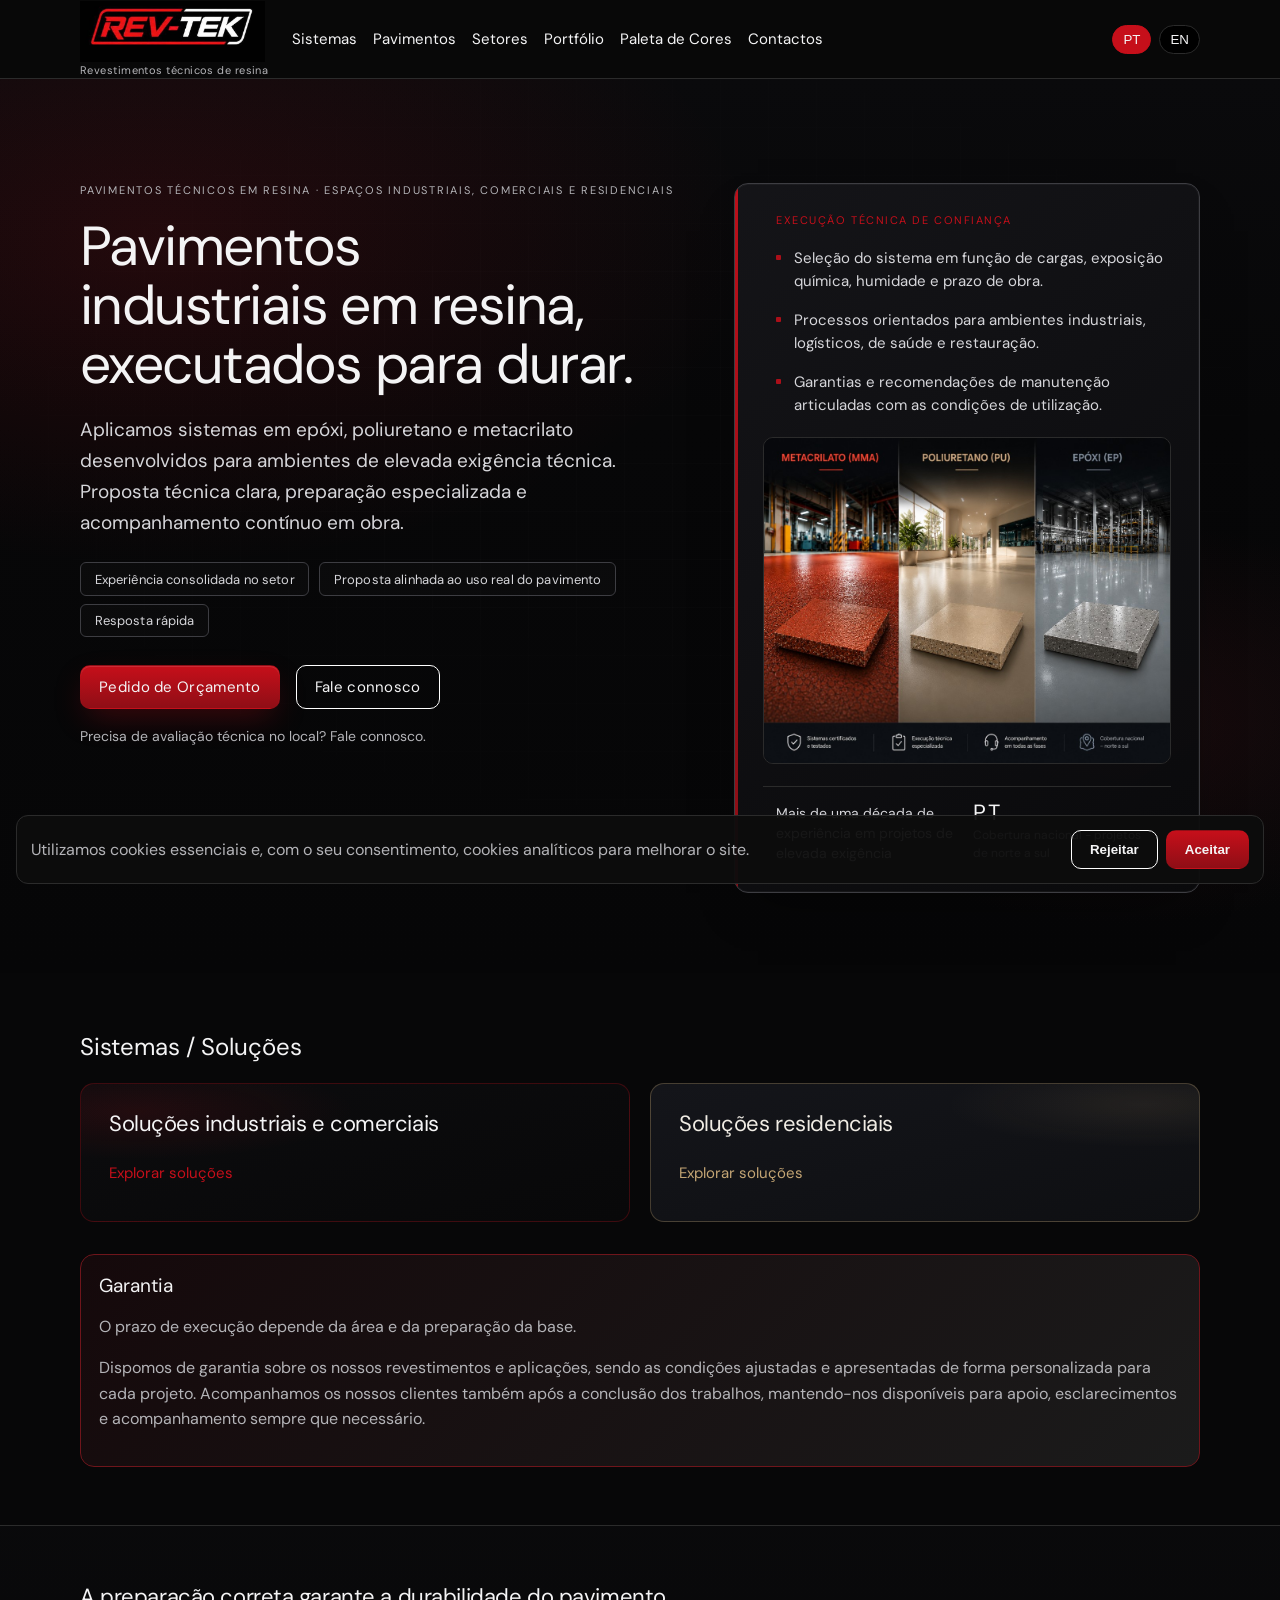
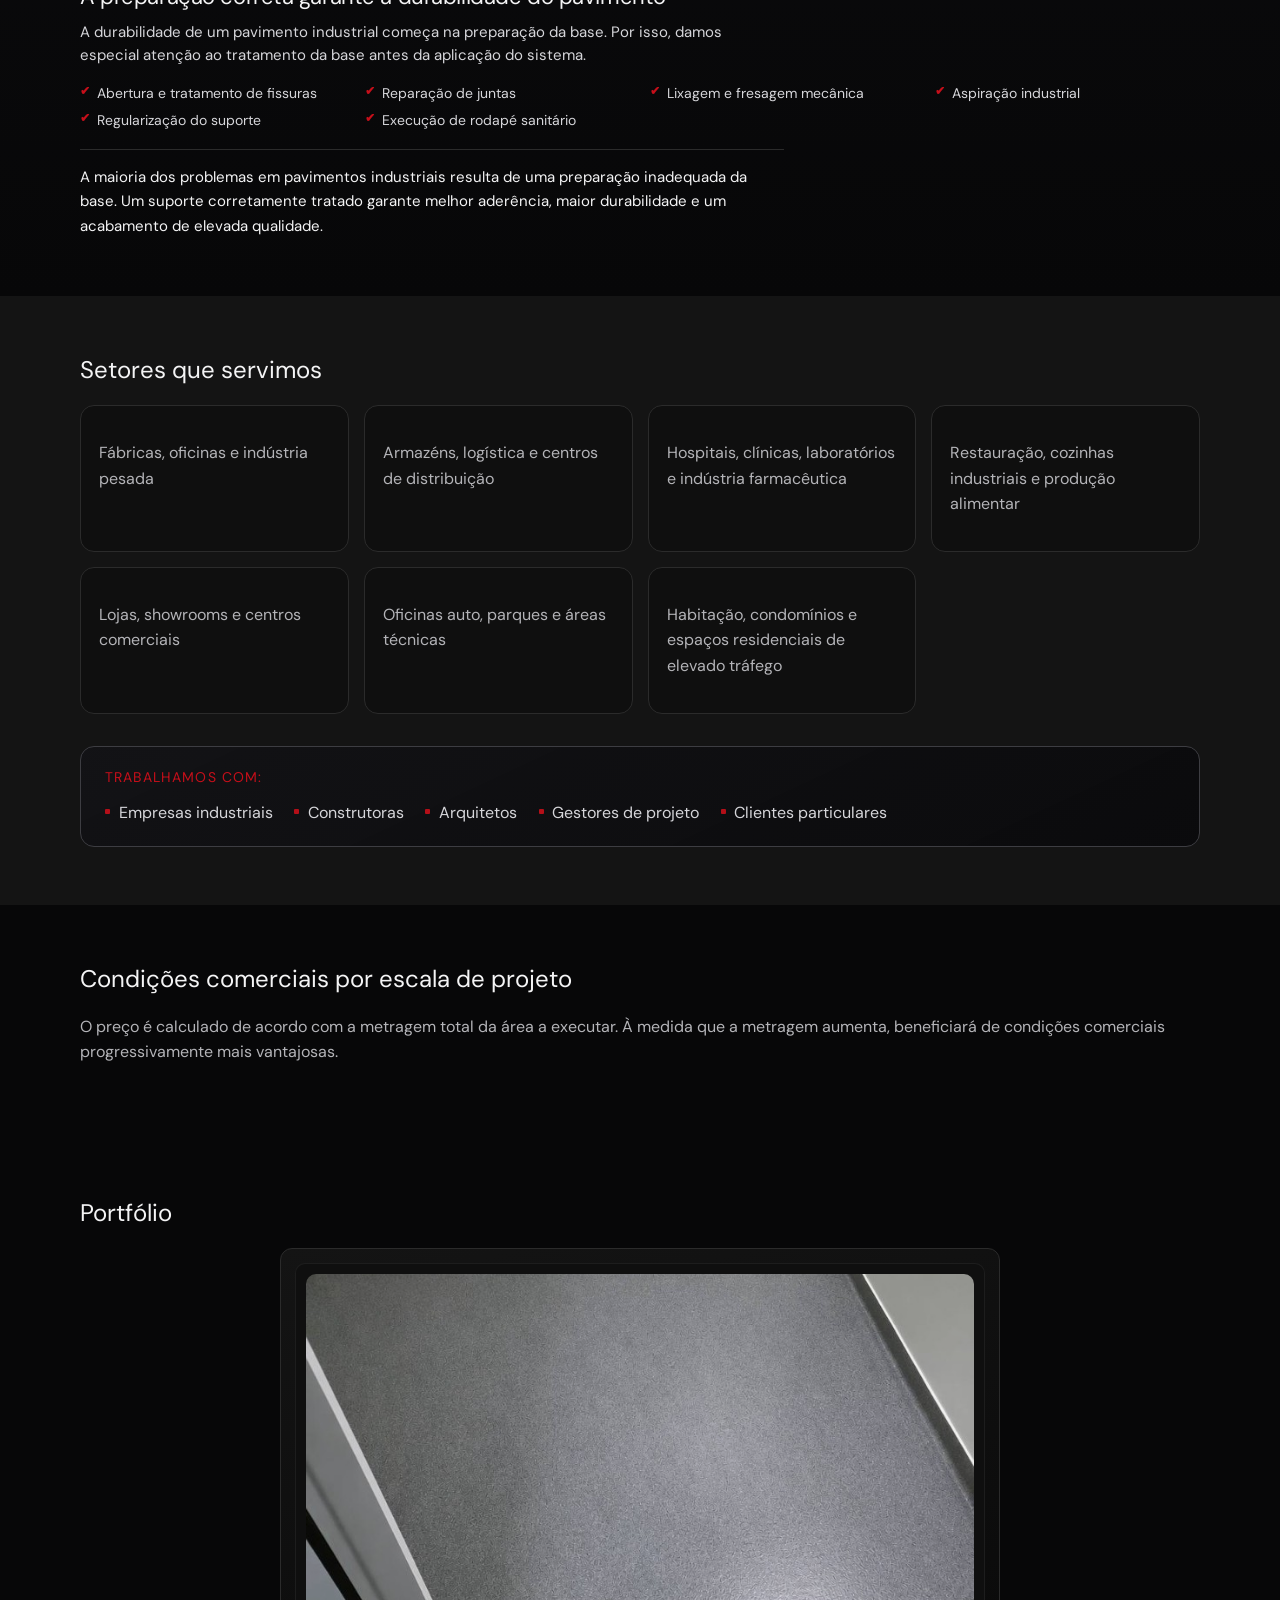
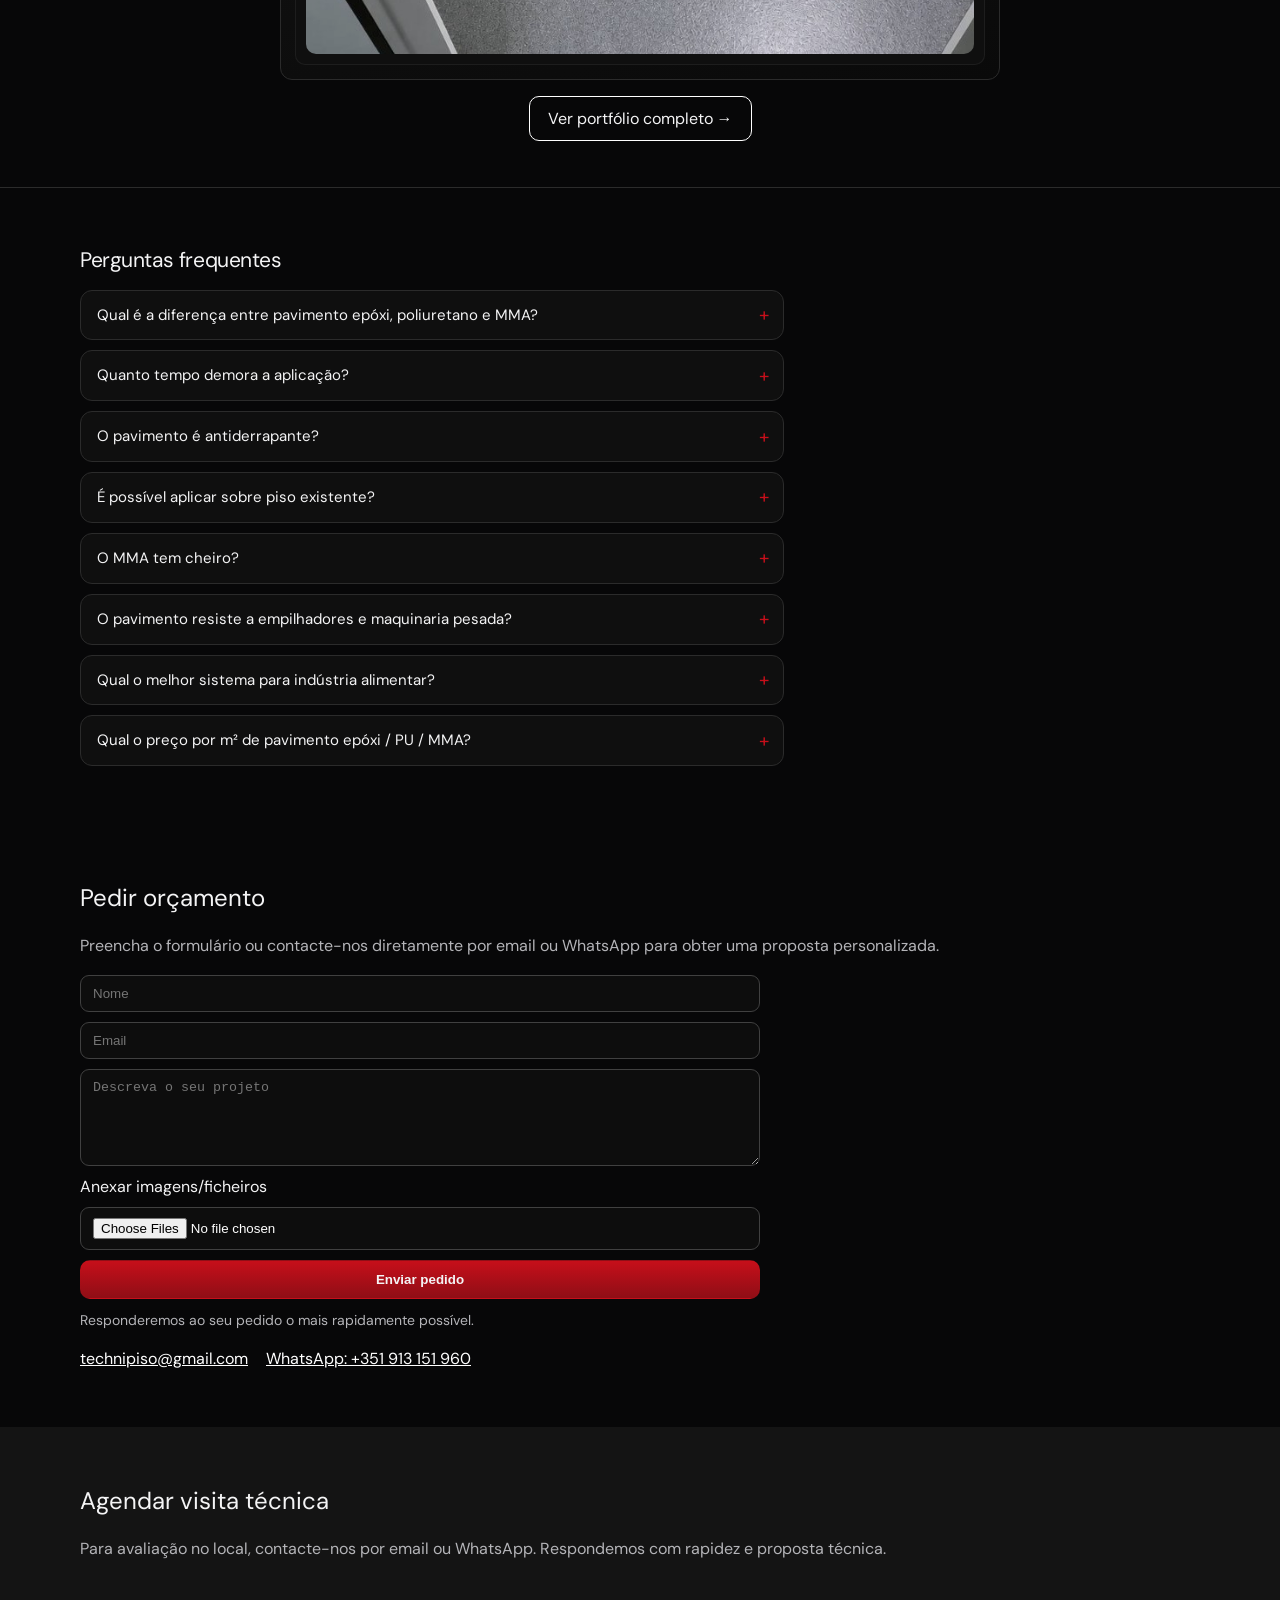
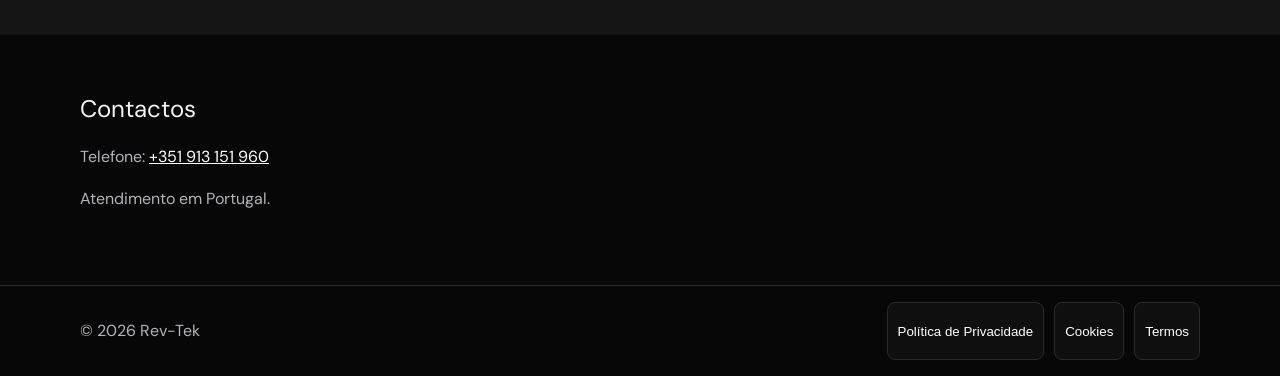
<file: index.html>
<!doctype html>
<html lang="pt-PT">
  <head>
    <meta charset="UTF-8" />
    <meta name="viewport" content="width=device-width, initial-scale=1.0" />
    <title>Rev-Tek | Pavimentos industriais em resina</title>
    <meta
  name="description"
  content="Pavimentos industriais em resina epóxi, poliuretano e metacrilato em Portugal. Soluções duráveis para fábricas, armazéns e restauração. Peça orçamento gratuito!"
/>
    <meta name="robots" content="index, follow, max-image-preview:large" />
    <link rel="canonical" href="https://www.rev-tek.pt/" />
    <link rel="alternate" hreflang="pt-PT" href="https://www.rev-tek.pt/" />
    <link rel="alternate" hreflang="en" href="https://www.rev-tek.pt/" />
    <link rel="alternate" hreflang="x-default" href="https://www.rev-tek.pt/" />
    <meta property="og:locale" content="pt_PT" />
    <meta property="og:locale:alternate" content="en_GB" />
    <meta property="og:url" content="https://www.rev-tek.pt/" />
    <meta property="og:type" content="website" />
    <meta property="og:title" content="Rev-Tek | Pavimentos industriais em resina" />
    <meta
      property="og:description"
      content="Soluções profissionais de pavimento em resina para indústria, logística, saúde, restauração e comércio em Portugal."
    />
    <meta property="og:image" content="https://www.rev-tek.pt/assets/logo.png" />
    <meta name="twitter:card" content="summary_large_image" />
    <meta name="twitter:image" content="https://www.rev-tek.pt/assets/logo.png" />
    <meta name="theme-color" content="#090909" />
    <link rel="icon" href="./favicon/favicon.ico" sizes="any" />
<link rel="icon" href="./favicon/favicon-32x32.png" type="image/png" sizes="32x32" />
<link rel="apple-touch-icon" href="./favicon/favicon-180x180.png" />
    <script type="application/ld+json">
      {
        "@context": "https://schema.org",
        "@graph": [
          {
            "@type": "WebSite",
            "@id": "https://www.rev-tek.pt/#website",
            "url": "https://www.rev-tek.pt/",
            "name": "Rev-Tek",
            "inLanguage": "pt-PT",
            "publisher": { "@id": "https://www.rev-tek.pt/#revtek" }
          },
          {
            "@type": "LocalBusiness",
            "@id": "https://www.rev-tek.pt/#revtek",
            "name": "Rev-Tek",
            "url": "https://www.rev-tek.pt/",
            "image": "https://www.rev-tek.pt/assets/logo.png",
            "logo": "https://www.rev-tek.pt/assets/logo.png",
            "email": "technipiso@gmail.com",
            "telephone": "+351913151960",
            "areaServed": { "@type": "Country", "name": "Portugal" },
            "serviceType": [
              "Pavimentos industriais em resina",
              "Sistemas em metacrilato (MMA)",
              "Sistemas em poliuretano (PU)",
              "Sistemas em epóxi"
            ]
          },
          {
            "@type": "FAQPage",
            "@id": "https://www.rev-tek.pt/#faq",
            "inLanguage": "pt-PT",
            "isPartOf": { "@id": "https://www.rev-tek.pt/#website" },
            "mainEntity": [
          {
            "@type": "Question",
            "name": "Qual é a diferença entre pavimento epóxi, poliuretano e MMA?",
            "acceptedAnswer": {
              "@type": "Answer",
              "text": "O pavimento epóxi oferece elevada resistência química e mecânica, sendo ideal para armazéns, oficinas e áreas industriais com tráfego intenso. O poliuretano é mais flexível, resistente a vibrações e a variações térmicas, sendo recomendado para zonas sujeitas a dilatações ou exposição solar. O sistema MMA (metacrilato) destaca-se pela cura ultrarrápida e possibilidade de aplicação mesmo em temperaturas baixas, permitindo reduzir ao mínimo o tempo de paragem da atividade."
            }
          },
          {
            "@type": "Question",
            "name": "Quanto tempo demora a aplicação?",
            "acceptedAnswer": {
              "@type": "Answer",
              "text": "O tempo de aplicação depende da área, do estado da base e do sistema escolhido. Em sistemas epóxi e poliuretano, a aplicação e cura podem demorar entre 2 e 5 dias. Já os pavimentos MMA permitem, em muitos casos, voltar à utilização poucas horas após a aplicação, sendo ideais para espaços que não podem parar durante muito tempo."
            }
          },
          {
            "@type": "Question",
            "name": "O pavimento é antiderrapante?",
            "acceptedAnswer": {
              "@type": "Answer",
              "text": "Sim. Os pavimentos podem ser aplicados com diferentes níveis de acabamento antiderrapante, conforme as necessidades do espaço. Existem acabamentos lisos, texturados ou antiderrapantes de elevada aderência."
            }
          },
          {
            "@type": "Question",
            "name": "É possível aplicar sobre piso existente?",
            "acceptedAnswer": {
              "@type": "Answer",
              "text": "Na maioria dos casos, sim. Os sistemas podem ser aplicados sobre betão, cimento, mosaico ou outros revestimentos existentes, desde que a base apresente boas condições de aderência e humidade controlada. Antes da aplicação é sempre realizada uma avaliação técnica do suporte."
            }
          },
          {
            "@type": "Question",
            "name": "O MMA tem cheiro?",
            "acceptedAnswer": {
              "@type": "Answer",
              "text": "Sim. Durante a aplicação do sistema MMA existe um odor mais intenso característico do metacrilato. No entanto, após a cura completa, o cheiro desaparece rapidamente."
            }
          },
          {
            "@type": "Question",
            "name": "O pavimento resiste a empilhadores e maquinaria pesada?",
            "acceptedAnswer": {
              "@type": "Answer",
              "text": "Sim. Os sistemas industriais em resina são desenvolvidos para suportar tráfego intenso e cargas mecânicas elevadas. A resistência do pavimento depende do sistema escolhido, da espessura aplicada e da preparação correta da base."
            }
          },
          {
            "@type": "Question",
            "name": "Qual o melhor sistema para indústria alimentar?",
            "acceptedAnswer": {
              "@type": "Answer",
              "text": "Depende das condições de utilização da área. Para a indústria alimentar são normalmente recomendados sistemas com elevada resistência química, facilidade de limpeza e acabamento antiderrapante. O MMA é muito utilizado quando é necessária uma cura rápida e mínima paragem da produção, enquanto os sistemas de poliuretano apresentam excelente resistência térmica e mecânica."
            }
          },
          {
            "@type": "Question",
            "name": "Qual o preço por m² de pavimento epóxi / PU / MMA?",
            "acceptedAnswer": {
              "@type": "Answer",
              "text": "O preço varia conforme o tipo de sistema, a espessura necessária, o estado da base e a área total da obra. Fatores como preparação da base, reparação de fissuras, acabamento antiderrapante ou execução de rodapé sanitário também influenciam o valor final. Para um orçamento mais preciso, recomendamos uma avaliação técnica do espaço."
            }
          }
            ]
          }
        ]
      }
    </script>
    <link rel="stylesheet" href="./styles.css?v=20260511" />
  </head>
  <body
    data-page-title-pt="Rev-Tek | Pavimentos industriais em resina"
    data-page-title-en="Rev-Tek | Industrial resin flooring"
    data-page-desc-pt="Pavimentos industriais em resina epóxi, poliuretano e metacrilato em Portugal. Soluções duráveis para fábricas, armazéns e restauração. Peça orçamento gratuito!"
    data-page-desc-en="Industrial epoxy, polyurethane and methacrylate resin flooring in Portugal. Durable solutions for factories, warehouses and food service. Request a free quote!"
  >
    <header class="topbar">
      <div class="container topbar-inner">
        <div class="logo-wrap">
          <a href="./index.html"><img src="./assets/logo.png" alt="Rev-Tek" class="logo" /></a>
          <span class="logo-tagline" data-i18n="common.logoTagline">Revestimentos técnicos de resina</span>
        </div>
        <button class="burger" id="burger" aria-label="Abrir menu" data-i18n-aria="common.openMenu">
          <span></span><span></span><span></span>
        </button>
        <nav class="menu" id="menu">
          <a href="#solucoes" data-i18n="menu.systems">Sistemas</a>
          <a href="#solucoes" data-i18n="menu.flooring">Pavimentos</a>
          <a href="#setores" data-i18n="menu.sectors">Setores</a>
          <a href="./portfolio.html" data-i18n="menu.portfolio">Portfólio</a>
          <a href="./paleta-de-cores.html" data-i18n="menu.palette">Paleta de Cores</a>
          <a href="#contactos" data-i18n="menu.contact">Contactos</a>
        </nav>
        <div class="lang-switcher">
          <button class="lang-btn active" data-lang="pt">PT</button>
          <button class="lang-btn" data-lang="en">EN</button>
        </div>
      </div>
    </header>

    <main>
      <section class="hero" aria-labelledby="hero-heading">
        <div class="hero-backdrop" aria-hidden="true"></div>
        <div class="container hero-inner">
          <div class="hero-grid">
            <div class="hero-copy">
              <p class="hero-eyebrow" data-i18n="hero.eyebrow">
                Pavimentos técnicos em resina · Espaços industriais, comerciais e residenciais
              </p>
              <h1 id="hero-heading" data-i18n="hero.title">
                Pavimentos industriais em resina, executados para durar.
              </h1>
              <p class="hero-lead" data-i18n="hero.lead">
                Aplicamos sistemas em epóxi, poliuretano e metacrilato desenvolvidos para ambientes de elevada
                exigência técnica. Proposta técnica clara, preparação especializada e acompanhamento contínuo em
                obra.
              </p>
              <ul class="hero-trust-chips" role="list">
                <li data-i18n="hero.trust1">Experiência consolidada no setor</li>
                <li data-i18n="hero.trust2">Proposta alinhada ao uso real do pavimento</li>
                <li data-i18n="hero.trust3">Resposta rápida</li>
              </ul>
              <div class="hero-cta-row">
                <a href="#orcamento" class="btn btn-primary btn-hero-primary" data-i18n="hero.ctaQuote"
                  >Pedido de Orçamento</a
                >
                <a href="#contactos" class="btn btn-outline btn-hero-secondary" data-i18n="hero.ctaContact"
                  >Fale connosco</a
                >
              </div>
              <p class="hero-cta-note">
                <a href="#contactos" class="hero-subtle-link" data-i18n="hero.ctaVisit"
                  >Precisa de avaliação técnica no local? Fale connosco.</a
                >
              </p>
            </div>
            <aside class="hero-aside" aria-label="Informações de credibilidade" data-i18n-aria="hero.panelAria">
              <div class="hero-panel">
                <p class="hero-panel-label" data-i18n="hero.panelLabel">Execução técnica de confiança</p>
                <ul class="hero-panel-list" role="list">
                  <li data-i18n="hero.panel1">
                    Seleção do sistema em função de cargas, exposição química, humidade e prazo de obra.
                  </li>
                  <li data-i18n="hero.panel2">
                    Processos orientados para ambientes industriais, logísticos, de saúde e restauração.
                  </li>
                  <li data-i18n="hero.panel3">
                    Garantias e recomendações de manutenção articuladas com as condições de utilização.
                  </li>
                </ul>
                <figure class="hero-panel-visual">
                  <img
                    src="./assets/tipos-revestimentos-revtek.png"
                    width="1024"
                    height="819"
                    loading="lazy"
                    decoding="async"
                    alt="Comparativo dos sistemas Metacrilato (MMA), Poliuretano (PU) e Epóxi: aplicações industriais, comerciais e técnicas, com sistemas certificados, execução especializada e cobertura nacional."
                  />
                </figure>
                <div class="hero-panel-stats">
                  <div class="hero-stat hero-stat--experience">
                    <span class="hero-stat-label hero-stat-label--experience" data-i18n="hero.statYears"
                      >Mais de uma década de experiência em projetos de elevada exigência</span
                    >
                  </div>
                  <div class="hero-stat">
                    <span class="hero-stat-value hero-stat-value--pt">PT</span>
                    <span class="hero-stat-label" data-i18n="hero.statCoverage"
                      >Cobertura nacional - projetos de norte a sul</span
                    >
                  </div>
                </div>
              </div>
            </aside>
          </div>
        </div>
      </section>

      <section id="solucoes" class="section sol-hub-simple">
        <div class="container">
          <h2 data-i18n="solhub.sectionTitle">Sistemas / Soluções</h2>
          <div class="sol-hub-grid">
            <article class="sol-hub-card sol-hub-card--industrial">
              <h3 data-i18n="solind.title">Soluções industriais e comerciais</h3>
              <a href="./solucoes-industriais.html" class="sol-hub-explore" data-i18n="solhub.explore"
                >Explorar soluções</a
              >
            </article>
            <article class="sol-hub-card sol-hub-card--residential">
              <h3 data-i18n="solres.title">Soluções residenciais</h3>
              <a href="./solucoes-residenciais.html" class="sol-hub-explore sol-hub-explore--residential" data-i18n="solhub.explore"
                >Explorar soluções</a
              >
            </article>
          </div>
          <div class="card guarantee-card sol-hub-guarantee">
            <h3 data-i18n="solhub.guaranteeTitle">Garantia</h3>
            <p data-i18n="solhub.guaranteeLead">O prazo de execução depende da área e da preparação da base.</p>
            <p data-i18n="solhub.guaranteeText">
              Dispomos de garantia sobre os nossos revestimentos e aplicações, sendo as condições ajustadas e
              apresentadas de forma personalizada para cada projeto. Acompanhamos os nossos clientes também após a
              conclusão dos trabalhos, mantendo-nos disponíveis para apoio, esclarecimentos e acompanhamento sempre que
              necessário.
            </p>
          </div>
        </div>
      </section>

      <section id="preparacao-suporte" class="section prep-section" aria-labelledby="preparacao-heading">
        <div class="container">
          <h2 id="preparacao-heading" class="prep-section__title" data-i18n="prep.title">
            A preparação correta garante a durabilidade do pavimento
          </h2>
          <p class="prep-section__lead" data-i18n="prep.lead">
            A durabilidade de um pavimento industrial começa na preparação da base. Por isso, damos especial atenção ao
            tratamento da base antes da aplicação do sistema.
          </p>
          <ul class="prep-checklist" role="list">
            <li data-i18n="prep.item1">Abertura e tratamento de fissuras</li>
            <li data-i18n="prep.item2">Reparação de juntas</li>
            <li data-i18n="prep.item3">Lixagem e fresagem mecânica</li>
            <li data-i18n="prep.item4">Aspiração industrial</li>
            <li data-i18n="prep.item5">Regularização do suporte</li>
            <li data-i18n="prep.item6">Execução de rodapé sanitário</li>
          </ul>
          <p class="prep-section__closing" data-i18n="prep.closing">
            A maioria dos problemas em pavimentos industriais resulta de uma preparação inadequada da base. Um suporte
            corretamente tratado garante melhor aderência, maior durabilidade e um acabamento de elevada qualidade.
          </p>
        </div>
      </section>

      <section id="setores" class="section dark">
        <div class="container">
          <h2 data-i18n="sectors.title">Setores que servimos</h2>
          <div class="cards">
            <article class="card"><p data-i18n="sectors.a">Fábricas, oficinas e indústria pesada</p></article>
            <article class="card"><p data-i18n="sectors.b">Armazéns, logística e centros de distribuição</p></article>
            <article class="card"><p data-i18n="sectors.c">Hospitais, clínicas, laboratórios e indústria farmacêutica</p></article>
            <article class="card"><p data-i18n="sectors.d">Restauração, cozinhas industriais e produção alimentar</p></article>
            <article class="card"><p data-i18n="sectors.e">Lojas, showrooms e centros comerciais</p></article>
            <article class="card"><p data-i18n="sectors.f">Oficinas auto, parques e áreas técnicas</p></article>
            <article class="card"><p data-i18n="sectors.h">Habitação, condomínios e espaços residenciais de elevado tráfego</p></article>
          </div>
          <div id="trabalhamos-com" class="trabalhamos-mini" aria-labelledby="trabalhamos-com-heading">
            <h2 id="trabalhamos-com-heading" class="trabalhamos-mini__title" data-i18n="trabalhamos.title">
              Trabalhamos com:
            </h2>
            <ul class="trabalhamos-mini__list">
              <li data-i18n="trabalhamos.a">Empresas industriais</li>
              <li data-i18n="trabalhamos.b">Construtoras</li>
              <li data-i18n="trabalhamos.c">Arquitetos</li>
              <li data-i18n="trabalhamos.d">Gestores de projeto</li>
              <li data-i18n="trabalhamos.e">Clientes particulares</li>
            </ul>
          </div>
        </div>
      </section>

      <section id="descontos" class="section">
        <div class="container">
          <h2 data-i18n="discounts.title">Condições comerciais por escala de projeto</h2>
          <p data-i18n="discounts.text">
            O preço é calculado de acordo com a metragem total da área a executar. À medida que a metragem aumenta,
            beneficiará de condições comerciais progressivamente mais vantajosas.
          </p>
        </div>
      </section>

      <section class="section" id="projetos" aria-labelledby="projetos-heading">
        <div class="container">
          <h2 id="projetos-heading" data-i18n="projects.title">Portfólio</h2>
          <div
            class="home-portfolio-autoplay"
            id="homePortfolioAutoplay"
            aria-roledescription="carousel"
            aria-label="Destaques do portfólio"
            data-i18n-aria="projects.carouselLabel"
          >
            <div class="home-portfolio-autoplay__frame">
              <div class="home-portfolio-autoplay__viewport" id="homePortfolioAutoplayViewport">
                <div class="home-portfolio-autoplay__track" id="homePortfolioAutoplayTrack"></div>
              </div>
            </div>
          </div>
          <div style="margin-top: 28px; text-align: center;">
            <a href="./portfolio.html" class="btn btn-outline" data-i18n="projects.portfolioCta"
              >Ver portfólio completo →</a
            >
          </div>
        </div>
      </section>

      <section id="faq" class="section faq-section" aria-labelledby="faq-heading">
        <div class="container">
          <h2 id="faq-heading" class="faq-section__title" data-i18n="faq.title">Perguntas frequentes</h2>
          <div class="faq-list">
            <details class="faq-item">
              <summary data-i18n="faq.diff.q">Qual é a diferença entre pavimento epóxi, poliuretano e MMA?</summary>
              <div class="faq-item__body">
                <p data-i18n="faq.diff.a">
                  O pavimento epóxi oferece elevada resistência química e mecânica, sendo ideal para armazéns,
                  oficinas e áreas industriais com tráfego intenso. O poliuretano é mais flexível, resistente a
                  vibrações e a variações térmicas, sendo recomendado para zonas sujeitas a dilatações ou exposição
                  solar. O sistema MMA (metacrilato) destaca-se pela cura ultrarrápida e possibilidade de aplicação
                  mesmo em temperaturas baixas, permitindo reduzir ao mínimo o tempo de paragem da atividade.
                </p>
              </div>
            </details>
            <details class="faq-item">
              <summary data-i18n="faq.apply.q">Quanto tempo demora a aplicação?</summary>
              <div class="faq-item__body">
                <p data-i18n="faq.apply.a1">
                  O tempo de aplicação depende da área, do estado da base e do sistema escolhido. Em sistemas epóxi e
                  poliuretano, a aplicação e cura podem demorar entre 2 e 5 dias.
                </p>
                <p data-i18n="faq.apply.a2">
                  Já os pavimentos MMA permitem, em muitos casos, voltar à utilização poucas horas após a aplicação,
                  sendo ideais para espaços que não podem parar durante muito tempo.
                </p>
              </div>
            </details>
            <details class="faq-item">
              <summary data-i18n="faq.slip.q">O pavimento é antiderrapante?</summary>
              <div class="faq-item__body">
                <p data-i18n="faq.slip.a">
                  Sim. Os pavimentos podem ser aplicados com diferentes níveis de acabamento antiderrapante, conforme as
                  necessidades do espaço. Existem acabamentos lisos, texturados ou antiderrapantes de elevada aderência.
                </p>
              </div>
            </details>
            <details class="faq-item">
              <summary data-i18n="faq.overlay.q">É possível aplicar sobre piso existente?</summary>
              <div class="faq-item__body">
                <p data-i18n="faq.overlay.a">
                  Na maioria dos casos, sim. Os sistemas podem ser aplicados sobre betão, cimento, mosaico ou outros
                  revestimentos existentes, desde que a base apresente boas condições de aderência e humidade controlada.
                  Antes da aplicação é sempre realizada uma avaliação técnica do suporte.
                </p>
              </div>
            </details>
            <details class="faq-item">
              <summary data-i18n="faq.smell.q">O MMA tem cheiro?</summary>
              <div class="faq-item__body">
                <p data-i18n="faq.smell.a">
                  Sim. Durante a aplicação do sistema MMA existe um odor mais intenso característico do metacrilato. No
                  entanto, após a cura completa, o cheiro desaparece rapidamente.
                </p>
              </div>
            </details>
            <details class="faq-item">
              <summary data-i18n="faq.load.q">O pavimento resiste a empilhadores e maquinaria pesada?</summary>
              <div class="faq-item__body">
                <p data-i18n="faq.load.a">
                  Sim. Os sistemas industriais em resina são desenvolvidos para suportar tráfego intenso e cargas
                  mecânicas elevadas. A resistência do pavimento depende do sistema escolhido, da espessura aplicada e
                  da preparação correta da base.
                </p>
              </div>
            </details>
            <details class="faq-item">
              <summary data-i18n="faq.food.q">Qual o melhor sistema para indústria alimentar?</summary>
              <div class="faq-item__body">
                <p data-i18n="faq.food.a">
                  Depende das condições de utilização da área. Para a indústria alimentar são normalmente recomendados
                  sistemas com elevada resistência química, facilidade de limpeza e acabamento antiderrapante. O MMA é
                  muito utilizado quando é necessária uma cura rápida e mínima paragem da produção, enquanto os sistemas
                  de poliuretano apresentam excelente resistência térmica e mecânica.
                </p>
              </div>
            </details>
            <details class="faq-item">
              <summary data-i18n="faq.price.q">
                Qual o preço por m² de pavimento epóxi / PU / MMA?
              </summary>
              <div class="faq-item__body">
                <p data-i18n="faq.price.a">
                  O preço varia conforme o tipo de sistema, a espessura necessária, o estado da base e a área total da
                  obra. Fatores como preparação da base, reparação de fissuras, acabamento antiderrapante ou execução de
                  rodapé sanitário também influenciam o valor final. Para um orçamento mais preciso, recomendamos uma
                  avaliação técnica do espaço.
                </p>
              </div>
            </details>
          </div>
        </div>
      </section>

      <section id="orcamento" class="section">
        <div class="container">
          <h2 data-i18n="quote.title">Pedir orçamento</h2>
          <p data-i18n="quote.text">
            Preencha o formulário ou contacte-nos diretamente por email ou WhatsApp para obter uma proposta personalizada.
          </p>
          <form
            class="form"
            action="https://formsubmit.co/technipiso@gmail.com"
            method="POST"
            enctype="multipart/form-data"
          >
            <input type="hidden" name="_subject" value="Novo pedido de orçamento - Rev-Tek" />
            <!-- FormSubmit aplica reCAPTCHA por defeito. Se a página de confirmação ficar lenta, pode voltar a desativar:
                 <input type="hidden" name="_captcha" value="false" /> -->
            <input type="hidden" name="_template" value="table" />
            <div class="form-honeypot" aria-hidden="true">
              <label for="quoteHoney">Website</label>
              <input
                type="text"
                name="_honey"
                id="quoteHoney"
                tabindex="-1"
                autocomplete="off"
                value=""
              />
            </div>
            <input type="text" name="nome" placeholder="Nome" required data-i18n-placeholder="quote.name" />
            <input
              type="email"
              name="email"
              id="quoteEmail"
              placeholder="Email"
              data-i18n-placeholder="quote.email"
              required
              maxlength="254"
              autocomplete="email"
              inputmode="email"
              aria-describedby="quoteEmailError"
            />
            <p class="form-field-error" id="quoteEmailError" hidden role="alert"></p>
            <textarea name="mensagem" placeholder="Descreva o seu projeto" rows="5" required data-i18n-placeholder="quote.message"></textarea>
            <label class="upload-label" data-i18n="quote.upload">Anexar imagens/ficheiros</label>
            <input type="file" name="anexo" multiple />
            <button class="btn btn-primary" type="submit" data-i18n="quote.send">Enviar pedido</button>
            <p class="form-note" data-i18n="quote.note">
              Responderemos ao seu pedido o mais rapidamente possível.
            </p>
          </form>
          <div class="quick-contact">
            <a href="mailto:technipiso@gmail.com">technipiso@gmail.com</a>
            <a href="https://wa.me/351913151960" target="_blank" rel="noreferrer">WhatsApp: +351 913 151 960</a>
          </div>
        </div>
      </section>

      <section id="agendar" class="section dark">
        <div class="container">
          <h2 data-i18n="visit.title">Agendar visita técnica</h2>
          <p data-i18n="visit.text">
            Para avaliação no local, contacte-nos por email ou WhatsApp. Respondemos com rapidez e proposta técnica.
          </p>
        </div>
      </section>

      <section id="contactos" class="section">
        <div class="container">
          <h2 data-i18n="contacts.title">Contactos</h2>
          <p data-i18n-html="contacts.phone">Telefone: <a href="tel:+351913151960">+351 913 151 960</a></p>
          <p data-i18n="contacts.area">Atendimento em Portugal.</p>
        </div>
      </section>
    </main>

    <footer class="footer">
      <div class="container footer-inner">
        <p>© <span id="year"></span> Rev-Tek</p>
        <div class="legal-links">
          <button class="legal-btn" data-legal="privacy" data-i18n="common.legal.privacy">Política de Privacidade</button>
          <button class="legal-btn" data-legal="cookies" data-i18n="common.legal.cookies">Cookies</button>
          <button class="legal-btn" data-legal="terms" data-i18n="common.legal.terms">Termos</button>
        </div>
      </div>
    </footer>

    <dialog id="legalDialog">
      <h3 id="legalTitle"></h3>
      <p id="legalBody"></p>
      <button class="btn btn-primary" id="closeLegal" data-i18n="common.close">Fechar</button>
    </dialog>

    <div class="cookie-banner" id="cookieBanner" hidden>
      <p data-i18n="cookies.bannerText">
        Utilizamos cookies essenciais e, com o seu consentimento, cookies analíticos para melhorar o site.
      </p>
      <div class="cookie-actions">
        <button class="btn btn-outline" id="cookieReject" data-i18n="cookies.reject">Rejeitar</button>
        <button class="btn btn-primary" id="cookieAccept" data-i18n="cookies.accept">Aceitar</button>
      </div>
    </div>

    <dialog id="lightboxDialog" class="lightbox-dialog">
      <button type="button" id="lightboxClose" class="lightbox-close" aria-label="Fechar imagem" data-i18n-aria="common.closeImage">×</button>
      <img id="lightboxImage" alt="" />
    </dialog>

    <script src="./script.js"></script>
    <script src="./i18n-pages.js"></script>
</body>
</html>
</file>
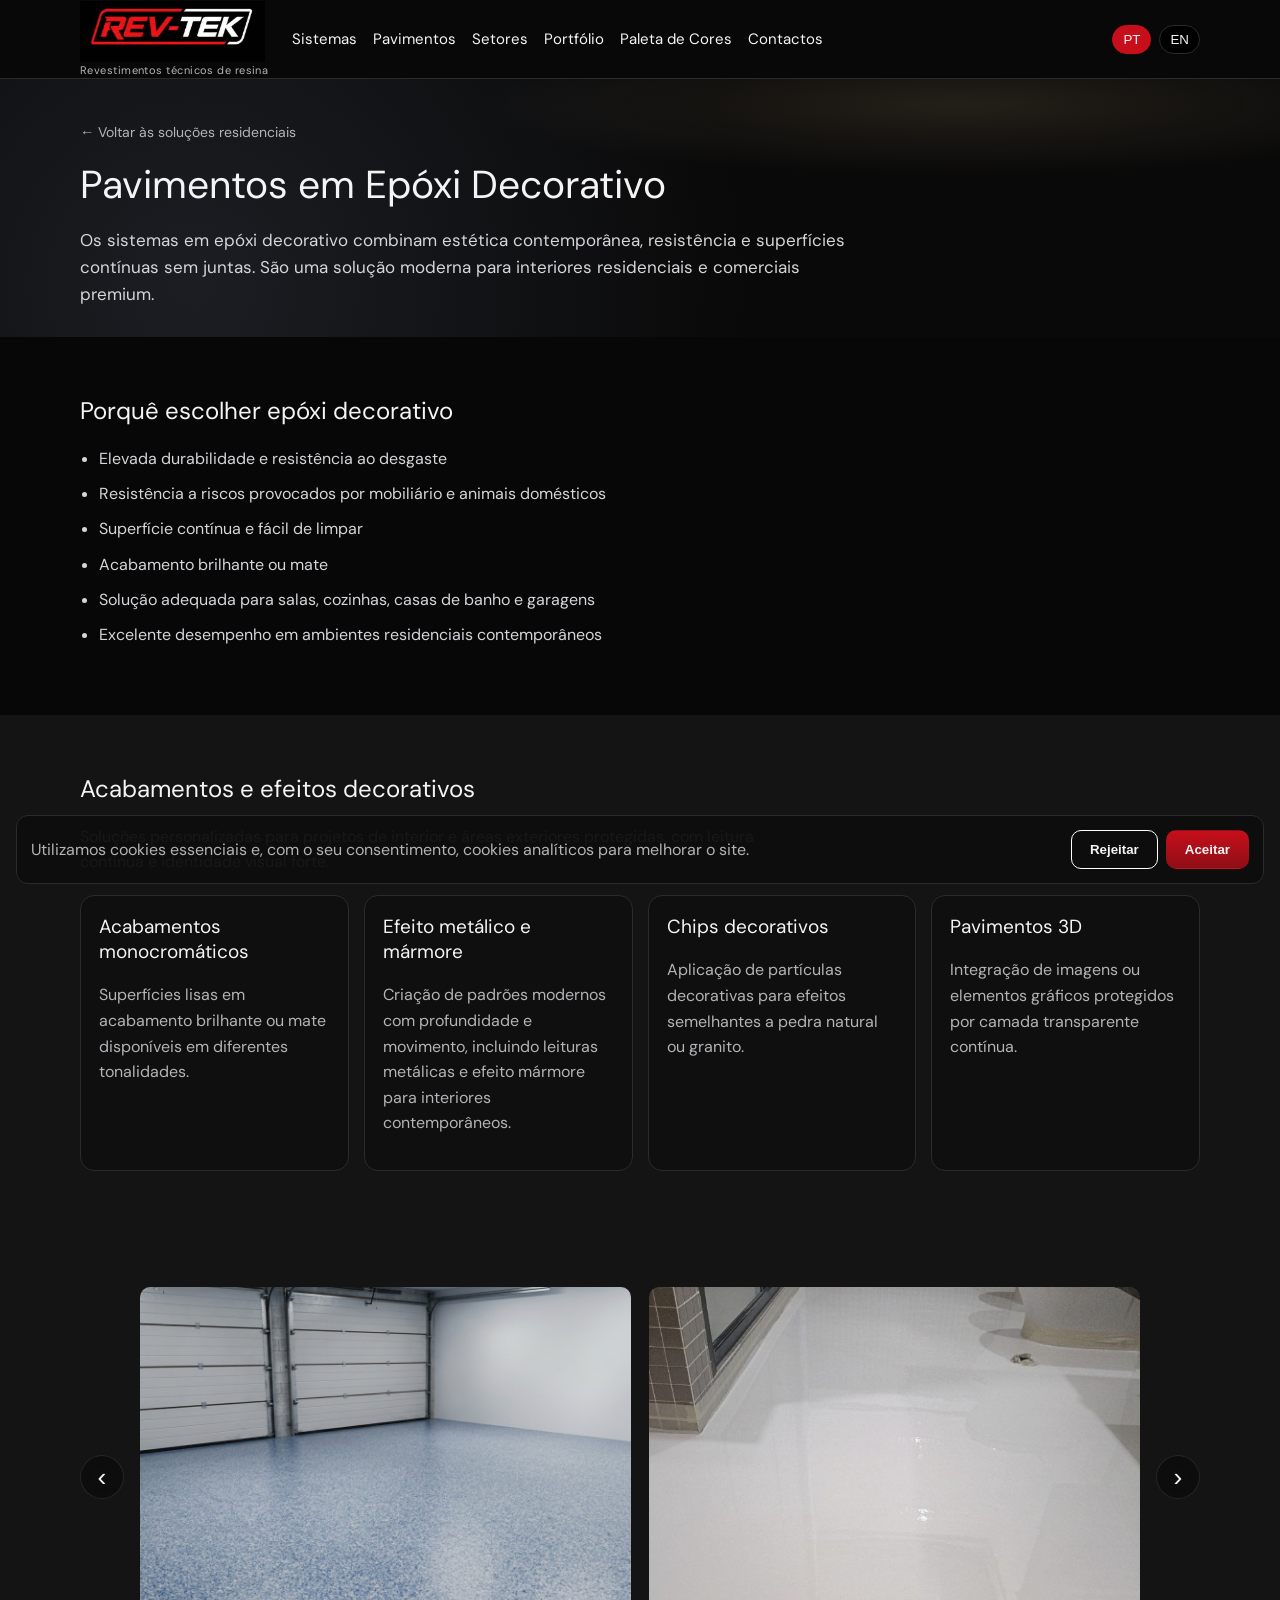
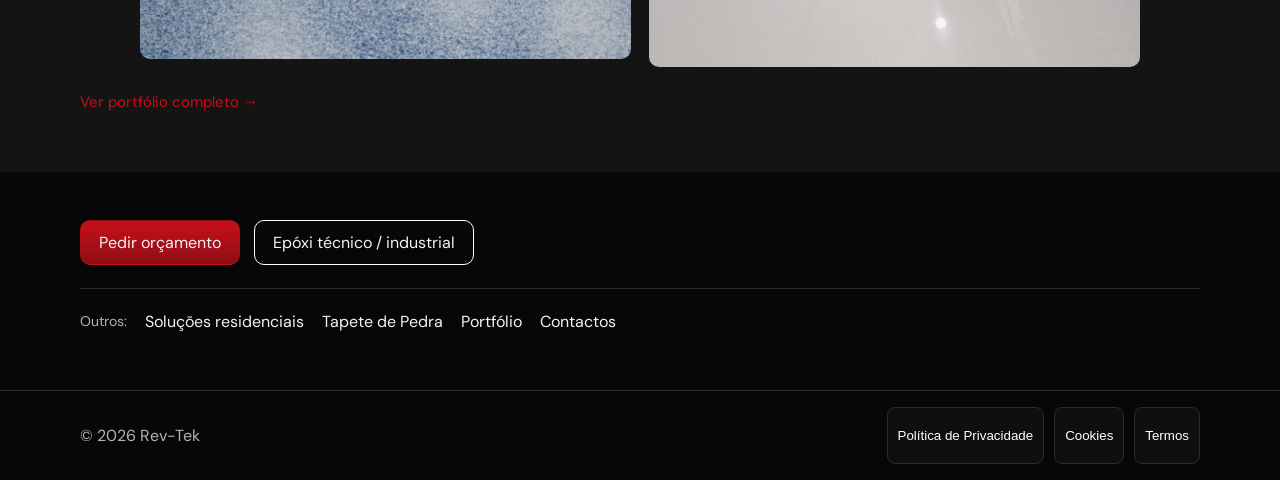
<file: epoxi-decorativo.html>
<!doctype html>
<html lang="pt-PT">
  <head>
    <meta charset="UTF-8" />
    <meta name="viewport" content="width=device-width, initial-scale=1.0" />
    <title>Pavimentos em Epóxi Decorativo | REV-TEK</title>
    <meta
      name="description"
      content="Pavimentos em epóxi decorativo para habitações, cozinhas, casas de banho e espaços contemporâneos. Soluções contínuas, resistentes e personalizadas."
    />
    <meta name="robots" content="index, follow, max-image-preview:large" />
    <link rel="canonical" href="https://www.rev-tek.pt/epoxi-decorativo" />
    <link rel="alternate" hreflang="pt-PT" href="https://www.rev-tek.pt/epoxi-decorativo" />
    <link rel="alternate" hreflang="en" href="https://www.rev-tek.pt/epoxi-decorativo" />
    <link rel="alternate" hreflang="x-default" href="https://www.rev-tek.pt/epoxi-decorativo" />
    <meta property="og:locale" content="pt_PT" />
    <meta property="og:locale:alternate" content="en_GB" />
    <meta property="og:url" content="https://www.rev-tek.pt/epoxi-decorativo" />
    <meta property="og:type" content="website" />
    <meta property="og:title" content="Pavimentos em Epóxi Decorativo | REV-TEK" />
    <meta
      property="og:description"
      content="Epóxi decorativo para interiores residenciais e comerciais premium: superfícies contínuas, brilhantes ou mate, com excelente durabilidade."
    />
    <meta property="og:image" content="https://www.rev-tek.pt/assets/logo.png" />
    <meta name="twitter:card" content="summary_large_image" />
    <meta name="theme-color" content="#090909" />
    <link rel="icon" href="./favicon/favicon.ico" sizes="any" />
    <link rel="icon" href="./favicon/favicon-32x32.png" type="image/png" sizes="32x32" />
    <link rel="apple-touch-icon" href="./favicon/favicon-180x180.png" />
    <script type="application/ld+json">
      {
        "@context": "https://schema.org",
        "@type": "WebPage",
        "@id": "https://www.rev-tek.pt/epoxi-decorativo#pagina",
        "name": "Pavimentos em Epóxi Decorativo",
        "url": "https://www.rev-tek.pt/epoxi-decorativo",
        "description": "Pavimentos em epóxi decorativo para habitações, cozinhas, casas de banho e espaços contemporâneos. Soluções contínuas e personalizadas.",
        "inLanguage": "pt-PT",
        "isPartOf": { "@type": "WebSite", "name": "Rev-Tek", "url": "https://www.rev-tek.pt/" }
      }
    </script>
    <link rel="stylesheet" href="./styles.css?v=20260511" />
  </head>
  <body
    data-page-title-pt="Pavimentos em Epóxi Decorativo | REV-TEK"
    data-page-title-en="Decorative Epoxy Flooring | REV-TEK"
    data-page-desc-pt="Pavimentos em epóxi decorativo para habitações, cozinhas, casas de banho e espaços contemporâneos. Soluções contínuas, resistentes e personalizadas."
    data-page-desc-en="Decorative epoxy flooring for homes, kitchens, bathrooms and contemporary spaces. Seamless, durable and bespoke solutions."
  >
    <header class="topbar">
      <div class="container topbar-inner">
        <div class="logo-wrap">
          <a href="./index.html"><img src="./assets/logo.png" alt="Rev-Tek" class="logo" /></a>
          <span class="logo-tagline" data-i18n="common.logoTagline">Revestimentos técnicos de resina</span>
        </div>
        <button class="burger" id="burger" aria-label="Abrir menu" data-i18n-aria="common.openMenu">
          <span></span><span></span><span></span>
        </button>
        <nav class="menu" id="menu">
          <a href="./index.html#solucoes" data-i18n="menu.systems">Sistemas</a>
          <a href="./index.html#solucoes" data-i18n="menu.flooring">Pavimentos</a>
          <a href="./index.html#setores" data-i18n="menu.sectors">Setores</a>
          <a href="./portfolio.html" data-i18n="menu.portfolio">Portfólio</a>
          <a href="./paleta-de-cores.html" data-i18n="menu.palette">Paleta de Cores</a>
          <a href="./index.html#contactos" data-i18n="menu.contact">Contactos</a>
        </nav>
        <div class="lang-switcher">
          <button class="lang-btn active" data-lang="pt">PT</button>
          <button class="lang-btn" data-lang="en">EN</button>
        </div>
      </div>
    </header>

    <main>
      <section class="subpage-hero subpage-hero--residential">
        <div class="container">
          <a href="./solucoes-residenciais.html" class="back-link" data-i18n="common.backResidential">← Voltar às soluções residenciais</a>
          <h1 data-i18n="epdec.title">Pavimentos em Epóxi Decorativo</h1>
          <p class="subpage-lead" data-i18n="epdec.lead">
            Os sistemas em epóxi decorativo combinam estética contemporânea, resistência e superfícies contínuas sem
            juntas. São uma solução moderna para interiores residenciais e comerciais premium.
          </p>
        </div>
      </section>

      <section class="section" aria-labelledby="epoxi-decor-vantagens">
        <div class="container">
          <h2 id="epoxi-decor-vantagens" data-i18n="epdec.why.title">Porquê escolher epóxi decorativo</h2>
          <ul class="bullet-list">
            <li data-i18n="epdec.why.item1">Elevada durabilidade e resistência ao desgaste</li>
            <li data-i18n="epdec.why.item2">Resistência a riscos provocados por mobiliário e animais domésticos</li>
            <li data-i18n="epdec.why.item3">Superfície contínua e fácil de limpar</li>
            <li data-i18n="epdec.why.item4">Acabamento brilhante ou mate</li>
            <li data-i18n="epdec.why.item5">Solução adequada para salas, cozinhas, casas de banho e garagens</li>
            <li data-i18n="epdec.why.item6">Excelente desempenho em ambientes residenciais contemporâneos</li>
          </ul>
        </div>
      </section>

      <section class="section dark" aria-labelledby="epoxi-decor-acabamentos">
        <div class="container">
          <h2 id="epoxi-decor-acabamentos" data-i18n="epdec.finishes.title">Acabamentos e efeitos decorativos</h2>
          <p class="section-lead" data-i18n="epdec.finishes.lead">
            Soluções personalizadas para projetos de interior e áreas exteriores protegidas, com leitura contínua e
            identidade visual forte.
          </p>
          <div class="cards">
            <article class="card">
              <h3 data-i18n="epdec.finishes.mono.title">Acabamentos monocromáticos</h3>
              <p data-i18n="epdec.finishes.mono.text">
                Superfícies lisas em acabamento brilhante ou mate disponíveis em diferentes tonalidades.
              </p>
            </article>
            <article class="card">
              <h3 data-i18n="epdec.finishes.metal.title">Efeito metálico e mármore</h3>
              <p data-i18n="epdec.finishes.metal.text">
                Criação de padrões modernos com profundidade e movimento, incluindo leituras metálicas e efeito
                mármore para interiores contemporâneos.
              </p>
            </article>
            <article class="card">
              <h3 data-i18n="epdec.finishes.chips.title">Chips decorativos</h3>
              <p data-i18n="epdec.finishes.chips.text">
                Aplicação de partículas decorativas para efeitos semelhantes a pedra natural ou granito.
              </p>
            </article>
            <article class="card">
              <h3 data-i18n="epdec.finishes.3d.title">Pavimentos 3D</h3>
              <p data-i18n="epdec.finishes.3d.text">
                Integração de imagens ou elementos gráficos protegidos por camada transparente contínua.
              </p>
            </article>
          </div>
        </div>
      </section>

      <section class="section dark" id="projetos-epoxi-decor" aria-label="Galeria de projetos em epóxi decorativo" data-i18n-aria="epdec.gallery.ariaLabel">
        <div class="container">
          <div class="mma-projetos" id="epoxiProjetosCarousel">
            <button
              type="button"
              class="mma-projetos__arrow mma-projetos__arrow--prev"
              aria-controls="epoxiProjetosTrack"
              aria-label="Projeto anterior"
              data-i18n-aria="common.prevProject"
            >
              <span aria-hidden="true">‹</span>
            </button>
            <div class="mma-projetos__viewport">
              <div class="mma-projetos__track" id="epoxiProjetosTrack" role="list"></div>
            </div>
            <button
              type="button"
              class="mma-projetos__arrow mma-projetos__arrow--next"
              aria-controls="epoxiProjetosTrack"
              aria-label="Projeto seguinte"
              data-i18n-aria="common.nextProject"
            >
              <span aria-hidden="true">›</span>
            </button>
          </div>
          <p class="mma-projetos__footer">
            <a href="./portfolio.html" class="mma-projetos__portfolio-link" data-i18n="common.viewPortfolio">Ver portfólio completo →</a>
          </p>
        </div>
      </section>

      <section class="section">
        <div class="container">
          <p style="margin: 0 0 16px;">
            <a href="./index.html#orcamento" class="btn btn-primary" data-i18n="common.quote">Pedir orçamento</a>
            <a href="./epoxi.html" class="btn btn-outline" style="margin-left: 10px;" data-i18n="epdec.cta.industrial">Epóxi técnico / industrial</a>
          </p>
          <div class="related-systems">
            <span data-i18n="common.other">Outros:</span>
            <a href="./solucoes-residenciais.html" data-i18n="solres.title">Soluções residenciais</a>
            <a href="./tapete-de-pedra.html" data-i18n="tapete.title">Tapete de Pedra</a>
            <a href="./portfolio.html" data-i18n="menu.portfolio">Portfólio</a>
            <a href="./index.html#contactos" data-i18n="menu.contact">Contactos</a>
          </div>
        </div>
      </section>
    </main>

    <footer class="footer">
      <div class="container footer-inner">
        <p>© <span id="year"></span> Rev-Tek</p>
        <div class="legal-links">
          <button class="legal-btn" data-legal="privacy" data-i18n="common.legal.privacy">Política de Privacidade</button>
          <button class="legal-btn" data-legal="cookies" data-i18n="common.legal.cookies">Cookies</button>
          <button class="legal-btn" data-legal="terms" data-i18n="common.legal.terms">Termos</button>
        </div>
      </div>
    </footer>

    <dialog id="legalDialog">
      <h3 id="legalTitle"></h3>
      <p id="legalBody"></p>
      <button class="btn btn-primary" id="closeLegal" data-i18n="common.close">Fechar</button>
    </dialog>

    <div class="cookie-banner" id="cookieBanner" hidden>
      <p data-i18n="cookies.bannerText">
        Utilizamos cookies essenciais e, com o seu consentimento, cookies analíticos para melhorar o site.
      </p>
      <div class="cookie-actions">
        <button class="btn btn-outline" id="cookieReject" data-i18n="cookies.reject">Rejeitar</button>
        <button class="btn btn-primary" id="cookieAccept" data-i18n="cookies.accept">Aceitar</button>
      </div>
    </div>

    <dialog id="lightboxDialog" class="lightbox-dialog">
      <button type="button" id="lightboxClose" class="lightbox-close" aria-label="Fechar imagem" data-i18n-aria="common.closeImage">×</button>
      <img id="lightboxImage" alt="" />
    </dialog>

    <script src="./script.js"></script>
    <script src="./i18n-pages.js"></script>
</body>
</html>
</file>
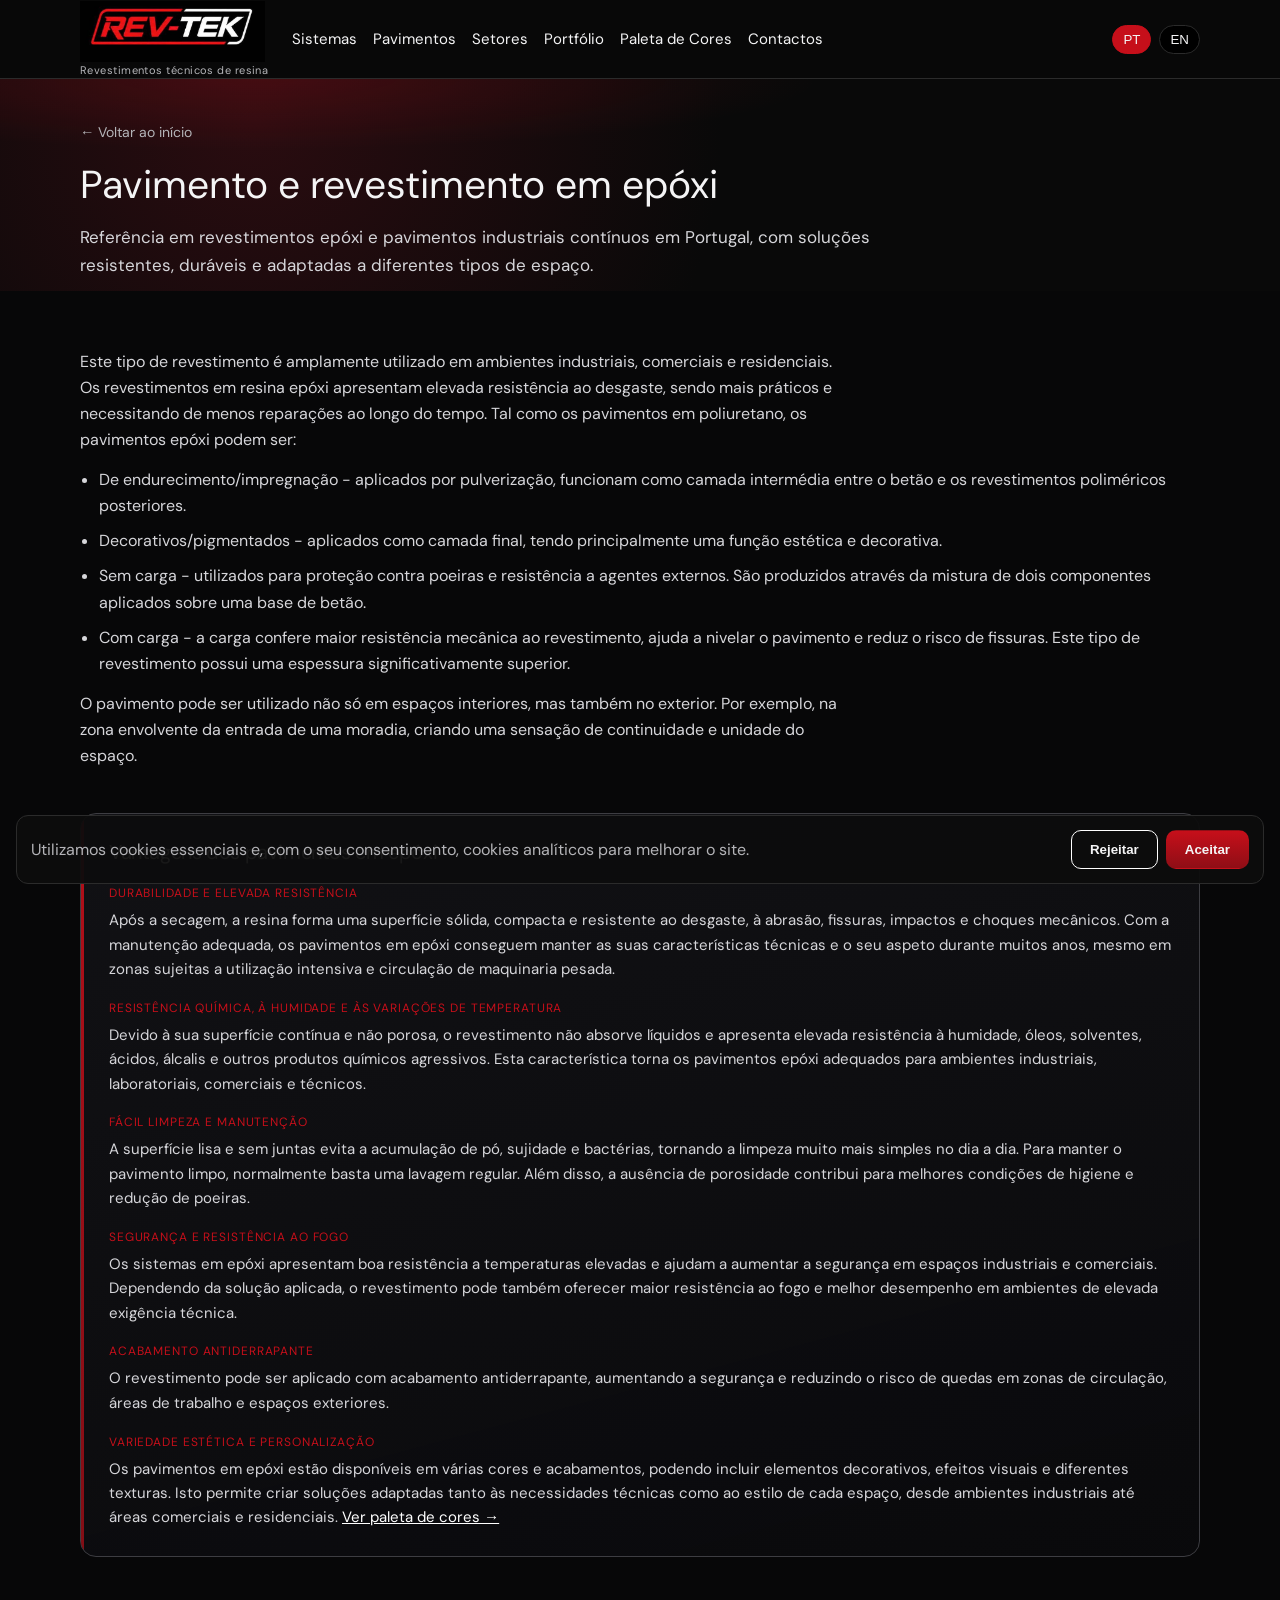
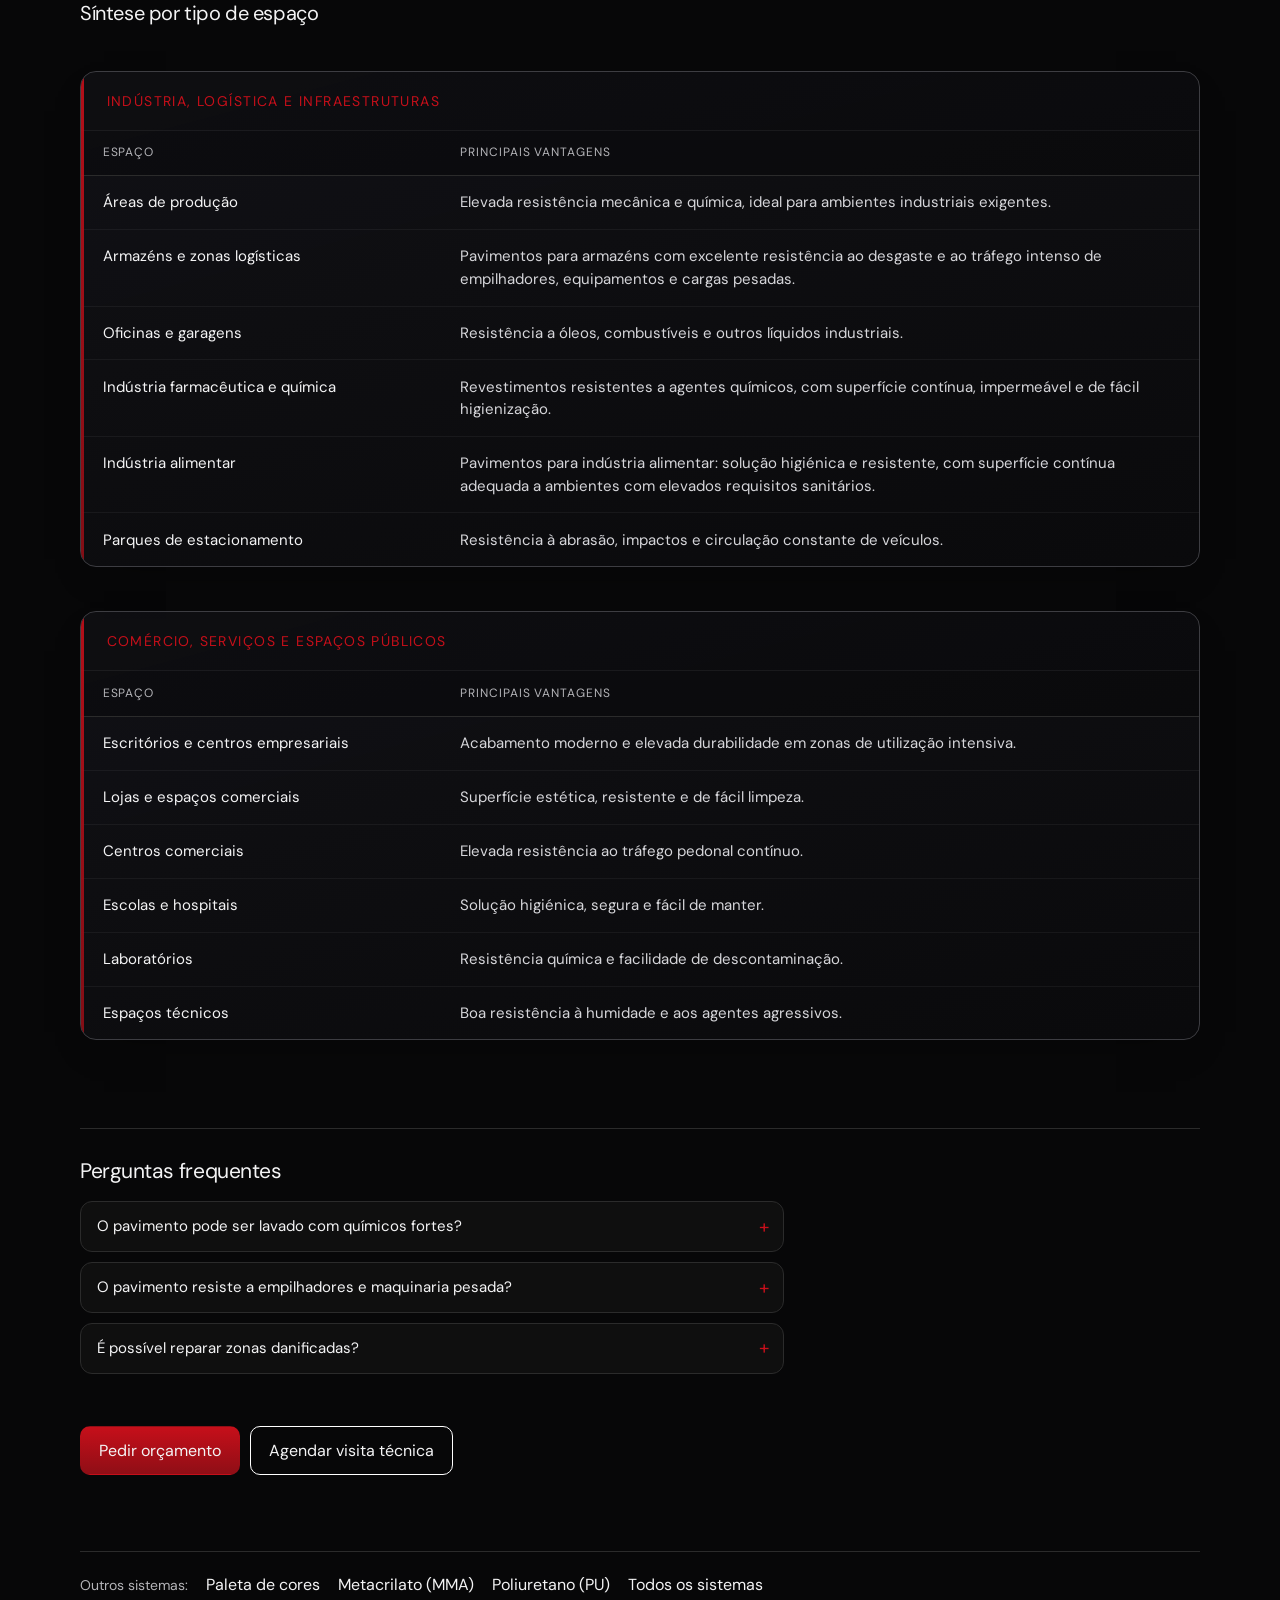
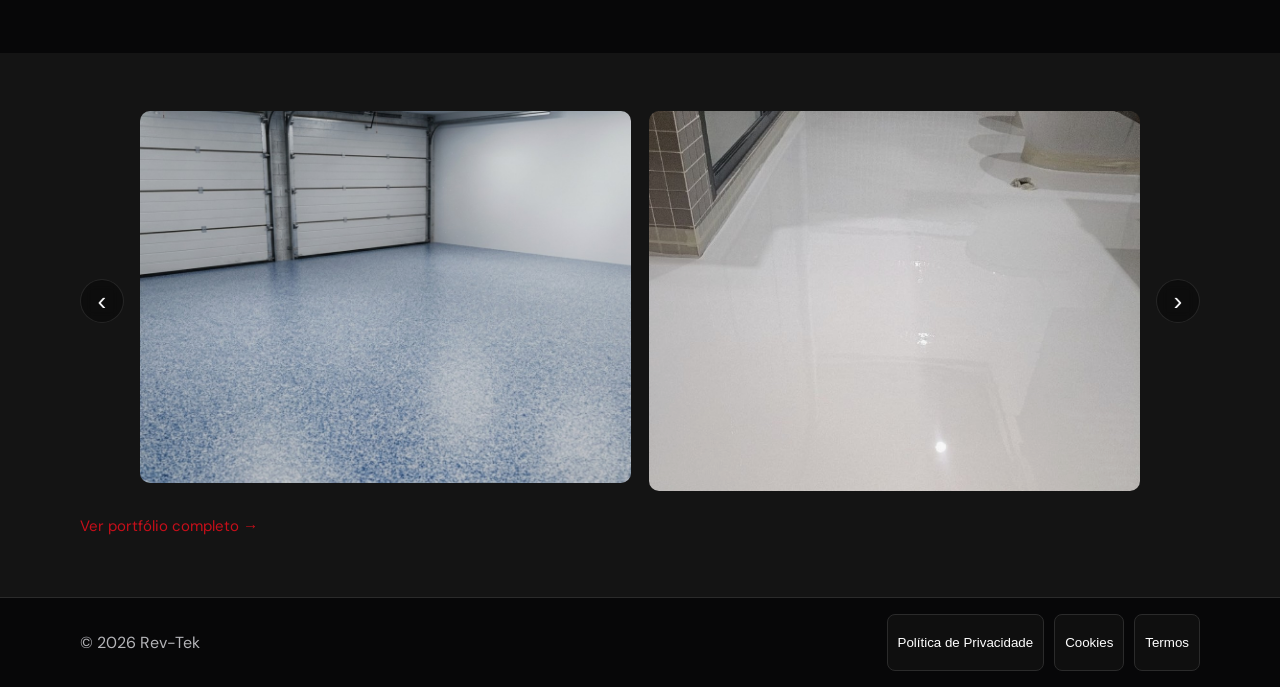
<file: epoxi.html>
<!doctype html>
<html lang="pt-PT">
  <head>
    <meta charset="UTF-8" />
    <meta name="viewport" content="width=device-width, initial-scale=1.0" />
    <title>Pavimentos epóxi industriais em Portugal | Revestimento técnico Rev-Tek</title>
    <meta
      name="description"
      content="Pavimento epóxi industrial e revestimentos em resina em Portugal: armazéns, produção, indústria alimentar. Pavimentos autonivelantes contínuos e resistentes a agentes químicos. Rev-Tek."
    />
    <meta name="robots" content="index, follow, max-image-preview:large" />
    <link rel="canonical" href="https://www.rev-tek.pt/epoxi" />
    <link rel="alternate" hreflang="pt-PT" href="https://www.rev-tek.pt/epoxi" />
    <link rel="alternate" hreflang="en" href="https://www.rev-tek.pt/epoxi" />
    <link rel="alternate" hreflang="x-default" href="https://www.rev-tek.pt/epoxi" />
    <meta property="og:locale" content="pt_PT" />
    <meta property="og:locale:alternate" content="en_GB" />
    <meta property="og:url" content="https://www.rev-tek.pt/epoxi" />
    <meta property="og:type" content="website" />
    <meta property="og:title" content="Pavimentos epóxi industriais | Revestimento em resina | Rev-Tek" />
    <meta
      property="og:description"
      content="Revestimento epóxi e pavimentos industriais contínuos: referência por espaço - armazéns, indústria alimentar, laboratórios e comércio em Portugal."
    />
    <meta property="og:image" content="https://www.rev-tek.pt/assets/epoxi-camadas.png" />
    <meta property="og:image:alt" content="Esquema em camadas de pavimento epóxi industrial: verniz, camada autonivelante e primário sobre suporte" />
    <meta name="twitter:card" content="summary_large_image" />
    <meta name="twitter:title" content="Pavimentos epóxi industriais | Rev-Tek Portugal" />
    <meta
      name="twitter:description"
      content="Pavimento epóxi industrial e revestimentos em resina para empresas em Portugal. Vantagens por tipo de espaço."
    />
    <meta name="twitter:image" content="https://www.rev-tek.pt/assets/epoxi-camadas.png" />
    <meta name="theme-color" content="#090909" />
    <link rel="icon" href="./favicon/favicon.ico" sizes="any" />
    <link rel="icon" href="./favicon/favicon-32x32.png" type="image/png" sizes="32x32" />
    <link rel="apple-touch-icon" href="./favicon/favicon-180x180.png" />
    <script type="application/ld+json">
      {
        "@context": "https://schema.org",
        "@graph": [
          {
            "@type": "WebPage",
            "@id": "https://www.rev-tek.pt/epoxi#pagina",
            "name": "Pavimentos epóxi industriais e revestimento técnico",
            "url": "https://www.rev-tek.pt/epoxi",
            "description": "Ficha de aplicações: pavimento epóxi industrial, revestimentos contínuos em resina epóxi e soluções para armazéns, produção e serviços em Portugal.",
            "inLanguage": "pt-PT",
            "isPartOf": { "@type": "WebSite", "name": "Rev-Tek", "url": "https://www.rev-tek.pt/" }
          },
          {
            "@type": "LocalBusiness",
            "@id": "https://www.rev-tek.pt/#revtek",
            "name": "Rev-Tek",
            "url": "https://www.rev-tek.pt/",
            "email": "technipiso@gmail.com",
            "telephone": "+351913151960",
            "image": "https://www.rev-tek.pt/assets/logo.png",
            "areaServed": { "@type": "Country", "name": "Portugal" },
            "serviceType": [
              "Pavimentos epóxi industriais",
              "Revestimento epóxi",
              "Revestimentos industriais em resina",
              "Pavimentos autonivelantes",
              "Pavimentos contínuos"
            ]
          },
          {
            "@type": "Service",
            "name": "Execução de pavimentos e revestimentos em epóxi industrial",
            "serviceType": "Pavimento epóxi industrial",
            "provider": { "@id": "https://www.rev-tek.pt/#revtek" },
            "areaServed": { "@type": "Country", "name": "Portugal" },
            "description": "Fornecimento e aplicação de pavimentos industriais em resina epóxi, incluindo sistemas autonivelantes e revestimentos resistentes ao desgaste e a agentes químicos.",
            "url": "https://www.rev-tek.pt/epoxi"
          },
          {
            "@type": "FAQPage",
            "@id": "https://www.rev-tek.pt/epoxi#faq",
            "inLanguage": "pt-PT",
            "mainEntity": [
              {
                "@type": "Question",
                "name": "O pavimento pode ser lavado com químicos fortes?",
                "acceptedAnswer": {
                  "@type": "Answer",
                  "text": "Sim. Os pavimentos industriais em resina apresentam elevada resistência química e podem ser utilizados em ambientes sujeitos a detergentes industriais, óleos, gorduras e diversos produtos químicos. A escolha do sistema mais adequado depende sempre do tipo de utilização e dos agentes químicos presentes no espaço."
                }
              },
              {
                "@type": "Question",
                "name": "O pavimento resiste a empilhadores e maquinaria pesada?",
                "acceptedAnswer": {
                  "@type": "Answer",
                  "text": "Sim. Os sistemas industriais em resina são desenvolvidos para suportar tráfego intenso e cargas mecânicas elevadas. A resistência do pavimento depende do sistema escolhido, da espessura aplicada e da preparação correta da base."
                }
              },
              {
                "@type": "Question",
                "name": "É possível reparar zonas danificadas?",
                "acceptedAnswer": {
                  "@type": "Answer",
                  "text": "Sim. Em muitos casos é possível reparar zonas localizadas sem necessidade de substituir todo o pavimento. A solução depende do tipo de dano, do estado do revestimento existente e do sistema aplicado. Antes da reparação é realizada uma avaliação técnica da área afetada."
                }
              }
            ]
          }
        ]
      }
    </script>
    <link rel="stylesheet" href="./styles.css?v=20260511" />
  </head>
  <body
    data-page-title-pt="Pavimentos epóxi industriais em Portugal | Revestimento técnico Rev-Tek"
    data-page-title-en="Industrial epoxy flooring in Portugal | Technical coating Rev-Tek"
    data-page-desc-pt="Pavimento epóxi industrial e revestimentos em resina em Portugal: armazéns, produção, indústria alimentar. Pavimentos autonivelantes contínuos e resistentes a agentes químicos. Rev-Tek."
    data-page-desc-en="Industrial epoxy flooring and resin coatings in Portugal: warehouses, production, food industry. Self-levelling seamless floors resistant to chemicals. Rev-Tek."
  >
    <header class="topbar">
      <div class="container topbar-inner">
        <div class="logo-wrap">
          <a href="./index.html"
            ><img
              src="./assets/logo.png"
              alt="Rev-Tek - pavimentos epóxi industriais e revestimentos em resina, Portugal"
              class="logo"
              width="185"
              decoding="async"
          /></a>
          <span class="logo-tagline" data-i18n="common.logoTagline">Revestimentos técnicos de resina</span>
        </div>
        <button class="burger" id="burger" aria-label="Abrir menu" data-i18n-aria="common.openMenu">
          <span></span><span></span><span></span>
        </button>
        <nav class="menu" id="menu">
          <a href="./index.html#solucoes" data-i18n="menu.systems">Sistemas</a>
          <a href="./index.html#solucoes" data-i18n="menu.flooring">Pavimentos</a>
          <a href="./index.html#setores" data-i18n="menu.sectors">Setores</a>
          <a href="./portfolio.html" data-i18n="menu.portfolio">Portfólio</a>
          <a href="./paleta-de-cores.html" data-i18n="menu.palette">Paleta de Cores</a>
          <a href="./index.html#contactos" data-i18n="menu.contact">Contactos</a>
        </nav>
        <div class="lang-switcher">
          <button class="lang-btn active" data-lang="pt">PT</button>
          <button class="lang-btn" data-lang="en">EN</button>
        </div>
      </div>
    </header>

    <main id="conteudo-principal">
      <section class="subpage-hero subpage-hero--industrial" aria-label="Introdução">
        <div class="container">
          <a href="./index.html" class="back-link" data-i18n="common.backHome">← Voltar ao início</a>
          <h1 data-i18n="epoxi.title">Pavimento e revestimento em epóxi</h1>
          <p class="subpage-hero-lead" data-i18n="epoxi.lead">
            Referência em revestimentos epóxi e pavimentos industriais contínuos em Portugal, com soluções resistentes,
            duráveis e adaptadas a diferentes tipos de espaço.
          </p>
        </div>
      </section>

      <section class="section" aria-labelledby="epoxi-aplicacoes">
        <div class="container epoxi-ficha">
          <div class="epoxi-ficha__intro-stack" id="epoxi-aplicacoes">
            <p class="epoxi-ficha__intro" data-i18n="epoxi.intro.p1">
              Este tipo de revestimento é amplamente utilizado em ambientes industriais, comerciais e residenciais. Os
              revestimentos em resina epóxi apresentam elevada resistência ao desgaste, sendo mais práticos e necessitando
              de menos reparações ao longo do tempo. Tal como os pavimentos em poliuretano, os pavimentos epóxi podem
              ser:
            </p>
            <ul class="bullet-list epoxi-ficha__tipos-list">
              <li data-i18n-html="epoxi.types.hardening">
                <strong>De endurecimento/impregnação</strong> - aplicados por pulverização, funcionam como camada
                intermédia entre o betão e os revestimentos poliméricos posteriores.
              </li>
              <li data-i18n-html="epoxi.types.decorative">
                <strong>Decorativos/pigmentados</strong> - aplicados como camada final, tendo principalmente uma função
                estética e decorativa.
              </li>
              <li data-i18n-html="epoxi.types.noFill">
                <strong>Sem carga</strong> - utilizados para proteção contra poeiras e resistência a agentes externos.
                São produzidos através da mistura de dois componentes aplicados sobre uma base de betão.
              </li>
              <li data-i18n-html="epoxi.types.withFill">
                <strong>Com carga</strong> - a carga confere maior resistência mecânica ao revestimento, ajuda a nivelar
                o pavimento e reduz o risco de fissuras. Este tipo de revestimento possui uma espessura significativamente
                superior.
              </li>
            </ul>
            <p class="epoxi-ficha__intro epoxi-ficha__intro--continuacao" data-i18n="epoxi.intro.p2">
              O pavimento pode ser utilizado não só em espaços interiores, mas também no exterior. Por exemplo, na zona
              envolvente da entrada de uma moradia, criando uma sensação de continuidade e unidade do espaço.
            </p>
          </div>

          <div class="epoxi-ficha__vantagens" id="epoxi-vantagens-resina">
            <h2 class="epoxi-ficha__vantagens-title" data-i18n="epoxi.advantages.title">Vantagens dos pavimentos em epóxi</h2>

            <div class="epoxi-ficha__vantagem">
              <h3 class="epoxi-ficha__vantagem-title" data-i18n="epoxi.advantages.durability.title">Durabilidade e elevada resistência</h3>
              <p data-i18n="epoxi.advantages.durability.text">
                Após a secagem, a resina forma uma superfície sólida, compacta e resistente ao desgaste, à abrasão,
                fissuras, impactos e choques mecânicos. Com a manutenção adequada, os pavimentos em epóxi conseguem
                manter as suas características técnicas e o seu aspeto durante muitos anos, mesmo em zonas sujeitas a
                utilização intensiva e circulação de maquinaria pesada.
              </p>
            </div>

            <div class="epoxi-ficha__vantagem">
              <h3 class="epoxi-ficha__vantagem-title" data-i18n="epoxi.advantages.chemical.title">
                Resistência química, à humidade e às variações de temperatura
              </h3>
              <p data-i18n="epoxi.advantages.chemical.text">
                Devido à sua superfície contínua e não porosa, o revestimento não absorve líquidos e apresenta elevada
                resistência à humidade, óleos, solventes, ácidos, álcalis e outros produtos químicos agressivos. Esta
                característica torna os pavimentos epóxi adequados para ambientes industriais, laboratoriais, comerciais
                e técnicos.
              </p>
            </div>

            <div class="epoxi-ficha__vantagem">
              <h3 class="epoxi-ficha__vantagem-title" data-i18n="epoxi.advantages.cleaning.title">Fácil limpeza e manutenção</h3>
              <p data-i18n="epoxi.advantages.cleaning.text">
                A superfície lisa e sem juntas evita a acumulação de pó, sujidade e bactérias, tornando a limpeza muito
                mais simples no dia a dia. Para manter o pavimento limpo, normalmente basta uma lavagem regular. Além
                disso, a ausência de porosidade contribui para melhores condições de higiene e redução de poeiras.
              </p>
            </div>

            <div class="epoxi-ficha__vantagem">
              <h3 class="epoxi-ficha__vantagem-title" data-i18n="epoxi.advantages.fire.title">Segurança e resistência ao fogo</h3>
              <p data-i18n="epoxi.advantages.fire.text">
                Os sistemas em epóxi apresentam boa resistência a temperaturas elevadas e ajudam a aumentar a segurança
                em espaços industriais e comerciais. Dependendo da solução aplicada, o revestimento pode também oferecer
                maior resistência ao fogo e melhor desempenho em ambientes de elevada exigência técnica.
              </p>
            </div>

            <div class="epoxi-ficha__vantagem">
              <h3 class="epoxi-ficha__vantagem-title" data-i18n="epoxi.advantages.slip.title">Acabamento antiderrapante</h3>
              <p data-i18n="epoxi.advantages.slip.text">
                O revestimento pode ser aplicado com acabamento antiderrapante, aumentando a segurança e reduzindo o
                risco de quedas em zonas de circulação, áreas de trabalho e espaços exteriores.
              </p>
            </div>

            <div class="epoxi-ficha__vantagem">
              <h3 class="epoxi-ficha__vantagem-title" data-i18n="epoxi.advantages.aesthetic.title">Variedade estética e personalização</h3>
              <p data-i18n-html="epoxi.advantages.aesthetic.text">
                Os pavimentos em epóxi estão disponíveis em várias cores e acabamentos, podendo incluir elementos
                decorativos, efeitos visuais e diferentes texturas. Isto permite criar soluções adaptadas tanto às
                necessidades técnicas como ao estilo de cada espaço, desde ambientes industriais até áreas comerciais e
                residenciais.
                <a href="./paleta-de-cores.html">Ver paleta de cores →</a>
              </p>
            </div>
          </div>

          <h2 class="epoxi-ficha__tabelas-heading" id="epoxi-tabelas-espaco" data-i18n="epoxi.tables.title">Síntese por tipo de espaço</h2>

          <div class="epoxi-ficha__block">
            <h3 class="epoxi-ficha__block-title" data-i18n="epoxi.tables.industrial.title">Indústria, logística e infraestruturas</h3>
            <div class="ficha-table-wrap" role="region" aria-label="Vantagens do epóxi em ambientes industriais" data-i18n-aria="epoxi.tables.industrial.ariaLabel">
              <table class="ficha-table">
                <thead>
                  <tr>
                    <th scope="col" data-i18n="epoxi.tables.col.space">Espaço</th>
                    <th scope="col" data-i18n="epoxi.tables.col.advantages">Principais vantagens</th>
                  </tr>
                </thead>
                <tbody>
                  <tr>
                    <td data-i18n="epoxi.tables.industrial.row1.space">Áreas de produção</td>
                    <td data-i18n="epoxi.tables.industrial.row1.adv">Elevada resistência mecânica e química, ideal para ambientes industriais exigentes.</td>
                  </tr>
                  <tr>
                    <td data-i18n="epoxi.tables.industrial.row2.space">Armazéns e zonas logísticas</td>
                    <td data-i18n="epoxi.tables.industrial.row2.adv">
                      Pavimentos para armazéns com excelente resistência ao desgaste e ao tráfego intenso de
                      empilhadores, equipamentos e cargas pesadas.
                    </td>
                  </tr>
                  <tr>
                    <td data-i18n="epoxi.tables.industrial.row3.space">Oficinas e garagens</td>
                    <td data-i18n="epoxi.tables.industrial.row3.adv">Resistência a óleos, combustíveis e outros líquidos industriais.</td>
                  </tr>
                  <tr>
                    <td data-i18n="epoxi.tables.industrial.row4.space">Indústria farmacêutica e química</td>
                    <td data-i18n="epoxi.tables.industrial.row4.adv">
                      Revestimentos resistentes a agentes químicos, com superfície contínua, impermeável e de fácil
                      higienização.
                    </td>
                  </tr>
                  <tr>
                    <td data-i18n="epoxi.tables.industrial.row5.space">Indústria alimentar</td>
                    <td data-i18n="epoxi.tables.industrial.row5.adv">
                      Pavimentos para indústria alimentar: solução higiénica e resistente, com superfície contínua
                      adequada a ambientes com elevados requisitos sanitários.
                    </td>
                  </tr>
                  <tr>
                    <td data-i18n="epoxi.tables.industrial.row6.space">Parques de estacionamento</td>
                    <td data-i18n="epoxi.tables.industrial.row6.adv">Resistência à abrasão, impactos e circulação constante de veículos.</td>
                  </tr>
                </tbody>
              </table>
            </div>
          </div>

          <div class="epoxi-ficha__block">
            <h3 class="epoxi-ficha__block-title" data-i18n="epoxi.tables.commercial.title">Comércio, serviços e espaços públicos</h3>
            <div class="ficha-table-wrap" role="region" aria-label="Vantagens do epóxi em comércio e serviços" data-i18n-aria="epoxi.tables.commercial.ariaLabel">
              <table class="ficha-table">
                <thead>
                  <tr>
                    <th scope="col" data-i18n="epoxi.tables.col.space">Espaço</th>
                    <th scope="col" data-i18n="epoxi.tables.col.advantages">Principais vantagens</th>
                  </tr>
                </thead>
                <tbody>
                  <tr>
                    <td data-i18n="epoxi.tables.commercial.row1.space">Escritórios e centros empresariais</td>
                    <td data-i18n="epoxi.tables.commercial.row1.adv">Acabamento moderno e elevada durabilidade em zonas de utilização intensiva.</td>
                  </tr>
                  <tr>
                    <td data-i18n="epoxi.tables.commercial.row2.space">Lojas e espaços comerciais</td>
                    <td data-i18n="epoxi.tables.commercial.row2.adv">Superfície estética, resistente e de fácil limpeza.</td>
                  </tr>
                  <tr>
                    <td data-i18n="epoxi.tables.commercial.row3.space">Centros comerciais</td>
                    <td data-i18n="epoxi.tables.commercial.row3.adv">Elevada resistência ao tráfego pedonal contínuo.</td>
                  </tr>
                  <tr>
                    <td data-i18n="epoxi.tables.commercial.row4.space">Escolas e hospitais</td>
                    <td data-i18n="epoxi.tables.commercial.row4.adv">Solução higiénica, segura e fácil de manter.</td>
                  </tr>
                  <tr>
                    <td data-i18n="epoxi.tables.commercial.row5.space">Laboratórios</td>
                    <td data-i18n="epoxi.tables.commercial.row5.adv">Resistência química e facilidade de descontaminação.</td>
                  </tr>
                  <tr>
                    <td data-i18n="epoxi.tables.commercial.row6.space">Espaços técnicos</td>
                    <td data-i18n="epoxi.tables.commercial.row6.adv">Boa resistência à humidade e aos agentes agressivos.</td>
                  </tr>
                </tbody>
              </table>
            </div>
          </div>

          <div class="faq-section faq-section--inline" id="faq" aria-labelledby="epoxi-faq-heading">
            <h2 id="epoxi-faq-heading" class="faq-section__title" data-i18n="faq.title">Perguntas frequentes</h2>
            <div class="faq-list">
              <details class="faq-item">
                <summary data-i18n="faq.ind.chem.q">O pavimento pode ser lavado com químicos fortes?</summary>
                <div class="faq-item__body">
                  <p data-i18n="faq.ind.chem.a">
                    Sim. Os pavimentos industriais em resina apresentam elevada resistência química e podem ser utilizados
                    em ambientes sujeitos a detergentes industriais, óleos, gorduras e diversos produtos químicos. A
                    escolha do sistema mais adequado depende sempre do tipo de utilização e dos agentes químicos
                    presentes no espaço.
                  </p>
                </div>
              </details>
              <details class="faq-item">
                <summary data-i18n="faq.load.q">O pavimento resiste a empilhadores e maquinaria pesada?</summary>
                <div class="faq-item__body">
                  <p data-i18n="faq.load.a">
                    Sim. Os sistemas industriais em resina são desenvolvidos para suportar tráfego intenso e cargas
                    mecânicas elevadas. A resistência do pavimento depende do sistema escolhido, da espessura aplicada e
                    da preparação correta da base.
                  </p>
                </div>
              </details>
              <details class="faq-item">
                <summary data-i18n="faq.epoxi.repair.q">É possível reparar zonas danificadas?</summary>
                <div class="faq-item__body">
                  <p data-i18n="faq.epoxi.repair.a">
                    Sim. Em muitos casos é possível reparar zonas localizadas sem necessidade de substituir todo o
                    pavimento. A solução depende do tipo de dano, do estado do revestimento existente e do sistema
                    aplicado. Antes da reparação é realizada uma avaliação técnica da área afetada.
                  </p>
                </div>
              </details>
            </div>
          </div>

          <p class="epoxi-ficha__cta">
            <a href="./index.html#orcamento" class="btn btn-primary" data-i18n="common.quote">Pedir orçamento</a>
            <a href="./index.html#agendar" class="btn btn-outline epoxi-ficha__cta-secondary" data-i18n="common.scheduleVisit">Agendar visita técnica</a>
          </p>
          <div class="related-systems">
            <span data-i18n="common.otherSystems">Outros sistemas:</span>
            <a href="./paleta-de-cores.html" data-i18n="epoxi.related.palette">Paleta de cores</a>
            <a href="./metacrilato.html" data-i18n="epoxi.related.mma">Metacrilato (MMA)</a>
            <a href="./poliuretano.html" data-i18n="epoxi.related.pu">Poliuretano (PU)</a>
            <a href="./index.html#solucoes" data-i18n="epoxi.related.all">Todos os sistemas</a>
          </div>
        </div>
      </section>

      <section class="section dark" id="projetos-epoxi" aria-label="Galeria de projetos em epóxi" data-i18n-aria="epoxi.gallery.ariaLabel">
        <div class="container">
          <div class="mma-projetos" id="epoxiProjetosCarousel">
            <button
              type="button"
              class="mma-projetos__arrow mma-projetos__arrow--prev"
              aria-controls="epoxiProjetosTrack"
              aria-label="Projeto anterior"
              data-i18n-aria="common.prevProject"
            >
              <span aria-hidden="true">‹</span>
            </button>
            <div class="mma-projetos__viewport">
              <div class="mma-projetos__track" id="epoxiProjetosTrack" role="list"></div>
            </div>
            <button
              type="button"
              class="mma-projetos__arrow mma-projetos__arrow--next"
              aria-controls="epoxiProjetosTrack"
              aria-label="Projeto seguinte"
              data-i18n-aria="common.nextProject"
            >
              <span aria-hidden="true">›</span>
            </button>
          </div>

          <p class="mma-projetos__footer">
            <a href="./portfolio.html" class="mma-projetos__portfolio-link" data-i18n="common.viewPortfolio">Ver portfólio completo →</a>
          </p>
        </div>
      </section>
    </main>

    <footer class="footer">
      <div class="container footer-inner">
        <p>© <span id="year"></span> Rev-Tek</p>
        <div class="legal-links">
          <button class="legal-btn" data-legal="privacy" data-i18n="common.legal.privacy">Política de Privacidade</button>
          <button class="legal-btn" data-legal="cookies" data-i18n="common.legal.cookies">Cookies</button>
          <button class="legal-btn" data-legal="terms" data-i18n="common.legal.terms">Termos</button>
        </div>
      </div>
    </footer>

    <dialog id="legalDialog">
      <h3 id="legalTitle"></h3>
      <p id="legalBody"></p>
      <button class="btn btn-primary" id="closeLegal" data-i18n="common.close">Fechar</button>
    </dialog>

    <div class="cookie-banner" id="cookieBanner" hidden>
      <p data-i18n="cookies.bannerText">
        Utilizamos cookies essenciais e, com o seu consentimento, cookies analíticos para melhorar o site.
      </p>
      <div class="cookie-actions">
        <button class="btn btn-outline" id="cookieReject" data-i18n="cookies.reject">Rejeitar</button>
        <button class="btn btn-primary" id="cookieAccept" data-i18n="cookies.accept">Aceitar</button>
      </div>
    </div>

    <dialog id="lightboxDialog" class="lightbox-dialog">
      <button type="button" id="lightboxClose" class="lightbox-close" aria-label="Fechar imagem" data-i18n-aria="common.closeImage">×</button>
      <img id="lightboxImage" alt="" />
    </dialog>

    <script src="./script.js"></script>
    <script src="./i18n-pages.js"></script>
</body>
</html>
</file>
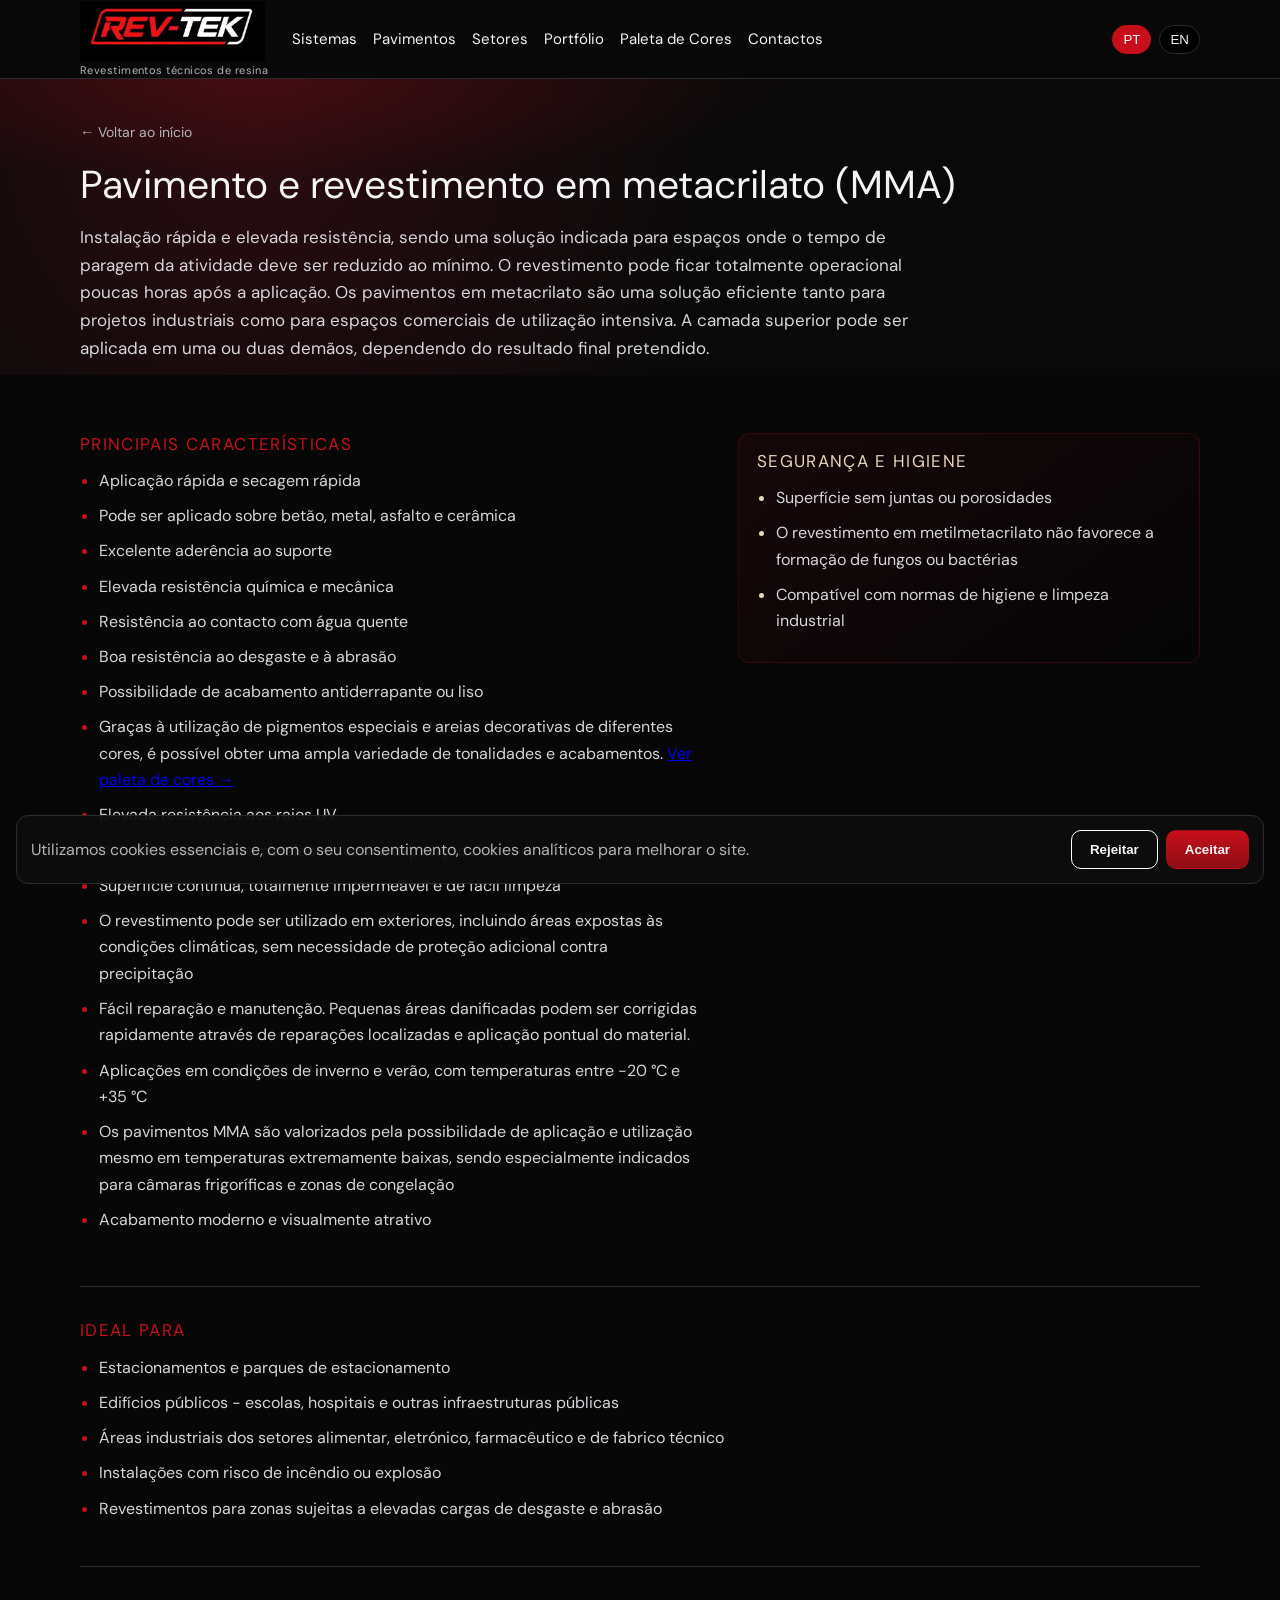
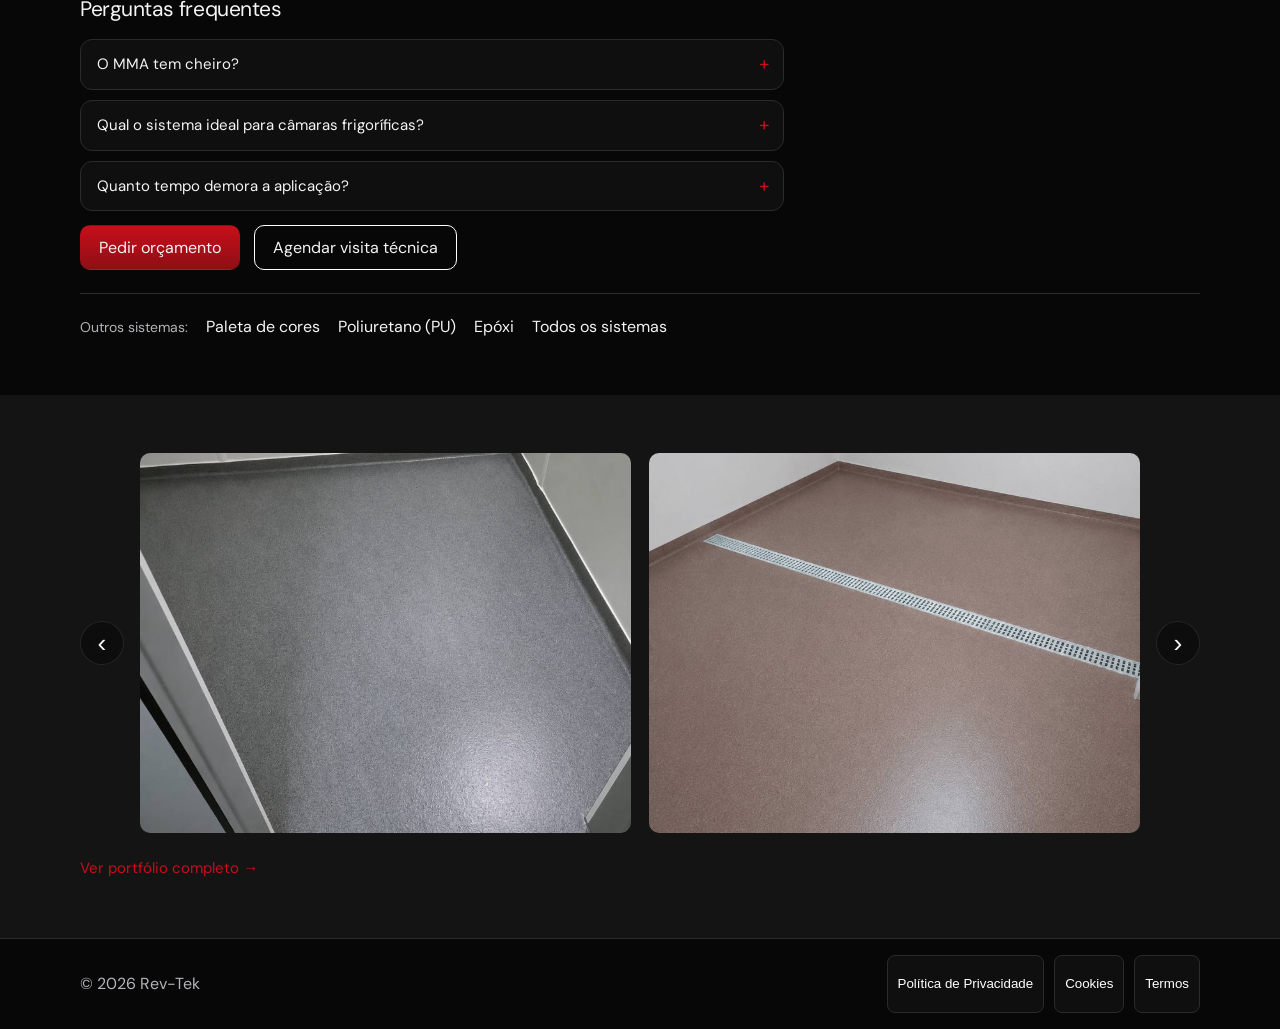
<file: metacrilato.html>
<!doctype html>
<html lang="pt-PT">
  <head>
    <meta charset="UTF-8" />
    <meta name="viewport" content="width=device-width, initial-scale=1.0" />
    <title>Pavimento em metacrilato (MMA) | Revestimento industrial Portugal | Rev-Tek</title>
    <meta
      name="description"
      content="Ficha técnica do pavimento em metacrilato (MMA): instalação rápida, resistência química e mecânica, higiene e segurança. Rev-Tek Portugal."
    />
    <meta name="robots" content="index, follow, max-image-preview:large" />
    <link rel="canonical" href="https://www.rev-tek.pt/metacrilato" />
    <link rel="alternate" hreflang="pt-PT" href="https://www.rev-tek.pt/metacrilato" />
    <link rel="alternate" hreflang="en" href="https://www.rev-tek.pt/metacrilato" />
    <link rel="alternate" hreflang="x-default" href="https://www.rev-tek.pt/metacrilato" />
    <meta property="og:locale" content="pt_PT" />
    <meta property="og:locale:alternate" content="en_GB" />
    <meta property="og:url" content="https://www.rev-tek.pt/metacrilato" />
    <meta property="og:type" content="website" />
    <meta property="og:title" content="Pavimento em metacrilato (MMA) | Rev-Tek Portugal" />
    <meta
      property="og:description"
      content="Ficha técnica do pavimento em metacrilato (MMA): características, resistência e requisitos de higiene."
    />
    <meta property="og:image" content="https://www.rev-tek.pt/assets/logo.png" />
    <meta name="twitter:card" content="summary_large_image" />
    <meta name="theme-color" content="#090909" />
    <link rel="icon" href="./favicon/favicon.ico" sizes="any" />
    <link rel="icon" href="./favicon/favicon-32x32.png" type="image/png" sizes="32x32" />
    <link rel="apple-touch-icon" href="./favicon/favicon-180x180.png" />
    <script type="application/ld+json">
      {
        "@context": "https://schema.org",
        "@graph": [
          {
            "@type": "WebPage",
            "@id": "https://www.rev-tek.pt/metacrilato#pagina",
            "name": "Pavimento em metacrilato (MMA)",
            "url": "https://www.rev-tek.pt/metacrilato",
            "description": "Características técnicas do pavimento em metacrilato (MMA): resistência, higiene e áreas industriais.",
            "inLanguage": "pt-PT",
            "isPartOf": { "@type": "WebSite", "name": "Rev-Tek", "url": "https://www.rev-tek.pt/" }
          },
          {
            "@type": "FAQPage",
            "@id": "https://www.rev-tek.pt/metacrilato#faq",
            "inLanguage": "pt-PT",
            "mainEntity": [
              {
                "@type": "Question",
                "name": "O MMA tem cheiro?",
                "acceptedAnswer": {
                  "@type": "Answer",
                  "text": "Sim. Durante a aplicação do sistema MMA existe um odor mais intenso característico do metacrilato. No entanto, após a cura completa, o cheiro desaparece rapidamente."
                }
              },
              {
                "@type": "Question",
                "name": "Qual o sistema ideal para câmaras frigoríficas?",
                "acceptedAnswer": {
                  "@type": "Answer",
                  "text": "Para câmaras frigoríficas e zonas sujeitas a temperaturas extremas, os sistemas poliuretano e MMA são normalmente as soluções mais recomendadas. O poliuretano apresenta excelente resistência térmica e flexibilidade, enquanto o MMA permite aplicação e cura rápida mesmo em ambientes frios."
                }
              },
              {
                "@type": "Question",
                "name": "Quanto tempo demora a aplicação?",
                "acceptedAnswer": {
                  "@type": "Answer",
                  "text": "O tempo de aplicação depende da área, do estado da base e do sistema escolhido. Em sistemas epóxi e poliuretano, a aplicação e cura podem demorar entre 2 e 5 dias. Já os pavimentos MMA permitem, em muitos casos, voltar à utilização poucas horas após a aplicação, sendo ideais para espaços que não podem parar durante muito tempo."
                }
              }
            ]
          }
        ]
      }
    </script>
    <link rel="stylesheet" href="./styles.css?v=20260511" />
  </head>
  <body
    data-page-title-pt="Pavimento em metacrilato (MMA) | Revestimento industrial Portugal | Rev-Tek"
    data-page-title-en="Methacrylate (MMA) flooring | Industrial coating Portugal | Rev-Tek"
    data-page-desc-pt="Ficha técnica do pavimento em metacrilato (MMA): instalação rápida, resistência química e mecânica, higiene e segurança. Rev-Tek Portugal."
    data-page-desc-en="Methacrylate (MMA) flooring datasheet: fast installation, chemical and mechanical resistance, hygiene and safety. Rev-Tek Portugal."
  >
    <header class="topbar">
      <div class="container topbar-inner">
        <div class="logo-wrap">
          <a href="./index.html"><img src="./assets/logo.png" alt="Rev-Tek" class="logo" /></a>
          <span class="logo-tagline" data-i18n="common.logoTagline">Revestimentos técnicos de resina</span>
        </div>
        <button class="burger" id="burger" aria-label="Abrir menu" data-i18n-aria="common.openMenu">
          <span></span><span></span><span></span>
        </button>
        <nav class="menu" id="menu">
          <a href="./index.html#solucoes" data-i18n="menu.systems">Sistemas</a>
          <a href="./index.html#solucoes" data-i18n="menu.flooring">Pavimentos</a>
          <a href="./index.html#setores" data-i18n="menu.sectors">Setores</a>
          <a href="./portfolio.html" data-i18n="menu.portfolio">Portfólio</a>
          <a href="./paleta-de-cores.html" data-i18n="menu.palette">Paleta de Cores</a>
          <a href="./index.html#contactos" data-i18n="menu.contact">Contactos</a>
        </nav>
        <div class="lang-switcher">
          <button class="lang-btn active" data-lang="pt">PT</button>
          <button class="lang-btn" data-lang="en">EN</button>
        </div>
      </div>
    </header>

    <main>
      <section class="subpage-hero subpage-hero--industrial">
        <div class="container">
          <a href="./index.html" class="back-link" data-i18n="common.backHome">← Voltar ao início</a>
          <h1 data-i18n="mma.title">Pavimento e revestimento em metacrilato (MMA)</h1>
          <p class="subpage-hero-lead" data-i18n="mma.lead">
            Instalação rápida e elevada resistência, sendo uma solução indicada para espaços onde o tempo de paragem da
            atividade deve ser reduzido ao mínimo. O revestimento pode ficar totalmente operacional poucas horas após a
            aplicação. Os pavimentos em metacrilato são uma solução eficiente tanto para projetos industriais como para
            espaços comerciais de utilização intensiva. A camada superior pode ser aplicada em uma ou duas demãos,
            dependendo do resultado final pretendido.
          </p>
        </div>
      </section>

      <section class="section">
        <div class="container">
          <div class="ficha-mma-lists">
            <div class="ficha-mma-lists__main">
              <h2 data-i18n="mma.features.title">Principais características</h2>
              <ul class="bullet-list ficha-mma-list">
                <li data-i18n="mma.features.item1">Aplicação rápida e secagem rápida</li>
                <li data-i18n="mma.features.item2">Pode ser aplicado sobre betão, metal, asfalto e cerâmica</li>
                <li data-i18n="mma.features.item3">Excelente aderência ao suporte</li>
                <li data-i18n="mma.features.item4">Elevada resistência química e mecânica</li>
                <li data-i18n="mma.features.item5">Resistência ao contacto com água quente</li>
                <li data-i18n="mma.features.item6">Boa resistência ao desgaste e à abrasão</li>
                <li data-i18n="mma.features.item7">Possibilidade de acabamento antiderrapante ou liso</li>
                <li data-i18n-html="mma.features.item8">
                  Graças à utilização de pigmentos especiais e areias decorativas de diferentes cores, é possível
                  obter uma ampla variedade de tonalidades e acabamentos.
                  <a href="./paleta-de-cores.html">Ver paleta de cores →</a>
                </li>
                <li data-i18n="mma.features.item9">Elevada resistência aos raios UV</li>
                <li data-i18n="mma.features.item10">Não desbotam nem amarelecem com a exposição solar</li>
                <li data-i18n="mma.features.item11">Superfície contínua, totalmente impermeável e de fácil limpeza</li>
                <li data-i18n="mma.features.item12">
                  O revestimento pode ser utilizado em exteriores, incluindo áreas expostas às condições climáticas,
                  sem necessidade de proteção adicional contra precipitação
                </li>
                <li data-i18n="mma.features.item13">
                  Fácil reparação e manutenção. Pequenas áreas danificadas podem ser corrigidas rapidamente através
                  de reparações localizadas e aplicação pontual do material.
                </li>
                <li data-i18n="mma.features.item14">Aplicações em condições de inverno e verão, com temperaturas entre -20 °C e +35 °C</li>
                <li data-i18n="mma.features.item15">
                  Os pavimentos MMA são valorizados pela possibilidade de aplicação e utilização mesmo em
                  temperaturas extremamente baixas, sendo especialmente indicados para câmaras frigoríficas e zonas
                  de congelação
                </li>
                <li data-i18n="mma.features.item16">Acabamento moderno e visualmente atrativo</li>
              </ul>
            </div>
            <div class="ficha-mma-lists__hygiene">
              <h2 data-i18n="mma.hygiene.title">Segurança e higiene</h2>
              <ul class="bullet-list ficha-mma-list ficha-mma-list--hygiene">
                <li data-i18n="mma.hygiene.item1">Superfície sem juntas ou porosidades</li>
                <li data-i18n="mma.hygiene.item2">
                  O revestimento em metilmetacrilato não favorece a formação de fungos ou bactérias
                </li>
                <li data-i18n="mma.hygiene.item3">Compatível com normas de higiene e limpeza industrial</li>
              </ul>
            </div>
          </div>

          <div class="ficha-ideal-para">
            <h2 data-i18n="mma.ideal.title">Ideal para</h2>
            <ul class="bullet-list ficha-mma-list">
              <li data-i18n="mma.ideal.item1">Estacionamentos e parques de estacionamento</li>
              <li data-i18n="mma.ideal.item2">Edifícios públicos - escolas, hospitais e outras infraestruturas públicas</li>
              <li data-i18n="mma.ideal.item3">
                Áreas industriais dos setores alimentar, eletrónico, farmacêutico e de fabrico técnico
              </li>
              <li data-i18n="mma.ideal.item4">Instalações com risco de incêndio ou explosão</li>
              <li data-i18n="mma.ideal.item5">
                Revestimentos para zonas sujeitas a elevadas cargas de desgaste e abrasão
              </li>
            </ul>
          </div>

          <div class="faq-section faq-section--inline" id="faq" aria-labelledby="mma-faq-heading">
            <h2 id="mma-faq-heading" class="faq-section__title" data-i18n="faq.title">Perguntas frequentes</h2>
            <div class="faq-list">
              <details class="faq-item">
                <summary data-i18n="faq.smell.q">O MMA tem cheiro?</summary>
                <div class="faq-item__body">
                  <p data-i18n="faq.smell.a">
                    Sim. Durante a aplicação do sistema MMA existe um odor mais intenso característico do metacrilato. No
                    entanto, após a cura completa, o cheiro desaparece rapidamente.
                  </p>
                </div>
              </details>
              <details class="faq-item">
                <summary data-i18n="faq.pu.cold.q">Qual o sistema ideal para câmaras frigoríficas?</summary>
                <div class="faq-item__body">
                  <p data-i18n="faq.pu.cold.a">
                    Para câmaras frigoríficas e zonas sujeitas a temperaturas extremas, os sistemas poliuretano e MMA são
                    normalmente as soluções mais recomendadas. O poliuretano apresenta excelente resistência térmica e
                    flexibilidade, enquanto o MMA permite aplicação e cura rápida mesmo em ambientes frios.
                  </p>
                </div>
              </details>
              <details class="faq-item">
                <summary data-i18n="faq.apply.q">Quanto tempo demora a aplicação?</summary>
                <div class="faq-item__body">
                  <p data-i18n="faq.apply.a1">
                    O tempo de aplicação depende da área, do estado da base e do sistema escolhido. Em sistemas epóxi e
                    poliuretano, a aplicação e cura podem demorar entre 2 e 5 dias.
                  </p>
                  <p data-i18n="faq.apply.a2">
                    Já os pavimentos MMA permitem, em muitos casos, voltar à utilização poucas horas após a aplicação,
                    sendo ideais para espaços que não podem parar durante muito tempo.
                  </p>
                </div>
              </details>
            </div>
          </div>

          <p style="margin-top: 24px;">
            <a href="./index.html#orcamento" class="btn btn-primary" data-i18n="common.quote">Pedir orçamento</a>
            <a href="./index.html#agendar" class="btn btn-outline" style="margin-left: 10px;" data-i18n="common.scheduleVisit">Agendar visita técnica</a>
          </p>
          <div class="related-systems">
            <span data-i18n="common.otherSystems">Outros sistemas:</span>
            <a href="./paleta-de-cores.html" data-i18n="mma.related.palette">Paleta de cores</a>
            <a href="./poliuretano.html" data-i18n="mma.related.pu">Poliuretano (PU)</a>
            <a href="./epoxi.html" data-i18n="mma.related.epoxi">Epóxi</a>
            <a href="./index.html#solucoes" data-i18n="mma.related.all">Todos os sistemas</a>
          </div>
        </div>
      </section>

      <section class="section dark" id="projetos-realizados" aria-label="Galeria de projetos" data-i18n-aria="mma.gallery.ariaLabel">
        <div class="container">
          <div class="mma-projetos" id="mmaProjetosCarousel">
            <button
              type="button"
              class="mma-projetos__arrow mma-projetos__arrow--prev"
              aria-controls="mmaProjetosTrack"
              aria-label="Projeto anterior"
              data-i18n-aria="common.prevProject"
            >
              <span aria-hidden="true">‹</span>
            </button>
            <div class="mma-projetos__viewport">
              <div class="mma-projetos__track" id="mmaProjetosTrack" role="list"></div>
            </div>
            <button
              type="button"
              class="mma-projetos__arrow mma-projetos__arrow--next"
              aria-controls="mmaProjetosTrack"
              aria-label="Projeto seguinte"
              data-i18n-aria="common.nextProject"
            >
              <span aria-hidden="true">›</span>
            </button>
          </div>

          <p class="mma-projetos__footer">
            <a href="./portfolio.html" class="mma-projetos__portfolio-link" data-i18n="mma.projetosVerPortfolio"
              >Ver portfólio completo →</a
            >
          </p>
        </div>
      </section>
    </main>

    <footer class="footer">
      <div class="container footer-inner">
        <p>© <span id="year"></span> Rev-Tek</p>
        <div class="legal-links">
          <button class="legal-btn" data-legal="privacy" data-i18n="common.legal.privacy">Política de Privacidade</button>
          <button class="legal-btn" data-legal="cookies" data-i18n="common.legal.cookies">Cookies</button>
          <button class="legal-btn" data-legal="terms" data-i18n="common.legal.terms">Termos</button>
        </div>
      </div>
    </footer>

    <dialog id="legalDialog">
      <h3 id="legalTitle"></h3>
      <p id="legalBody"></p>
      <button class="btn btn-primary" id="closeLegal" data-i18n="common.close">Fechar</button>
    </dialog>

    <div class="cookie-banner" id="cookieBanner" hidden>
      <p data-i18n="cookies.bannerText">
        Utilizamos cookies essenciais e, com o seu consentimento, cookies analíticos para melhorar o site.
      </p>
      <div class="cookie-actions">
        <button class="btn btn-outline" id="cookieReject" data-i18n="cookies.reject">Rejeitar</button>
        <button class="btn btn-primary" id="cookieAccept" data-i18n="cookies.accept">Aceitar</button>
      </div>
    </div>

    <dialog id="lightboxDialog" class="lightbox-dialog">
      <button type="button" id="lightboxClose" class="lightbox-close" aria-label="Fechar imagem" data-i18n-aria="common.closeImage">×</button>
      <img id="lightboxImage" alt="" />
    </dialog>

    <script src="./script.js"></script>
    <script src="./i18n-pages.js"></script>
</body>
</html>
</file>
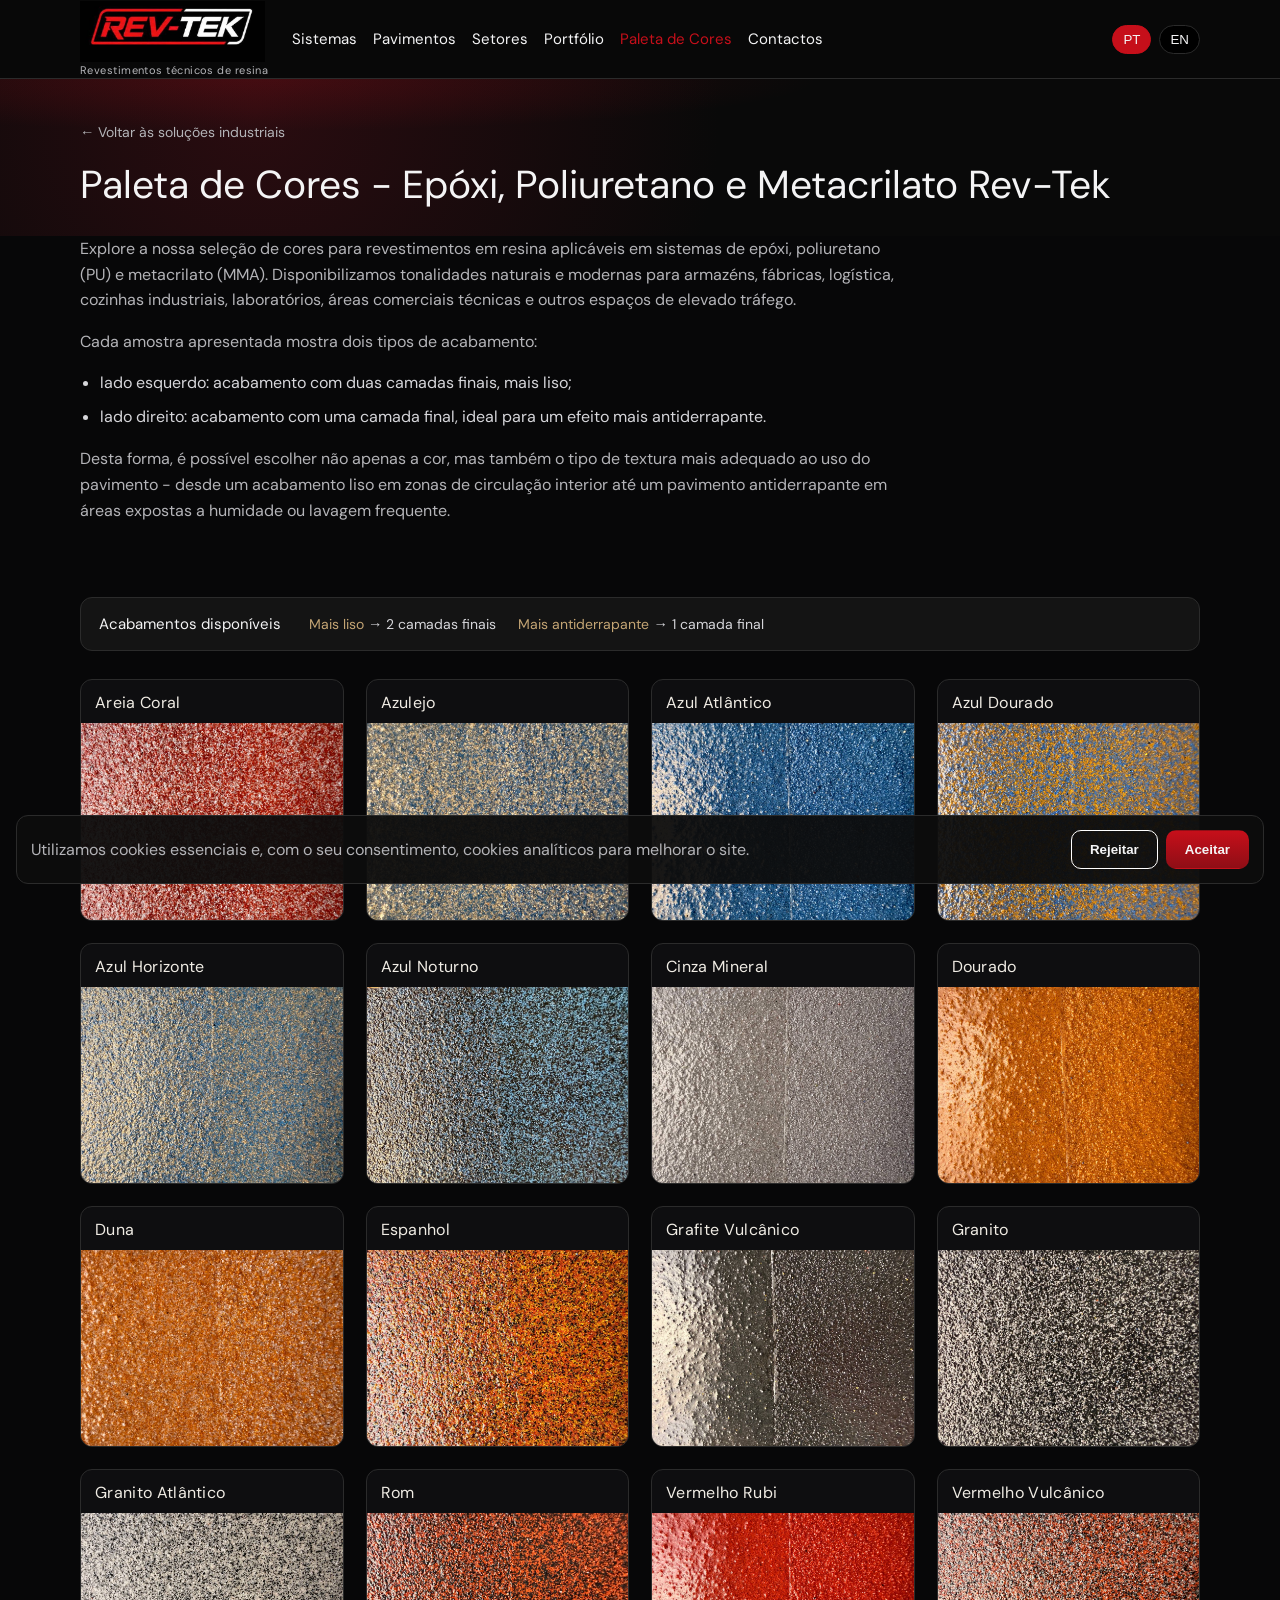
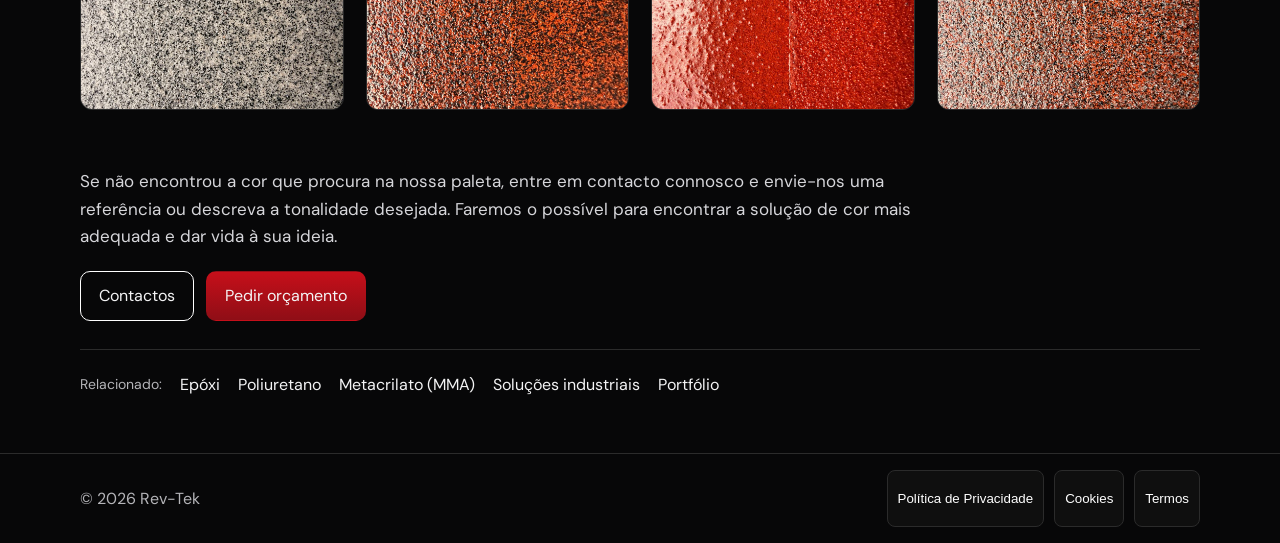
<file: paleta-de-cores.html>
<!doctype html>
<html lang="pt-PT">
  <head>
    <meta charset="UTF-8" />
    <meta name="viewport" content="width=device-width, initial-scale=1.0" />
    <title>Paleta de Cores | Epóxi, Poliuretano e Metacrilato | Rev-Tek Portugal</title>
    <meta
      name="description"
      content="Descubra as cores disponíveis para revestimentos em resina Rev-Tek. Diferentes acabamentos lisos e antiderrapantes para piscinas, terraços, espaços exteriores e interiores."
    />
    <meta name="robots" content="index, follow, max-image-preview:large" />
    <link rel="canonical" href="https://www.rev-tek.pt/paleta-de-cores" />
    <link rel="alternate" hreflang="pt-PT" href="https://www.rev-tek.pt/paleta-de-cores" />
    <link rel="alternate" hreflang="en" href="https://www.rev-tek.pt/paleta-de-cores" />
    <link rel="alternate" hreflang="x-default" href="https://www.rev-tek.pt/paleta-de-cores" />
    <meta property="og:locale" content="pt_PT" />
    <meta property="og:locale:alternate" content="en_GB" />
    <meta property="og:url" content="https://www.rev-tek.pt/paleta-de-cores" />
    <meta property="og:type" content="website" />
    <meta property="og:title" content="Paleta de Cores | Epóxi, PU e Metacrilato | Rev-Tek Portugal" />
    <meta
      property="og:description"
      content="Cores para pavimentos em epóxi, poliuretano e metacrilato (MMA). Acabamentos lisos e antiderrapantes para espaços industriais e comerciais."
    />
    <meta property="og:image" content="https://www.rev-tek.pt/assets/paleta/revestimento-resina-azul-atlantico.jpg" />
    <meta name="twitter:card" content="summary_large_image" />
    <meta name="theme-color" content="#090909" />
    <link rel="icon" href="./favicon/favicon.ico" sizes="any" />
    <link rel="icon" href="./favicon/favicon-32x32.png" type="image/png" sizes="32x32" />
    <link rel="apple-touch-icon" href="./favicon/favicon-180x180.png" />
    <script type="application/ld+json">
      {
        "@context": "https://schema.org",
        "@type": "WebPage",
        "@id": "https://www.rev-tek.pt/paleta-de-cores#pagina",
        "name": "Paleta de Cores - Epóxi, Poliuretano e Metacrilato Rev-Tek",
        "url": "https://www.rev-tek.pt/paleta-de-cores",
        "description": "Cores para pavimentos em epóxi, poliuretano e metacrilato (MMA) com acabamento liso ou antiderrapante. Amostras para armazéns, fábricas e áreas técnicas.",
        "inLanguage": "pt-PT",
        "isPartOf": { "@type": "WebSite", "name": "Rev-Tek", "url": "https://www.rev-tek.pt/" },
        "about": {
          "@type": "ProductGroup",
          "name": "Pavimentos em resina Rev-Tek",
          "description": "Sistemas de pavimento em epóxi, poliuretano e metacrilato (MMA) com ampla gama cromática e opção de acabamento liso ou antiderrapante.",
          "brand": { "@type": "Brand", "name": "Rev-Tek" },
          "includesObject": [
            { "@type": "Product", "name": "Pavimento em epóxi" },
            { "@type": "Product", "name": "Pavimento em poliuretano" },
            { "@type": "Product", "name": "Pavimento em metacrilato (MMA)" }
          ]
        },
        "mainEntity": {
          "@type": "ItemList",
          "name": "Cores para revestimentos em resina",
          "numberOfItems": 16,
          "itemListElement": [
            {
              "@type": "ListItem",
              "position": 1,
              "name": "Areia Coral",
              "item": "https://www.rev-tek.pt/assets/paleta/revestimento-resina-areia-coral.jpg"
            },
            {
              "@type": "ListItem",
              "position": 2,
              "name": "Azulejo",
              "item": "https://www.rev-tek.pt/assets/paleta/revestimento-resina-azulejo.jpg"
            },
            {
              "@type": "ListItem",
              "position": 3,
              "name": "Azul Atlântico",
              "item": "https://www.rev-tek.pt/assets/paleta/revestimento-resina-azul-atlantico.jpg"
            },
            {
              "@type": "ListItem",
              "position": 4,
              "name": "Azul Dourado",
              "item": "https://www.rev-tek.pt/assets/paleta/revestimento-resina-azul-dourado.jpg"
            },
            {
              "@type": "ListItem",
              "position": 5,
              "name": "Azul Horizonte",
              "item": "https://www.rev-tek.pt/assets/paleta/revestimento-resina-azul-horizonte.jpg"
            },
            {
              "@type": "ListItem",
              "position": 6,
              "name": "Azul Noturno",
              "item": "https://www.rev-tek.pt/assets/paleta/revestimento-resina-azul-noturno.jpg"
            },
            {
              "@type": "ListItem",
              "position": 7,
              "name": "Cinza Mineral",
              "item": "https://www.rev-tek.pt/assets/paleta/revestimento-resina-cinza-mineral.jpg"
            },
            {
              "@type": "ListItem",
              "position": 8,
              "name": "Dourado",
              "item": "https://www.rev-tek.pt/assets/paleta/revestimento-resina-dourado.jpg"
            },
            {
              "@type": "ListItem",
              "position": 9,
              "name": "Duna",
              "item": "https://www.rev-tek.pt/assets/paleta/revestimento-resina-duna.jpg"
            },
            {
              "@type": "ListItem",
              "position": 10,
              "name": "Espanhol",
              "item": "https://www.rev-tek.pt/assets/paleta/revestimento-resina-espanhol.jpg"
            },
            {
              "@type": "ListItem",
              "position": 11,
              "name": "Grafite Vulcânico",
              "item": "https://www.rev-tek.pt/assets/paleta/revestimento-resina-grafite-vulcanico.jpg"
            },
            {
              "@type": "ListItem",
              "position": 12,
              "name": "Granito",
              "item": "https://www.rev-tek.pt/assets/paleta/revestimento-resina-granito.jpg"
            },
            {
              "@type": "ListItem",
              "position": 13,
              "name": "Granito Atlântico",
              "item": "https://www.rev-tek.pt/assets/paleta/revestimento-resina-granito-atlantico.jpg"
            },
            {
              "@type": "ListItem",
              "position": 14,
              "name": "Rom",
              "item": "https://www.rev-tek.pt/assets/paleta/revestimento-resina-rom.jpg"
            },
            {
              "@type": "ListItem",
              "position": 15,
              "name": "Vermelho Rubi",
              "item": "https://www.rev-tek.pt/assets/paleta/revestimento-resina-vermelho-rubi.jpg"
            },
            {
              "@type": "ListItem",
              "position": 16,
              "name": "Vermelho Vulcânico",
              "item": "https://www.rev-tek.pt/assets/paleta/revestimento-resina-vermelho-vulcanico.jpg"
            }
          ]
        }
      }
    </script>
    <link rel="stylesheet" href="./styles.css?v=20260518" />
  </head>
  <body
    data-page-title-pt="Paleta de Cores | Epóxi, Poliuretano e Metacrilato | Rev-Tek Portugal"
    data-page-title-en="Color Palette | Epoxy, Polyurethane and Methacrylate | Rev-Tek Portugal"
    data-page-desc-pt="Descubra as cores disponíveis para revestimentos em resina Rev-Tek. Diferentes acabamentos lisos e antiderrapantes para piscinas, terraços, espaços exteriores e interiores."
    data-page-desc-en="Discover available colours for Rev-Tek resin coatings. Smooth and anti-slip finishes for pools, terraces, outdoor and indoor spaces."
  >
    <header class="topbar">
      <div class="container topbar-inner">
        <div class="logo-wrap">
          <a href="./index.html"><img src="./assets/logo.png" alt="Rev-Tek" class="logo" /></a>
          <span class="logo-tagline" data-i18n="common.logoTagline">Revestimentos técnicos de resina</span>
        </div>
        <button class="burger" id="burger" aria-label="Abrir menu" data-i18n-aria="common.openMenu">
          <span></span><span></span><span></span>
        </button>
        <nav class="menu" id="menu">
          <a href="./index.html#solucoes" data-i18n="menu.systems">Sistemas</a>
          <a href="./index.html#solucoes" data-i18n="menu.flooring">Pavimentos</a>
          <a href="./index.html#setores" data-i18n="menu.sectors">Setores</a>
          <a href="./portfolio.html" data-i18n="menu.portfolio">Portfólio</a>
          <a href="./paleta-de-cores.html" style="color: var(--red);" data-i18n="menu.palette">Paleta de Cores</a>
          <a href="./index.html#contactos" data-i18n="menu.contact">Contactos</a>
        </nav>
        <div class="lang-switcher">
          <button class="lang-btn active" data-lang="pt">PT</button>
          <button class="lang-btn" data-lang="en">EN</button>
        </div>
      </div>
    </header>

    <main id="conteudo-paleta">
      <section class="subpage-hero subpage-hero--industrial" aria-labelledby="paleta-titulo">
        <div class="container">
          <a href="./solucoes-industriais.html" class="back-link" data-i18n="common.backIndustrial">← Voltar às soluções industriais</a>
          <h1 id="paleta-titulo" data-i18n="paleta.title">Paleta de Cores - Epóxi, Poliuretano e Metacrilato Rev-Tek</h1>
        </div>
      </section>

      <section class="section paleta-intro" aria-labelledby="paleta-intro-titulo">
        <div class="container">
          <h2 id="paleta-intro-titulo" class="visually-hidden" data-i18n="paleta.intro.hiddenTitle">Cores e acabamentos dos pavimentos em resina</h2>
          <div class="paleta-intro__text">
            <p data-i18n-html="paleta.intro.p1">
              Explore a nossa seleção de <strong>cores para revestimentos em resina</strong> aplicáveis em sistemas de
              <strong>epóxi</strong>, <strong>poliuretano (PU)</strong> e <strong>metacrilato (MMA)</strong>.
              Disponibilizamos tonalidades naturais e modernas para armazéns, fábricas, logística, cozinhas industriais,
              laboratórios, áreas comerciais técnicas e outros espaços de elevado tráfego.
            </p>
            <p data-i18n="paleta.intro.p2">Cada amostra apresentada mostra dois tipos de acabamento:</p>
            <ul class="paleta-intro__acabamentos-list">
              <li data-i18n-html="paleta.intro.finishLeft"><strong>lado esquerdo:</strong> acabamento com duas camadas finais, mais liso;</li>
              <li data-i18n-html="paleta.intro.finishRight">
                <strong>lado direito:</strong> acabamento com uma camada final, ideal para um efeito mais
                antiderrapante.
              </li>
            </ul>
            <p data-i18n-html="paleta.intro.p3">
              Desta forma, é possível escolher não apenas a cor, mas também o tipo de textura mais adequado ao uso do
              pavimento - desde um <strong>acabamento liso</strong> em zonas de circulação interior até um
              <strong>pavimento antiderrapante</strong> em áreas expostas a humidade ou lavagem frequente.
            </p>
          </div>
        </div>
      </section>

      <section class="section paleta-section" aria-labelledby="paleta-grelha-titulo">
        <div class="container">
          <div class="paleta-acabamentos" role="note" aria-label="Legenda dos acabamentos nas amostras" data-i18n-aria="paleta.legend.ariaLabel">
            <p class="paleta-acabamentos__title" data-i18n="paleta.legend.title">Acabamentos disponíveis</p>
            <ul class="paleta-acabamentos__legend">
              <li data-i18n-html="paleta.legend.smooth"><span class="paleta-acabamentos__tag">Mais liso</span> → 2 camadas finais</li>
              <li data-i18n-html="paleta.legend.grip"><span class="paleta-acabamentos__tag">Mais antiderrapante</span> → 1 camada final</li>
            </ul>
          </div>

          <h2 id="paleta-grelha-titulo" class="visually-hidden" data-i18n="paleta.grid.hiddenTitle">Grelha de cores para epóxi, PU e metacrilato</h2>
          <ol class="paleta-grid">
            <li class="paleta-grid__item" id="areia-coral">
              <article class="paleta-card" itemscope itemtype="https://schema.org/Product">
                <h3 class="paleta-card__title" itemprop="name" data-i18n="paleta.color.areiaCoral">Areia Coral</h3>
                <figure class="paleta-card__figure">
                  <img
                    src="./assets/paleta/revestimento-resina-areia-coral.jpg"
                    alt="Revestimento em resina cor Areia Coral com dois tipos de acabamento"
                    width="800"
                    height="600"
                    loading="lazy"
                    decoding="async"
                    itemprop="image"
                  />
                </figure>
              </article>
            </li>
            <li class="paleta-grid__item" id="azulejo">
              <article class="paleta-card" itemscope itemtype="https://schema.org/Product">
                <h3 class="paleta-card__title" itemprop="name" data-i18n="paleta.color.azulejo">Azulejo</h3>
                <figure class="paleta-card__figure">
                  <img
                    src="./assets/paleta/revestimento-resina-azulejo.jpg"
                    alt="Revestimento em resina cor Azulejo com dois tipos de acabamento"
                    width="800"
                    height="600"
                    loading="lazy"
                    decoding="async"
                    itemprop="image"
                  />
                </figure>
              </article>
            </li>
            <li class="paleta-grid__item" id="azul-atlantico">
              <article class="paleta-card" itemscope itemtype="https://schema.org/Product">
                <h3 class="paleta-card__title" itemprop="name" data-i18n="paleta.color.azulAtlantico">Azul Atlântico</h3>
                <figure class="paleta-card__figure">
                  <img
                    src="./assets/paleta/revestimento-resina-azul-atlantico.jpg"
                    alt="Revestimento em resina cor Azul Atlântico com dois tipos de acabamento"
                    width="800"
                    height="600"
                    loading="lazy"
                    decoding="async"
                    itemprop="image"
                  />
                </figure>
              </article>
            </li>
            <li class="paleta-grid__item" id="azul-dourado">
              <article class="paleta-card" itemscope itemtype="https://schema.org/Product">
                <h3 class="paleta-card__title" itemprop="name" data-i18n="paleta.color.azulDourado">Azul Dourado</h3>
                <figure class="paleta-card__figure">
                  <img
                    src="./assets/paleta/revestimento-resina-azul-dourado.jpg"
                    alt="Revestimento em resina cor Azul Dourado com dois tipos de acabamento"
                    width="800"
                    height="600"
                    loading="lazy"
                    decoding="async"
                    itemprop="image"
                  />
                </figure>
              </article>
            </li>
            <li class="paleta-grid__item" id="azul-horizonte">
              <article class="paleta-card" itemscope itemtype="https://schema.org/Product">
                <h3 class="paleta-card__title" itemprop="name" data-i18n="paleta.color.azulHorizonte">Azul Horizonte</h3>
                <figure class="paleta-card__figure">
                  <img
                    src="./assets/paleta/revestimento-resina-azul-horizonte.jpg"
                    alt="Revestimento em resina cor Azul Horizonte com dois tipos de acabamento"
                    width="800"
                    height="600"
                    loading="lazy"
                    decoding="async"
                    itemprop="image"
                  />
                </figure>
              </article>
            </li>
            <li class="paleta-grid__item" id="azul-noturno">
              <article class="paleta-card" itemscope itemtype="https://schema.org/Product">
                <h3 class="paleta-card__title" itemprop="name" data-i18n="paleta.color.azulNoturno">Azul Noturno</h3>
                <figure class="paleta-card__figure">
                  <img
                    src="./assets/paleta/revestimento-resina-azul-noturno.jpg"
                    alt="Revestimento em resina cor Azul Noturno com dois tipos de acabamento"
                    width="800"
                    height="600"
                    loading="lazy"
                    decoding="async"
                    itemprop="image"
                  />
                </figure>
              </article>
            </li>
            <li class="paleta-grid__item" id="cinza-mineral">
              <article class="paleta-card" itemscope itemtype="https://schema.org/Product">
                <h3 class="paleta-card__title" itemprop="name" data-i18n="paleta.color.cinzaMineral">Cinza Mineral</h3>
                <figure class="paleta-card__figure">
                  <img
                    src="./assets/paleta/revestimento-resina-cinza-mineral.jpg"
                    alt="Revestimento em resina cor Cinza Mineral com dois tipos de acabamento"
                    width="800"
                    height="600"
                    loading="lazy"
                    decoding="async"
                    itemprop="image"
                  />
                </figure>
              </article>
            </li>
            <li class="paleta-grid__item" id="dourado">
              <article class="paleta-card" itemscope itemtype="https://schema.org/Product">
                <h3 class="paleta-card__title" itemprop="name" data-i18n="paleta.color.dourado">Dourado</h3>
                <figure class="paleta-card__figure">
                  <img
                    src="./assets/paleta/revestimento-resina-dourado.jpg"
                    alt="Revestimento em resina cor Dourado com dois tipos de acabamento"
                    width="800"
                    height="600"
                    loading="lazy"
                    decoding="async"
                    itemprop="image"
                  />
                </figure>
              </article>
            </li>
            <li class="paleta-grid__item" id="duna">
              <article class="paleta-card" itemscope itemtype="https://schema.org/Product">
                <h3 class="paleta-card__title" itemprop="name" data-i18n="paleta.color.duna">Duna</h3>
                <figure class="paleta-card__figure">
                  <img
                    src="./assets/paleta/revestimento-resina-duna.jpg"
                    alt="Revestimento em resina cor Duna com dois tipos de acabamento"
                    width="800"
                    height="600"
                    loading="lazy"
                    decoding="async"
                    itemprop="image"
                  />
                </figure>
              </article>
            </li>
            <li class="paleta-grid__item" id="espanhol">
              <article class="paleta-card" itemscope itemtype="https://schema.org/Product">
                <h3 class="paleta-card__title" itemprop="name" data-i18n="paleta.color.espanhol">Espanhol</h3>
                <figure class="paleta-card__figure">
                  <img
                    src="./assets/paleta/revestimento-resina-espanhol.jpg"
                    alt="Revestimento em resina cor Espanhol com dois tipos de acabamento"
                    width="800"
                    height="600"
                    loading="lazy"
                    decoding="async"
                    itemprop="image"
                  />
                </figure>
              </article>
            </li>
            <li class="paleta-grid__item" id="grafite-vulcanico">
              <article class="paleta-card" itemscope itemtype="https://schema.org/Product">
                <h3 class="paleta-card__title" itemprop="name" data-i18n="paleta.color.grafiteVulcanico">Grafite Vulcânico</h3>
                <figure class="paleta-card__figure">
                  <img
                    src="./assets/paleta/revestimento-resina-grafite-vulcanico.jpg"
                    alt="Revestimento em resina cor Grafite Vulcânico com dois tipos de acabamento"
                    width="800"
                    height="600"
                    loading="lazy"
                    decoding="async"
                    itemprop="image"
                  />
                </figure>
              </article>
            </li>
            <li class="paleta-grid__item" id="granito">
              <article class="paleta-card" itemscope itemtype="https://schema.org/Product">
                <h3 class="paleta-card__title" itemprop="name" data-i18n="paleta.color.granito">Granito</h3>
                <figure class="paleta-card__figure">
                  <img
                    src="./assets/paleta/revestimento-resina-granito.jpg"
                    alt="Revestimento em resina cor Granito com dois tipos de acabamento"
                    width="800"
                    height="600"
                    loading="lazy"
                    decoding="async"
                    itemprop="image"
                  />
                </figure>
              </article>
            </li>
            <li class="paleta-grid__item" id="granito-atlantico">
              <article class="paleta-card" itemscope itemtype="https://schema.org/Product">
                <h3 class="paleta-card__title" itemprop="name" data-i18n="paleta.color.granitoAtlantico">Granito Atlântico</h3>
                <figure class="paleta-card__figure">
                  <img
                    src="./assets/paleta/revestimento-resina-granito-atlantico.jpg"
                    alt="Revestimento em resina cor Granito Atlântico com dois tipos de acabamento"
                    width="800"
                    height="600"
                    loading="lazy"
                    decoding="async"
                    itemprop="image"
                  />
                </figure>
              </article>
            </li>
            <li class="paleta-grid__item" id="rom">
              <article class="paleta-card" itemscope itemtype="https://schema.org/Product">
                <h3 class="paleta-card__title" itemprop="name" data-i18n="paleta.color.rom">Rom</h3>
                <figure class="paleta-card__figure">
                  <img
                    src="./assets/paleta/revestimento-resina-rom.jpg"
                    alt="Revestimento em resina cor Rom com dois tipos de acabamento"
                    width="800"
                    height="600"
                    loading="lazy"
                    decoding="async"
                    itemprop="image"
                  />
                </figure>
              </article>
            </li>
            <li class="paleta-grid__item" id="vermelho-rubi">
              <article class="paleta-card" itemscope itemtype="https://schema.org/Product">
                <h3 class="paleta-card__title" itemprop="name" data-i18n="paleta.color.vermelhoRubi">Vermelho Rubi</h3>
                <figure class="paleta-card__figure">
                  <img
                    src="./assets/paleta/revestimento-resina-vermelho-rubi.jpg"
                    alt="Revestimento em resina cor Vermelho Rubi com dois tipos de acabamento"
                    width="800"
                    height="600"
                    loading="lazy"
                    decoding="async"
                    itemprop="image"
                  />
                </figure>
              </article>
            </li>
            <li class="paleta-grid__item" id="vermelho-vulcanico">
              <article class="paleta-card" itemscope itemtype="https://schema.org/Product">
                <h3 class="paleta-card__title" itemprop="name" data-i18n="paleta.color.vermelhoVulcanico">Vermelho Vulcânico</h3>
                <figure class="paleta-card__figure">
                  <img
                    src="./assets/paleta/revestimento-resina-vermelho-vulcanico.jpg"
                    alt="Revestimento em resina cor Vermelho Vulcânico com dois tipos de acabamento"
                    width="800"
                    height="600"
                    loading="lazy"
                    decoding="async"
                    itemprop="image"
                  />
                </figure>
              </article>
            </li>
          </ol>
        </div>
      </section>

      <section class="section paleta-outro" aria-labelledby="paleta-cor-personalizada">
        <div class="container">
          <h2 id="paleta-cor-personalizada" class="visually-hidden" data-i18n="paleta.custom.hiddenTitle">Cor personalizada</h2>
          <p class="paleta-outro__text" data-i18n="paleta.custom.text">
            Se não encontrou a cor que procura na nossa paleta, entre em contacto connosco e envie-nos uma referência
            ou descreva a tonalidade desejada. Faremos o possível para encontrar a solução de cor mais adequada e dar
            vida à sua ideia.
          </p>
          <p class="paleta-outro__actions">
            <a href="./index.html#contactos" class="btn btn-outline" data-i18n="menu.contact">Contactos</a>
            <a href="./index.html#orcamento" class="btn btn-primary" data-i18n="common.quote">Pedir orçamento</a>
          </p>
          <div class="related-systems paleta-outro__related">
            <span data-i18n="paleta.related.label">Relacionado:</span>
            <a href="./epoxi.html" data-i18n="paleta.related.epoxi">Epóxi</a>
            <a href="./poliuretano.html" data-i18n="paleta.related.pu">Poliuretano</a>
            <a href="./metacrilato.html" data-i18n="paleta.related.mma">Metacrilato (MMA)</a>
            <a href="./solucoes-industriais.html" data-i18n="solind.title">Soluções industriais</a>
            <a href="./portfolio.html" data-i18n="menu.portfolio">Portfólio</a>
          </div>
        </div>
      </section>
    </main>

    <footer class="footer">
      <div class="container footer-inner">
        <p>© <span id="year"></span> Rev-Tek</p>
        <div class="legal-links">
          <button class="legal-btn" data-legal="privacy" data-i18n="common.legal.privacy">Política de Privacidade</button>
          <button class="legal-btn" data-legal="cookies" data-i18n="common.legal.cookies">Cookies</button>
          <button class="legal-btn" data-legal="terms" data-i18n="common.legal.terms">Termos</button>
        </div>
      </div>
    </footer>

    <dialog id="legalDialog">
      <h3 id="legalTitle"></h3>
      <p id="legalBody"></p>
      <button class="btn btn-primary" id="closeLegal" data-i18n="common.close">Fechar</button>
    </dialog>

    <div class="cookie-banner" id="cookieBanner" hidden>
      <p data-i18n="cookies.bannerText">
        Utilizamos cookies essenciais e, com o seu consentimento, cookies analíticos para melhorar o site.
      </p>
      <div class="cookie-actions">
        <button class="btn btn-outline" id="cookieReject" data-i18n="cookies.reject">Rejeitar</button>
        <button class="btn btn-primary" id="cookieAccept" data-i18n="cookies.accept">Aceitar</button>
      </div>
    </div>

    <dialog id="lightboxDialog" class="lightbox-dialog">
      <button type="button" id="lightboxClose" class="lightbox-close" aria-label="Fechar imagem" data-i18n-aria="common.closeImage">×</button>
      <img id="lightboxImage" alt="" />
    </dialog>

    <script src="./script.js"></script>
    <script src="./i18n-pages.js"></script>
<script>
      document.querySelectorAll(".paleta-card__figure img").forEach(function (img) {
        img.addEventListener("click", function () {
          var dlg = document.getElementById("lightboxDialog");
          var lb = document.getElementById("lightboxImage");
          if (!dlg || !lb) return;
          lb.src = img.src;
          lb.alt = img.alt;
          if (typeof dlg.showModal === "function") dlg.showModal();
        });
        img.style.cursor = "zoom-in";
      });
    </script>
  </body>
</html>
</file>
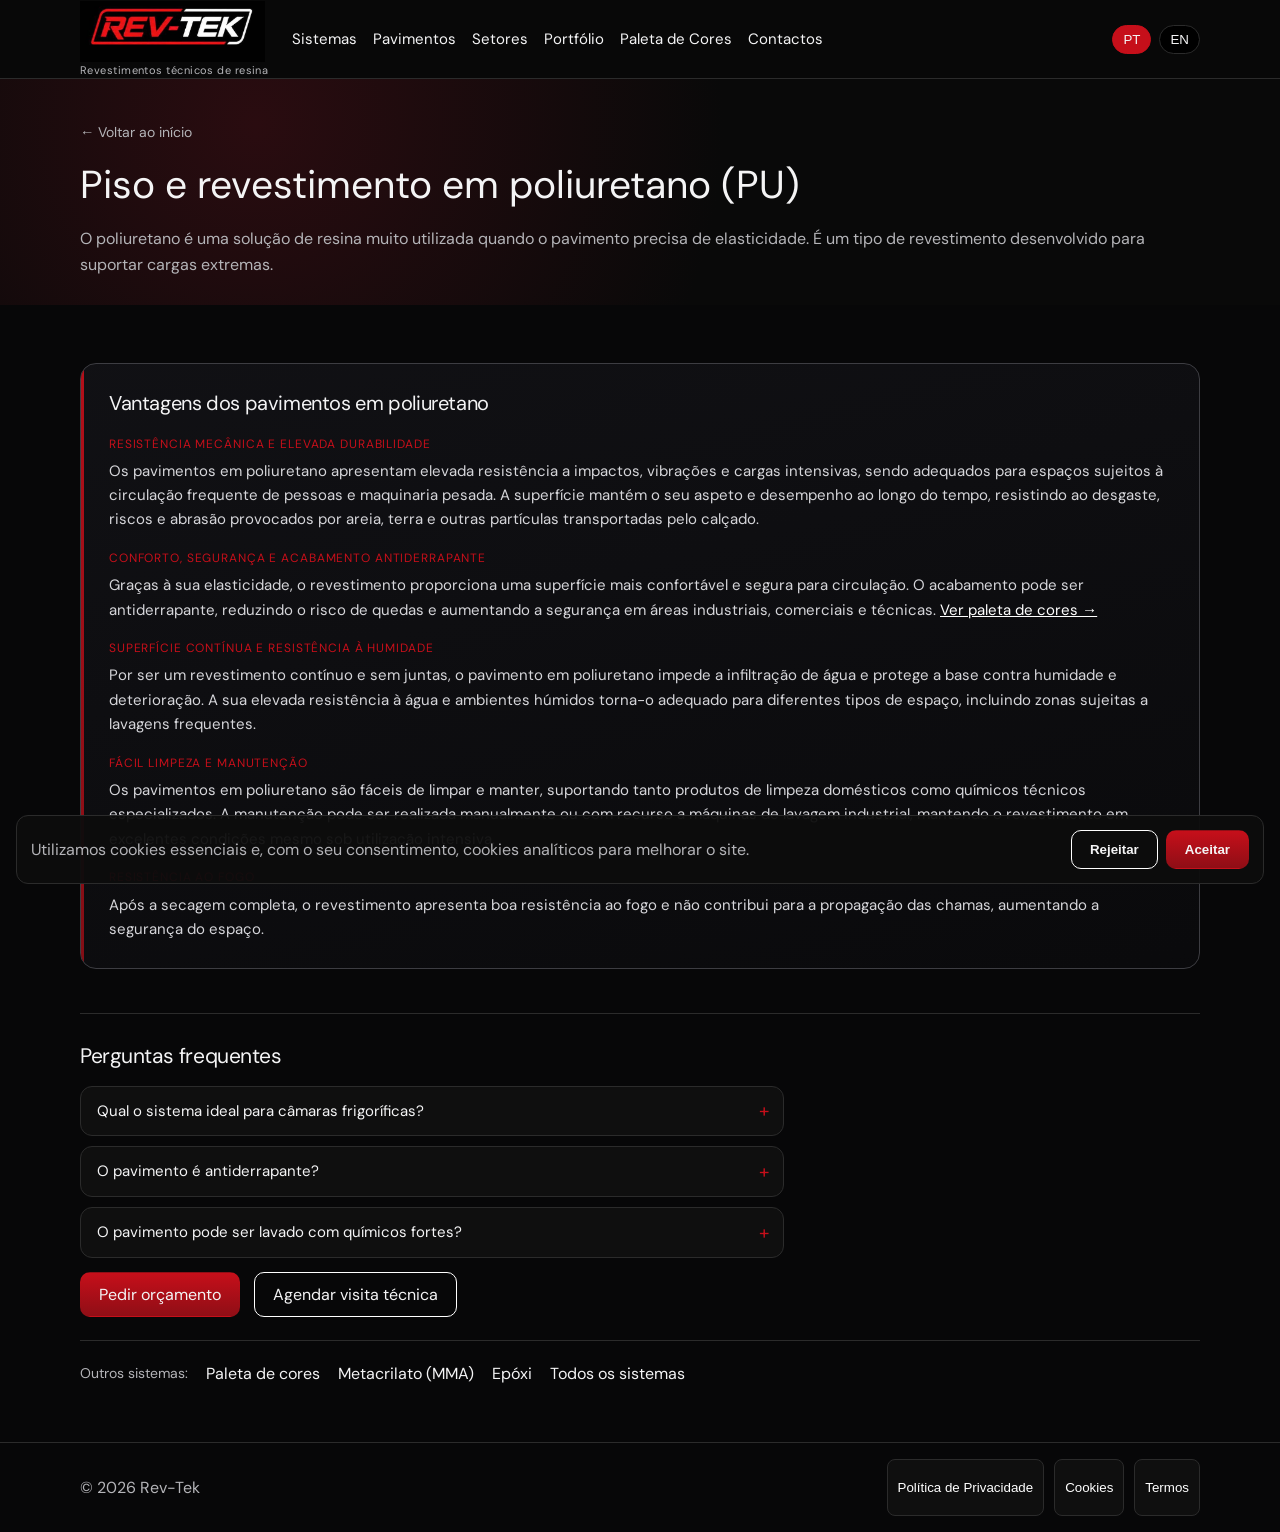
<file: poliuretano.html>
<!doctype html>
<html lang="pt-PT">
  <head>
    <meta charset="UTF-8" />
    <meta name="viewport" content="width=device-width, initial-scale=1.0" />
    <title>Piso em poliuretano (PU) | Pavimento e revestimento industrial | Rev-Tek Portugal</title>
    <meta
      name="description"
      content="Piso e revestimento em poliuretano em Portugal: pavimento elástico e resistente para fábricas, armazéns e zonas com tráfego pesado. Solicite orçamento."
    />
    <meta name="robots" content="index, follow, max-image-preview:large" />
    <link rel="canonical" href="https://www.rev-tek.pt/poliuretano" />
    <link rel="alternate" hreflang="pt-PT" href="https://www.rev-tek.pt/poliuretano" />
    <link rel="alternate" hreflang="en" href="https://www.rev-tek.pt/poliuretano" />
    <link rel="alternate" hreflang="x-default" href="https://www.rev-tek.pt/poliuretano" />
    <meta property="og:locale" content="pt_PT" />
    <meta property="og:locale:alternate" content="en_GB" />
    <meta property="og:url" content="https://www.rev-tek.pt/poliuretano" />
    <meta property="og:type" content="website" />
    <meta property="og:title" content="Pavimento em poliuretano (PU) | Rev-Tek Portugal" />
    <meta
      property="og:description"
      content="Revestimento em poliuretano para piso industrial: elasticidade, resistência térmica e química."
    />
    <meta property="og:image" content="https://www.rev-tek.pt/assets/logo.png" />
    <meta name="twitter:card" content="summary_large_image" />
    <meta name="theme-color" content="#090909" />
    <link rel="icon" href="./favicon/favicon.ico" sizes="any" />
    <link rel="icon" href="./favicon/favicon-32x32.png" type="image/png" sizes="32x32" />
    <link rel="apple-touch-icon" href="./favicon/favicon-180x180.png" />
    <script type="application/ld+json">
      {
        "@context": "https://schema.org",
        "@graph": [
          {
            "@type": "WebPage",
            "@id": "https://www.rev-tek.pt/poliuretano#pagina",
            "name": "Pavimento em poliuretano (PU)",
            "url": "https://www.rev-tek.pt/poliuretano",
            "description": "Piso e revestimento em poliuretano para indústria e logística em Portugal.",
            "inLanguage": "pt-PT",
            "isPartOf": { "@type": "WebSite", "name": "Rev-Tek", "url": "https://www.rev-tek.pt/" }
          },
          {
            "@type": "FAQPage",
            "@id": "https://www.rev-tek.pt/poliuretano#faq",
            "inLanguage": "pt-PT",
            "mainEntity": [
              {
                "@type": "Question",
                "name": "Qual o sistema ideal para câmaras frigoríficas?",
                "acceptedAnswer": {
                  "@type": "Answer",
                  "text": "Para câmaras frigoríficas e zonas sujeitas a temperaturas extremas, os sistemas poliuretano e MMA são normalmente as soluções mais recomendadas. O poliuretano apresenta excelente resistência térmica e flexibilidade, enquanto o MMA permite aplicação e cura rápida mesmo em ambientes frios."
                }
              },
              {
                "@type": "Question",
                "name": "O pavimento é antiderrapante?",
                "acceptedAnswer": {
                  "@type": "Answer",
                  "text": "Sim. Os pavimentos podem ser aplicados com diferentes níveis de acabamento antiderrapante, conforme as necessidades do espaço. Existem acabamentos lisos, texturados ou antiderrapantes de elevada aderência."
                }
              },
              {
                "@type": "Question",
                "name": "O pavimento pode ser lavado com químicos fortes?",
                "acceptedAnswer": {
                  "@type": "Answer",
                  "text": "Sim. Os pavimentos industriais em resina apresentam elevada resistência química e podem ser utilizados em ambientes sujeitos a detergentes industriais, óleos, gorduras e diversos produtos químicos. A escolha do sistema mais adequado depende sempre do tipo de utilização e dos agentes químicos presentes no espaço."
                }
              }
            ]
          }
        ]
      }
    </script>
    <link rel="stylesheet" href="./styles.css?v=20260511" />
  </head>
  <body
    data-page-title-pt="Piso em poliuretano (PU) | Pavimento e revestimento industrial | Rev-Tek Portugal"
    data-page-title-en="Polyurethane (PU) flooring | Industrial coating | Rev-Tek Portugal"
    data-page-desc-pt="Piso e revestimento em poliuretano em Portugal: pavimento elástico e resistente para fábricas, armazéns e zonas com tráfego pesado. Solicite orçamento."
    data-page-desc-en="Polyurethane flooring and coating in Portugal: elastic, durable floors for factories, warehouses and heavy-traffic areas. Request a quote."
  >
    <header class="topbar">
      <div class="container topbar-inner">
        <div class="logo-wrap">
          <a href="./index.html"><img src="./assets/logo.png" alt="Rev-Tek" class="logo" /></a>
          <span class="logo-tagline" data-i18n="common.logoTagline">Revestimentos técnicos de resina</span>
        </div>
        <button class="burger" id="burger" aria-label="Abrir menu" data-i18n-aria="common.openMenu">
          <span></span><span></span><span></span>
        </button>
        <nav class="menu" id="menu">
          <a href="./index.html#solucoes" data-i18n="menu.systems">Sistemas</a>
          <a href="./index.html#solucoes" data-i18n="menu.flooring">Pavimentos</a>
          <a href="./index.html#setores" data-i18n="menu.sectors">Setores</a>
          <a href="./portfolio.html" data-i18n="menu.portfolio">Portfólio</a>
          <a href="./paleta-de-cores.html" data-i18n="menu.palette">Paleta de Cores</a>
          <a href="./index.html#contactos" data-i18n="menu.contact">Contactos</a>
        </nav>
        <div class="lang-switcher">
          <button class="lang-btn active" data-lang="pt">PT</button>
          <button class="lang-btn" data-lang="en">EN</button>
        </div>
      </div>
    </header>

    <main>
      <section class="subpage-hero">
        <div class="container">
          <a href="./index.html" class="back-link" data-i18n="common.backHome">← Voltar ao início</a>
          <h1 data-i18n="pu.title">Piso e revestimento em poliuretano (PU)</h1>
          <p data-i18n-html="pu.lead">
            O <strong>poliuretano</strong> é uma solução de <strong>resina</strong> muito utilizada quando o
            <strong>pavimento</strong> precisa de <strong>elasticidade</strong>. É um tipo de
            <strong>revestimento</strong> desenvolvido para suportar <strong>cargas extremas</strong>.
          </p>
        </div>
      </section>

      <section class="section">
        <div class="container">
          <div class="epoxi-ficha__vantagens" id="pu-vantagens">
            <h2 class="epoxi-ficha__vantagens-title" data-i18n="pu.advantages.title">Vantagens dos pavimentos em poliuretano</h2>

            <div class="epoxi-ficha__vantagem">
              <h3 class="epoxi-ficha__vantagem-title" data-i18n="pu.advantages.mechanical.title">Resistência mecânica e elevada durabilidade</h3>
              <p data-i18n="pu.advantages.mechanical.text">
                Os pavimentos em poliuretano apresentam elevada resistência a impactos, vibrações e cargas intensivas,
                sendo adequados para espaços sujeitos à circulação frequente de pessoas e maquinaria pesada. A superfície
                mantém o seu aspeto e desempenho ao longo do tempo, resistindo ao desgaste, riscos e abrasão provocados
                por areia, terra e outras partículas transportadas pelo calçado.
              </p>
            </div>

            <div class="epoxi-ficha__vantagem">
              <h3 class="epoxi-ficha__vantagem-title" data-i18n="pu.advantages.comfort.title">Conforto, segurança e acabamento antiderrapante</h3>
              <p data-i18n-html="pu.advantages.comfort.text">
                Graças à sua elasticidade, o revestimento proporciona uma superfície mais confortável e segura para
                circulação.                 O acabamento pode ser antiderrapante, reduzindo o risco de quedas e aumentando a segurança em
                áreas industriais, comerciais e técnicas.
                <a href="./paleta-de-cores.html">Ver paleta de cores →</a>
              </p>
            </div>

            <div class="epoxi-ficha__vantagem">
              <h3 class="epoxi-ficha__vantagem-title" data-i18n="pu.advantages.seamless.title">Superfície contínua e resistência à humidade</h3>
              <p data-i18n="pu.advantages.seamless.text">
                Por ser um revestimento contínuo e sem juntas, o pavimento em poliuretano impede a infiltração de água
                e protege a base contra humidade e deterioração. A sua elevada resistência à água e ambientes húmidos
                torna-o adequado para diferentes tipos de espaço, incluindo zonas sujeitas a lavagens frequentes.
              </p>
            </div>

            <div class="epoxi-ficha__vantagem">
              <h3 class="epoxi-ficha__vantagem-title" data-i18n="pu.advantages.cleaning.title">Fácil limpeza e manutenção</h3>
              <p data-i18n="pu.advantages.cleaning.text">
                Os pavimentos em poliuretano são fáceis de limpar e manter, suportando tanto produtos de limpeza
                domésticos como químicos técnicos especializados. A manutenção pode ser realizada manualmente ou com
                recurso a máquinas de lavagem industrial, mantendo o revestimento em excelentes condições mesmo sob
                utilização intensiva.
              </p>
            </div>

            <div class="epoxi-ficha__vantagem">
              <h3 class="epoxi-ficha__vantagem-title" data-i18n="pu.advantages.fire.title">Resistência ao fogo</h3>
              <p data-i18n="pu.advantages.fire.text">
                Após a secagem completa, o revestimento apresenta boa resistência ao fogo e não contribui para a
                propagação das chamas, aumentando a segurança do espaço.
              </p>
            </div>
          </div>

          <div class="faq-section faq-section--inline" id="faq" aria-labelledby="pu-faq-heading">
            <h2 id="pu-faq-heading" class="faq-section__title" data-i18n="faq.title">Perguntas frequentes</h2>
            <div class="faq-list">
              <details class="faq-item">
                <summary data-i18n="faq.pu.cold.q">Qual o sistema ideal para câmaras frigoríficas?</summary>
                <div class="faq-item__body">
                  <p data-i18n="faq.pu.cold.a">
                    Para câmaras frigoríficas e zonas sujeitas a temperaturas extremas, os sistemas poliuretano e MMA são
                    normalmente as soluções mais recomendadas. O poliuretano apresenta excelente resistência térmica e
                    flexibilidade, enquanto o MMA permite aplicação e cura rápida mesmo em ambientes frios.
                  </p>
                </div>
              </details>
              <details class="faq-item">
                <summary data-i18n="faq.slip.q">O pavimento é antiderrapante?</summary>
                <div class="faq-item__body">
                  <p data-i18n="faq.slip.a">
                    Sim. Os pavimentos podem ser aplicados com diferentes níveis de acabamento antiderrapante, conforme as
                    necessidades do espaço. Existem acabamentos lisos, texturados ou antiderrapantes de elevada aderência.
                  </p>
                </div>
              </details>
              <details class="faq-item">
                <summary data-i18n="faq.ind.chem.q">O pavimento pode ser lavado com químicos fortes?</summary>
                <div class="faq-item__body">
                  <p data-i18n="faq.ind.chem.a">
                    Sim. Os pavimentos industriais em resina apresentam elevada resistência química e podem ser utilizados
                    em ambientes sujeitos a detergentes industriais, óleos, gorduras e diversos produtos químicos. A
                    escolha do sistema mais adequado depende sempre do tipo de utilização e dos agentes químicos
                    presentes no espaço.
                  </p>
                </div>
              </details>
            </div>
          </div>

          <p style="margin-top: 24px;">
            <a href="./index.html#orcamento" class="btn btn-primary" data-i18n="common.quote">Pedir orçamento</a>
            <a href="./index.html#agendar" class="btn btn-outline" style="margin-left: 10px;" data-i18n="common.scheduleVisit">Agendar visita técnica</a>
          </p>
          <div class="related-systems">
            <span data-i18n="common.otherSystems">Outros sistemas:</span>
            <a href="./paleta-de-cores.html" data-i18n="pu.related.palette">Paleta de cores</a>
            <a href="./metacrilato.html" data-i18n="pu.related.mma">Metacrilato (MMA)</a>
            <a href="./epoxi.html" data-i18n="pu.related.epoxi">Epóxi</a>
            <a href="./index.html#solucoes" data-i18n="pu.related.all">Todos os sistemas</a>
          </div>
        </div>
      </section>
    </main>

    <footer class="footer">
      <div class="container footer-inner">
        <p>© <span id="year"></span> Rev-Tek</p>
        <div class="legal-links">
          <button class="legal-btn" data-legal="privacy" data-i18n="common.legal.privacy">Política de Privacidade</button>
          <button class="legal-btn" data-legal="cookies" data-i18n="common.legal.cookies">Cookies</button>
          <button class="legal-btn" data-legal="terms" data-i18n="common.legal.terms">Termos</button>
        </div>
      </div>
    </footer>

    <dialog id="legalDialog">
      <h3 id="legalTitle"></h3>
      <p id="legalBody"></p>
      <button class="btn btn-primary" id="closeLegal" data-i18n="common.close">Fechar</button>
    </dialog>

    <div class="cookie-banner" id="cookieBanner" hidden>
      <p data-i18n="cookies.bannerText">
        Utilizamos cookies essenciais e, com o seu consentimento, cookies analíticos para melhorar o site.
      </p>
      <div class="cookie-actions">
        <button class="btn btn-outline" id="cookieReject" data-i18n="cookies.reject">Rejeitar</button>
        <button class="btn btn-primary" id="cookieAccept" data-i18n="cookies.accept">Aceitar</button>
      </div>
    </div>

    <dialog id="lightboxDialog" class="lightbox-dialog">
      <button type="button" id="lightboxClose" class="lightbox-close" aria-label="Fechar imagem" data-i18n-aria="common.closeImage">×</button>
      <img id="lightboxImage" alt="" />
    </dialog>

    <script src="./script.js"></script>
    <script src="./i18n-pages.js"></script>
</body>
</html>
</file>
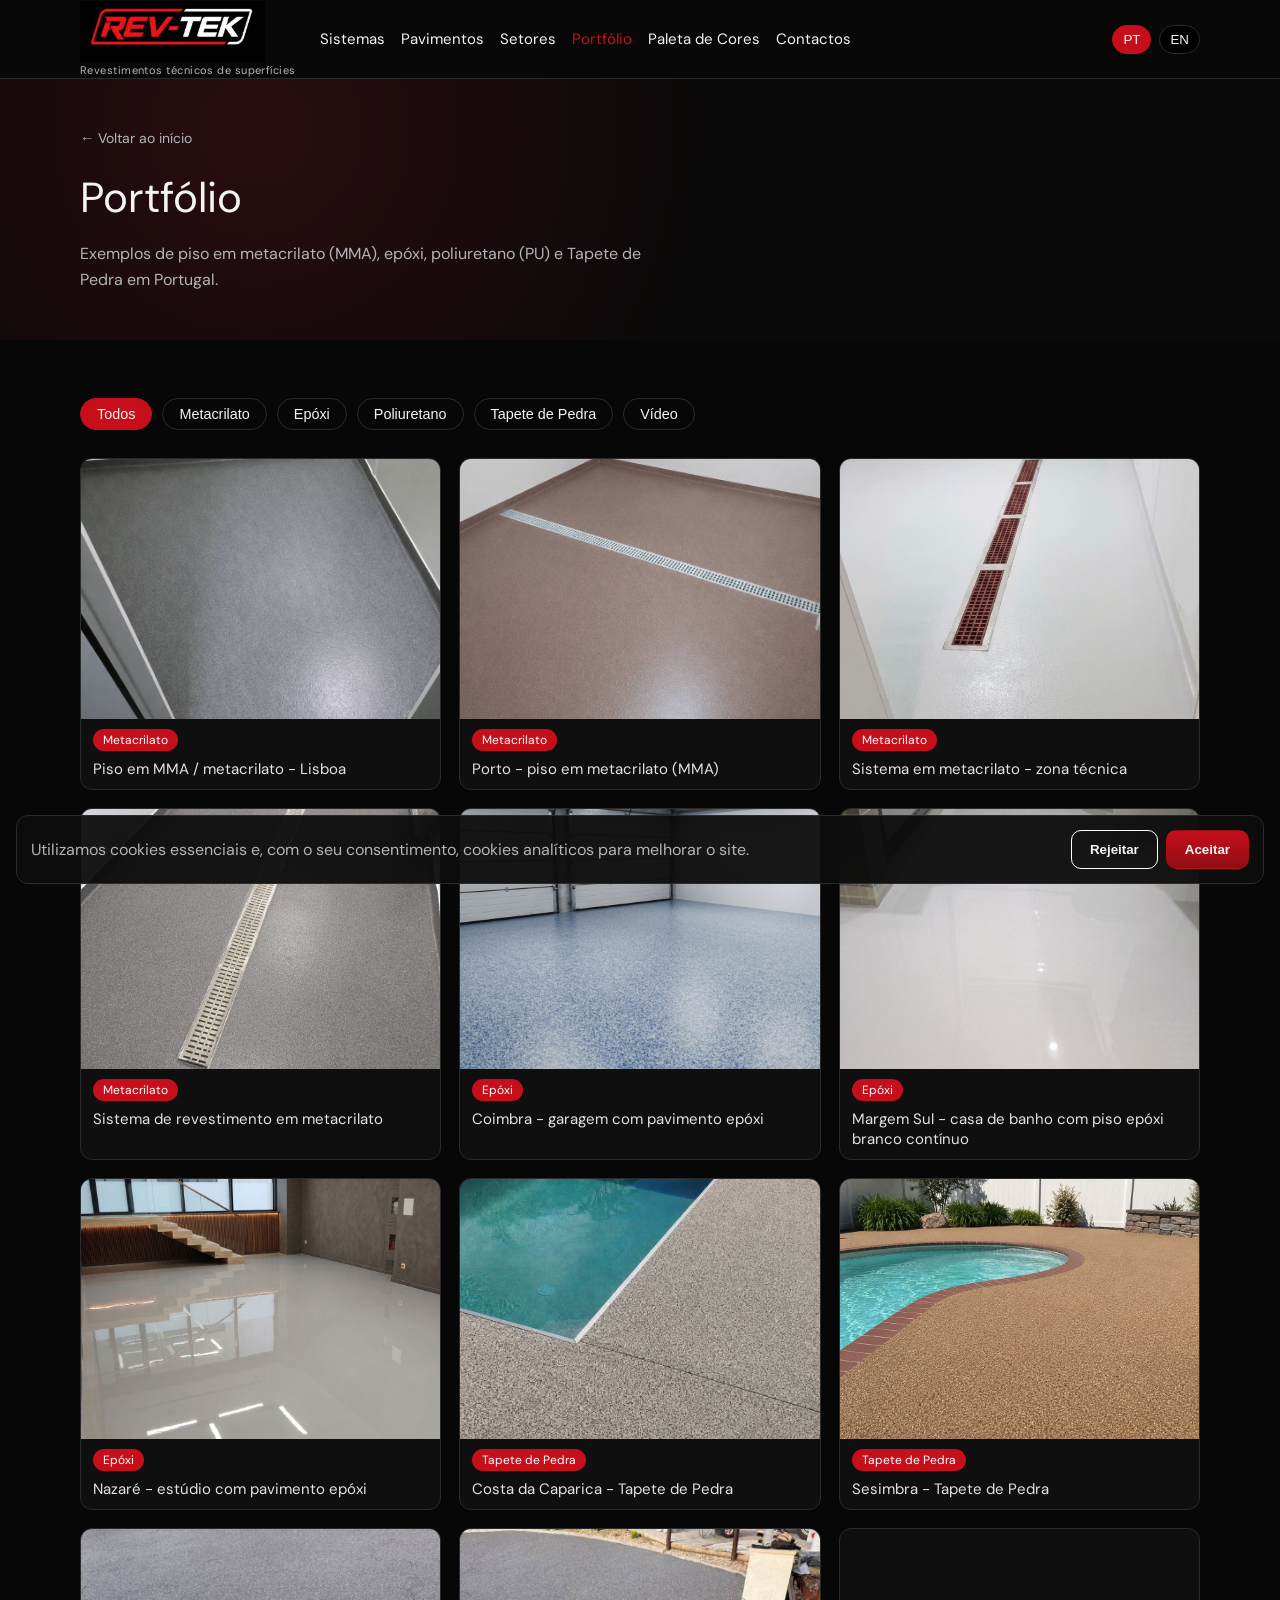
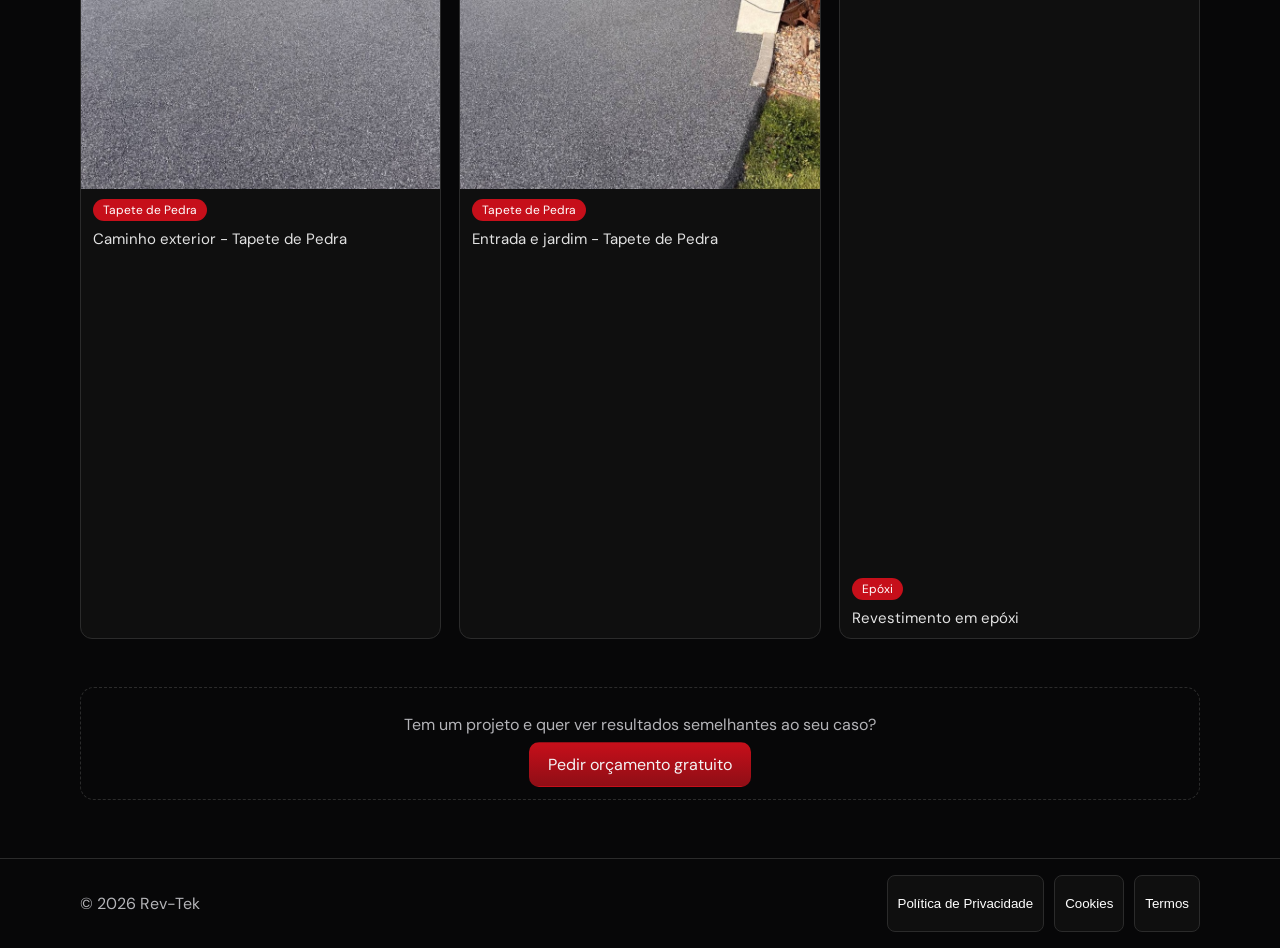
<file: portfolio.html>
<!doctype html>
<html lang="pt-PT">
  <head>
    <meta charset="UTF-8" />
    <meta name="viewport" content="width=device-width, initial-scale=1.0" />
    <title>Portfólio | MMA, epóxi, PU e Stone Carpet | Rev-Tek Portugal</title>
    <meta
      name="description"
      content="Exemplos de piso em metacrilato (MMA), epóxi, poliuretano (PU) e Stone Carpet (Tapete de Pedra) em Portugal. Galeria Rev-Tek."
    />
    <meta name="robots" content="index, follow, max-image-preview:large" />
    <link rel="canonical" href="https://www.rev-tek.pt/portfolio" />
    <link rel="alternate" hreflang="pt-PT" href="https://www.rev-tek.pt/portfolio" />
    <link rel="alternate" hreflang="en" href="https://www.rev-tek.pt/portfolio" />
    <link rel="alternate" hreflang="x-default" href="https://www.rev-tek.pt/portfolio" />
    <meta property="og:locale" content="pt_PT" />
    <meta property="og:locale:alternate" content="en_GB" />
    <meta property="og:url" content="https://www.rev-tek.pt/portfolio" />
    <meta property="og:type" content="website" />
    <meta property="og:title" content="Portfólio | Piso em metacrilato e resinas | Rev-Tek Portugal" />
    <meta
      property="og:description"
      content="Exemplos de piso em metacrilato (MMA), epóxi, poliuretano (PU) e Tapete de Pedra em Portugal."
    />
    <meta property="og:image" content="https://www.rev-tek.pt/assets/portfolio-mma-lisboa.png" />
    <meta name="twitter:card" content="summary_large_image" />
    <meta name="theme-color" content="#090909" />
    <link rel="icon" href="./favicon/favicon.ico" sizes="any" />
<link rel="icon" href="./favicon/favicon-32x32.png" type="image/png" sizes="32x32" />
    <link rel="apple-touch-icon" href="./favicon/favicon-180x180.png" />
    <script type="application/ld+json">
      {
        "@context": "https://schema.org",
        "@type": "CollectionPage",
        "@id": "https://www.rev-tek.pt/portfolio#pagina",
        "name": "Portfólio Rev-Tek - piso em metacrilato e resinas",
        "url": "https://www.rev-tek.pt/portfolio",
        "description": "Exemplos de piso em metacrilato (MMA), epóxi, poliuretano (PU) e Tapete de Pedra em Portugal.",
        "inLanguage": "pt-PT",
        "isPartOf": { "@type": "WebSite", "name": "Rev-Tek", "url": "https://www.rev-tek.pt/" },
        "mainEntity": {
          "@type": "ItemList",
          "itemListElement": [
            {
              "@type": "ListItem",
              "position": 1,
              "name": "Piso em metacrilato (MMA) em Lisboa",
              "item": "https://www.rev-tek.pt/assets/portfolio-mma-lisboa.png"
            }
          ]
        }
      }
    </script>
    <link rel="stylesheet" href="./styles.css?v=20260511" />
    <style>
      .portfolio-hero {
        padding: 48px 0 32px;
        background: radial-gradient(circle at 20% 20%, #2a0c10 0%, #090909 45%);
      }
      .portfolio-hero h1 {
        font-size: clamp(1.8rem, 4vw, 2.6rem);
        margin-bottom: 12px;
      }
      .portfolio-hero p {
        max-width: 600px;
      }
      .filter-row {
        display: flex;
        gap: 10px;
        flex-wrap: wrap;
        margin-bottom: 28px;
      }
      .filter-btn {
        border: 1px solid var(--line);
        background: transparent;
        color: var(--fg);
        padding: 7px 16px;
        border-radius: 999px;
        cursor: pointer;
        font-size: 0.9rem;
        transition: all 0.2s;
      }
      .filter-btn.active,
      .filter-btn:hover {
        background: var(--red);
        border-color: var(--red);
      }
      .gallery-large {
        display: grid;
        grid-template-columns: repeat(auto-fill, minmax(280px, 1fr));
        gap: 18px;
      }
      .project-label {
        display: inline-block;
        font-size: 0.75rem;
        background: var(--red);
        color: #fff;
        padding: 3px 10px;
        border-radius: 999px;
        margin-bottom: 8px;
      }
      .back-link {
        display: inline-flex;
        align-items: center;
        gap: 6px;
        color: var(--muted);
        text-decoration: none;
        font-size: 0.9rem;
        margin-bottom: 24px;
      }
      .back-link:hover { color: var(--fg); }
      .video-item {
        border: 1px solid var(--line);
        border-radius: 12px;
        overflow: hidden;
        background: #0f0f0f;
      }
      .video-item iframe {
        width: 100%;
        aspect-ratio: 9/16;
        display: block;
        border: none;
      }
      .video-item figcaption {
        padding: 10px 12px;
        color: #e3e3e3;
        font-size: 0.93rem;
      }
    </style>
  </head>
  <body
    data-page-title-pt="Portfólio | MMA, epóxi, PU e Stone Carpet | Rev-Tek Portugal"
    data-page-title-en="Portfolio | MMA, epoxy, PU and Stone Carpet | Rev-Tek Portugal"
    data-page-desc-pt="Exemplos de piso em metacrilato (MMA), epóxi, poliuretano (PU) e Stone Carpet (Tapete de Pedra) em Portugal. Galeria Rev-Tek."
    data-page-desc-en="Examples of methacrylate (MMA), epoxy, polyurethane (PU) and Stone Carpet flooring in Portugal. Rev-Tek gallery."
  >
    <header class="topbar">
      <div class="container topbar-inner">
        <div class="logo-wrap">
          <a href="./index.html">
            <img src="./assets/logo.png" alt="Rev-Tek" class="logo" />
          </a>
          <span class="logo-tagline" data-i18n="common.logoTagline">Revestimentos técnicos de superfícies</span>
        </div>
        <button class="burger" id="burger" aria-label="Abrir menu" data-i18n-aria="common.openMenu">
          <span></span><span></span><span></span>
        </button>
        <nav class="menu" id="menu">
          <a href="./index.html#solucoes" data-i18n="menu.systems">Sistemas</a>
          <a href="./index.html#solucoes" data-i18n="menu.flooring">Pavimentos</a>
          <a href="./index.html#setores" data-i18n="menu.sectors">Setores</a>
          <a href="./portfolio.html" style="color: var(--red);" data-i18n="menu.portfolio">Portfólio</a>
          <a href="./paleta-de-cores.html" data-i18n="menu.palette">Paleta de Cores</a>
          <a href="./index.html#contactos" data-i18n="menu.contact">Contactos</a>
        </nav>
        <div class="lang-switcher">
          <button class="lang-btn active" data-lang="pt">PT</button>
          <button class="lang-btn" data-lang="en">EN</button>
        </div>
      </div>
    </header>

    <main>
      <section class="portfolio-hero">
        <div class="container">
          <a href="./index.html" class="back-link" data-i18n="common.backHome">← Voltar ao início</a>
          <h1 data-i18n="portfolio.title">Portfólio</h1>
          <p style="color: var(--muted);" data-i18n="portfolio.lead">
            Exemplos de piso em metacrilato (MMA), epóxi, poliuretano (PU) e Tapete de Pedra em Portugal.
          </p>
        </div>
      </section>

      <section class="section">
        <div class="container">
          <div class="filter-row">
            <button class="filter-btn active" data-filter="all" data-i18n="portfolio.filter.all">Todos</button>
            <button class="filter-btn" data-filter="metacrilato" data-i18n="portfolio.filter.metacrilato">Metacrilato</button>
            <button class="filter-btn" data-filter="epoxi" data-i18n="portfolio.filter.epoxi">Epóxi</button>
            <button class="filter-btn" data-filter="poliuretano" data-i18n="portfolio.filter.poliuretano">Poliuretano</button>
            <button class="filter-btn" data-filter="tapete-pedra" data-i18n="portfolio.filter.tapete">Tapete de Pedra</button>
            <button class="filter-btn" data-filter="video" data-i18n="portfolio.filter.video">Vídeo</button>
          </div>

          <div class="gallery-large" id="gallery">

            <!-- Projetos metacrilato: manter lista sincronizada com assets/portfolio-metacrilato.json (carrossel em metacrilato.html) -->

            <figure class="project-item" data-type="metacrilato">
              <button
                class="project-open"
                type="button"
                data-full="./assets/portfolio-mma-lisboa.png"
                data-alt="Piso em metacrilato MMA em Lisboa - revestimento contínuo com rodapé em curva"
                aria-label="Abrir imagem em tamanho completo"
                data-i18n-aria="portfolio.openImage"
              >
                <img
                  src="./assets/portfolio-mma-lisboa.png"
                  alt="Piso em resina de metacrilato (MMA) em Lisboa, Portugal - acabamento texturado contínuo e rodapé sanitário, Rev-Tek"
                  width="768"
                  height="1024"
                  loading="lazy"
                  decoding="async"
                />
              </button>
              <figcaption>
                <span class="project-label" data-i18n="portfolio.label.metacrilato">Metacrilato</span><br/>
                <span data-i18n="portfolio.item.mmaLisboa">Piso em MMA / metacrilato - Lisboa</span>
              </figcaption>
            </figure>

            <figure class="project-item" data-type="metacrilato">
              <button
                class="project-open"
                type="button"
                data-full="./assets/portfolio-metacrilato-porto.png"
                data-alt="Piso em metacrilato (MMA) em Porto - revestimento contínuo com rodapé sanitário e grelha de drenagem"
                aria-label="Abrir imagem em tamanho completo"
                data-i18n-aria="portfolio.openImage"
              >
                <img
                  src="./assets/portfolio-metacrilato-porto.png"
                  alt="Piso em metacrilato (MMA) em Porto - revestimento contínuo terracota com rodapé sanitário e grelha de drenagem, Rev-Tek Portugal"
                  loading="lazy"
                  decoding="async"
                />
              </button>
              <figcaption>
                <span class="project-label" data-i18n="portfolio.label.metacrilato">Metacrilato</span><br/>
                <span data-i18n="portfolio.item.mmaPorto">Porto - piso em metacrilato (MMA)</span>
              </figcaption>
            </figure>

            <figure class="project-item" data-type="metacrilato">
              <button
                class="project-open"
                type="button"
                data-full="./assets/metacrilato-1.png"
                data-alt="Pavimento em metacrilato - zona técnica"
                aria-label="Abrir imagem em tamanho completo"
                data-i18n-aria="portfolio.openImage"
              >
                <img src="./assets/metacrilato-1.png" alt="Pavimento em metacrilato aplicado em zona técnica industrial, Portugal" />
              </button>
              <figcaption>
                <span class="project-label" data-i18n="portfolio.label.metacrilato">Metacrilato</span><br/>
                <span data-i18n="portfolio.item.mmaTecnica">Sistema em metacrilato - zona técnica</span>
              </figcaption>
            </figure>

            <figure class="project-item" data-type="metacrilato">
              <button
                class="project-open"
                type="button"
                data-full="./assets/metacrilato-3.png"
                data-alt="Pavimento industrial em resina de metacrilato. Portugal, Porto"
                aria-label="Abrir imagem em tamanho completo"
                data-i18n-aria="portfolio.openImage"
              >
                <img src="./assets/metacrilato-3.png" alt="Pavimentos industriais em metacrilato, Portugal" />
              </button>
              <figcaption>
                <span class="project-label" data-i18n="portfolio.label.metacrilato">Metacrilato</span><br/>
                <span data-i18n="portfolio.item.mmaSistema">Sistema de revestimento em metacrilato</span>
              </figcaption>
            </figure>

            <!-- Projetos epóxi (imagens): manter lista sincronizada com assets/portfolio-epoxi.json (carrossel em epoxi.html e epoxi-decorativo.html) -->

            <!-- Tapete de Pedra: manter lista sincronizada com assets/portfolio-tapete.json (carrossel em tapete-de-pedra.html) -->

            <figure class="project-item" data-type="epoxi">
              <button
                class="project-open"
                type="button"
                data-full="./assets/portfolio-epoxi-garagem-flake.png"
                data-alt="Garagem em Coimbra com pavimento epóxi decorativo em flake azul e branco - acabamento contínuo e brilhante, Rev-Tek Portugal"
                aria-label="Abrir imagem em tamanho completo"
                data-i18n-aria="portfolio.openImage"
              >
                <img
                  src="./assets/portfolio-epoxi-garagem-flake.png"
                  alt="Garagem em Coimbra com pavimento epóxi decorativo em flake azul e branco - acabamento contínuo e brilhante, Rev-Tek Portugal"
                  width="1024"
                  height="776"
                  loading="lazy"
                  decoding="async"
                />
              </button>
              <figcaption>
                <span class="project-label" data-i18n="portfolio.label.epoxi">Epóxi</span><br/>
                <span data-i18n="portfolio.item.epoxiCoimbra">Coimbra - garagem com pavimento epóxi</span>
              </figcaption>
            </figure>

            <figure class="project-item" data-type="epoxi">
              <button
                class="project-open"
                type="button"
                data-full="./assets/portfolio-epoxi-casa-banho.png"
                data-alt="Casa de banho na Margem Sul com piso epóxi branco contínuo - superfície impermeável e brilhante, Rev-Tek Portugal"
                aria-label="Abrir imagem em tamanho completo"
                data-i18n-aria="portfolio.openImage"
              >
                <img
                  src="./assets/portfolio-epoxi-casa-banho.png"
                  alt="Casa de banho na Margem Sul com piso epóxi branco contínuo - superfície impermeável e brilhante, Rev-Tek Portugal"
                  width="768"
                  height="1024"
                  loading="lazy"
                  decoding="async"
                />
              </button>
              <figcaption>
                <span class="project-label" data-i18n="portfolio.label.epoxi">Epóxi</span><br/>
                <span data-i18n="portfolio.item.epoxiBanho">Margem Sul - casa de banho com piso epóxi branco contínuo</span>
              </figcaption>
            </figure>

            <figure class="project-item" data-type="epoxi">
              <button
                class="project-open"
                type="button"
                data-full="./assets/portfolio-epoxi-interior-cinza.png"
                data-alt="Estúdio em Nazaré com pavimento epóxi cinza claro autonivelante e alto brilho - escadas e espaço contemporâneo, Rev-Tek Portugal"
                aria-label="Abrir imagem em tamanho completo"
                data-i18n-aria="portfolio.openImage"
              >
                <img
                  src="./assets/portfolio-epoxi-interior-cinza.png"
                  alt="Estúdio em Nazaré com pavimento epóxi cinza claro autonivelante e alto brilho - escadas e espaço contemporâneo, Rev-Tek Portugal"
                  width="1024"
                  height="836"
                  loading="lazy"
                  decoding="async"
                />
              </button>
              <figcaption>
                <span class="project-label" data-i18n="portfolio.label.epoxi">Epóxi</span><br/>
                <span data-i18n="portfolio.item.epoxiNazare">Nazaré - estúdio com pavimento epóxi</span>
              </figcaption>
            </figure>

            <figure class="project-item" data-type="tapete-pedra">
              <button
                class="project-open"
                type="button"
                data-full="./assets/portfolio-tapete-costa-caparica.png"
                data-alt="Tapete de Pedra em torno de piscina residencial na Costa da Caparica - brita decorativa ligada com resina, Rev-Tek Portugal"
                aria-label="Abrir imagem em tamanho completo"
                data-i18n-aria="portfolio.openImage"
              >
                <img
                  src="./assets/portfolio-tapete-costa-caparica.png"
                  alt="Tapete de Pedra em torno de piscina residencial na Costa da Caparica - revestimento drenante contínuo, Rev-Tek Portugal"
                  loading="lazy"
                  decoding="async"
                />
              </button>
              <figcaption>
                <span class="project-label" data-i18n="portfolio.label.tapete">Tapete de Pedra</span><br />
                <span data-i18n="portfolio.item.tapeteCaparica">Costa da Caparica - Tapete de Pedra</span>
              </figcaption>
            </figure>

            <figure class="project-item" data-type="tapete-pedra">
              <button
                class="project-open"
                type="button"
                data-full="./assets/portfolio-tapete-sesimbra.png"
                data-alt="Tapete de Pedra em torno de piscina residencial em Sesimbra - revestimento drenante com brita decorativa e resina, Rev-Tek Portugal"
                aria-label="Abrir imagem em tamanho completo"
                data-i18n-aria="portfolio.openImage"
              >
                <img
                  src="./assets/portfolio-tapete-sesimbra.png"
                  alt="Tapete de Pedra em torno de piscina residencial em Sesimbra - revestimento contínuo, Rev-Tek Portugal"
                  loading="lazy"
                  decoding="async"
                />
              </button>
              <figcaption>
                <span class="project-label" data-i18n="portfolio.label.tapete">Tapete de Pedra</span><br />
                <span data-i18n="portfolio.item.tapeteSesimbra">Sesimbra - Tapete de Pedra</span>
              </figcaption>
            </figure>

            <figure class="project-item" data-type="tapete-pedra">
              <button
                class="project-open"
                type="button"
                data-full="./assets/portfolio-tapete-caminho-cinza.png"
                data-alt="Tapete de Pedra (Stone Carpet) cinza escuro em caminho exterior e jardim - aplicação contínua com pedra natural, Rev-Tek Portugal"
                aria-label="Abrir imagem em tamanho completo"
                data-i18n-aria="portfolio.openImage"
              >
                <img
                  src="./assets/portfolio-tapete-caminho-cinza.png"
                  alt="Tapete de Pedra (Stone Carpet) cinza escuro em caminho exterior e jardim - aplicação contínua com pedra natural, Rev-Tek Portugal"
                  loading="lazy"
                  decoding="async"
                />
              </button>
              <figcaption>
                <span class="project-label" data-i18n="portfolio.label.tapete">Tapete de Pedra</span><br />
                <span data-i18n="portfolio.item.tapeteCaminho">Caminho exterior - Tapete de Pedra</span>
              </figcaption>
            </figure>

            <figure class="project-item" data-type="tapete-pedra">
              <button
                class="project-open"
                type="button"
                data-full="./assets/portfolio-tapete-entrada-jardim.png"
                data-alt="Tapete de Pedra (Stone Carpet) cinza em entrada curva e zona ajardinada - obra Rev-Tek Portugal"
                aria-label="Abrir imagem em tamanho completo"
                data-i18n-aria="portfolio.openImage"
              >
                <img
                  src="./assets/portfolio-tapete-entrada-jardim.png"
                  alt="Tapete de Pedra (Stone Carpet) cinza em entrada curva e zona ajardinada - obra Rev-Tek Portugal"
                  loading="lazy"
                  decoding="async"
                />
              </button>
              <figcaption>
                <span class="project-label" data-i18n="portfolio.label.tapete">Tapete de Pedra</span><br />
                <span data-i18n="portfolio.item.tapeteEntrada">Entrada e jardim - Tapete de Pedra</span>
              </figcaption>
            </figure>

            <figure class="project-item video-item" data-type="video">
              <iframe
                src="https://www.youtube.com/embed/wXcaQCpDLgQ"
                title="Rev-Tek - Pavimento em resina epóxi, trabalho realizado em Portugal, Margem Sul."
                allow="accelerometer; autoplay; clipboard-write; encrypted-media; gyroscope; picture-in-picture"
                allowfullscreen
                loading="lazy"
              ></iframe>
              <figcaption>
                <span class="project-label" data-i18n="portfolio.label.epoxi">Epóxi</span><br/>
                <span data-i18n="portfolio.item.videoEpoxi">Revestimento em epóxi</span>
              </figcaption>
            </figure>

          </div>

          <div style="margin-top: 48px; padding: 24px; border: 1px dashed var(--line); border-radius: 14px; text-align: center;">
            <p style="color: var(--muted); margin: 0 0 16px;" data-i18n="portfolio.cta.text">Tem um projeto e quer ver resultados semelhantes ao seu caso?</p>
            <a href="./index.html#orcamento" class="btn btn-primary" data-i18n="portfolio.cta.quote">Pedir orçamento gratuito</a>
          </div>
        </div>
      </section>
    </main>

    <footer class="footer">
      <div class="container footer-inner">
        <p>© <span id="year"></span> Rev-Tek</p>
        <div class="legal-links">
          <button class="legal-btn" data-legal="privacy" data-i18n="common.legal.privacy">Política de Privacidade</button>
          <button class="legal-btn" data-legal="cookies" data-i18n="common.legal.cookies">Cookies</button>
          <button class="legal-btn" data-legal="terms" data-i18n="common.legal.terms">Termos</button>
        </div>
      </div>
    </footer>

    <dialog id="legalDialog">
      <h3 id="legalTitle"></h3>
      <p id="legalBody"></p>
      <button class="btn btn-primary" id="closeLegal" data-i18n="common.close">Fechar</button>
    </dialog>

    <div class="cookie-banner" id="cookieBanner" hidden>
      <p data-i18n="cookies.bannerText">Utilizamos cookies essenciais e, com o seu consentimento, cookies analíticos para melhorar o site.</p>
      <div class="cookie-actions">
        <button class="btn btn-outline" id="cookieReject" data-i18n="cookies.reject">Rejeitar</button>
        <button class="btn btn-primary" id="cookieAccept" data-i18n="cookies.accept">Aceitar</button>
      </div>
    </div>

    <dialog id="lightboxDialog" class="lightbox-dialog">
      <button type="button" id="lightboxClose" class="lightbox-close" aria-label="Fechar imagem" data-i18n-aria="common.closeImage">×</button>
      <img id="lightboxImage" alt="" />
    </dialog>

    <script src="./script.js"></script>
    <script src="./i18n-pages.js"></script>
<script>
      document.addEventListener('DOMContentLoaded', () => {
        // Filter buttons
        document.querySelectorAll('.filter-btn').forEach(btn => {
          btn.addEventListener('click', () => {
            document.querySelectorAll('.filter-btn').forEach(b => b.classList.remove('active'));
            btn.classList.add('active');
            const filter = btn.dataset.filter;
            document.querySelectorAll('.project-item').forEach(item => {
              item.style.display = (filter === 'all' || item.dataset.type === filter) ? '' : 'none';
            });
          });
        });

        // Burger menu
        const burger = document.getElementById('burger');
        const menu = document.getElementById('menu');
        burger.addEventListener('click', () => {
          burger.classList.toggle('open');
          menu.classList.toggle('open');
        });
        menu.querySelectorAll('a').forEach(link => {
          link.addEventListener('click', () => {
            burger.classList.remove('open');
            menu.classList.remove('open');
          });
        });
      });
    </script>
  </body>
</html>
</file>
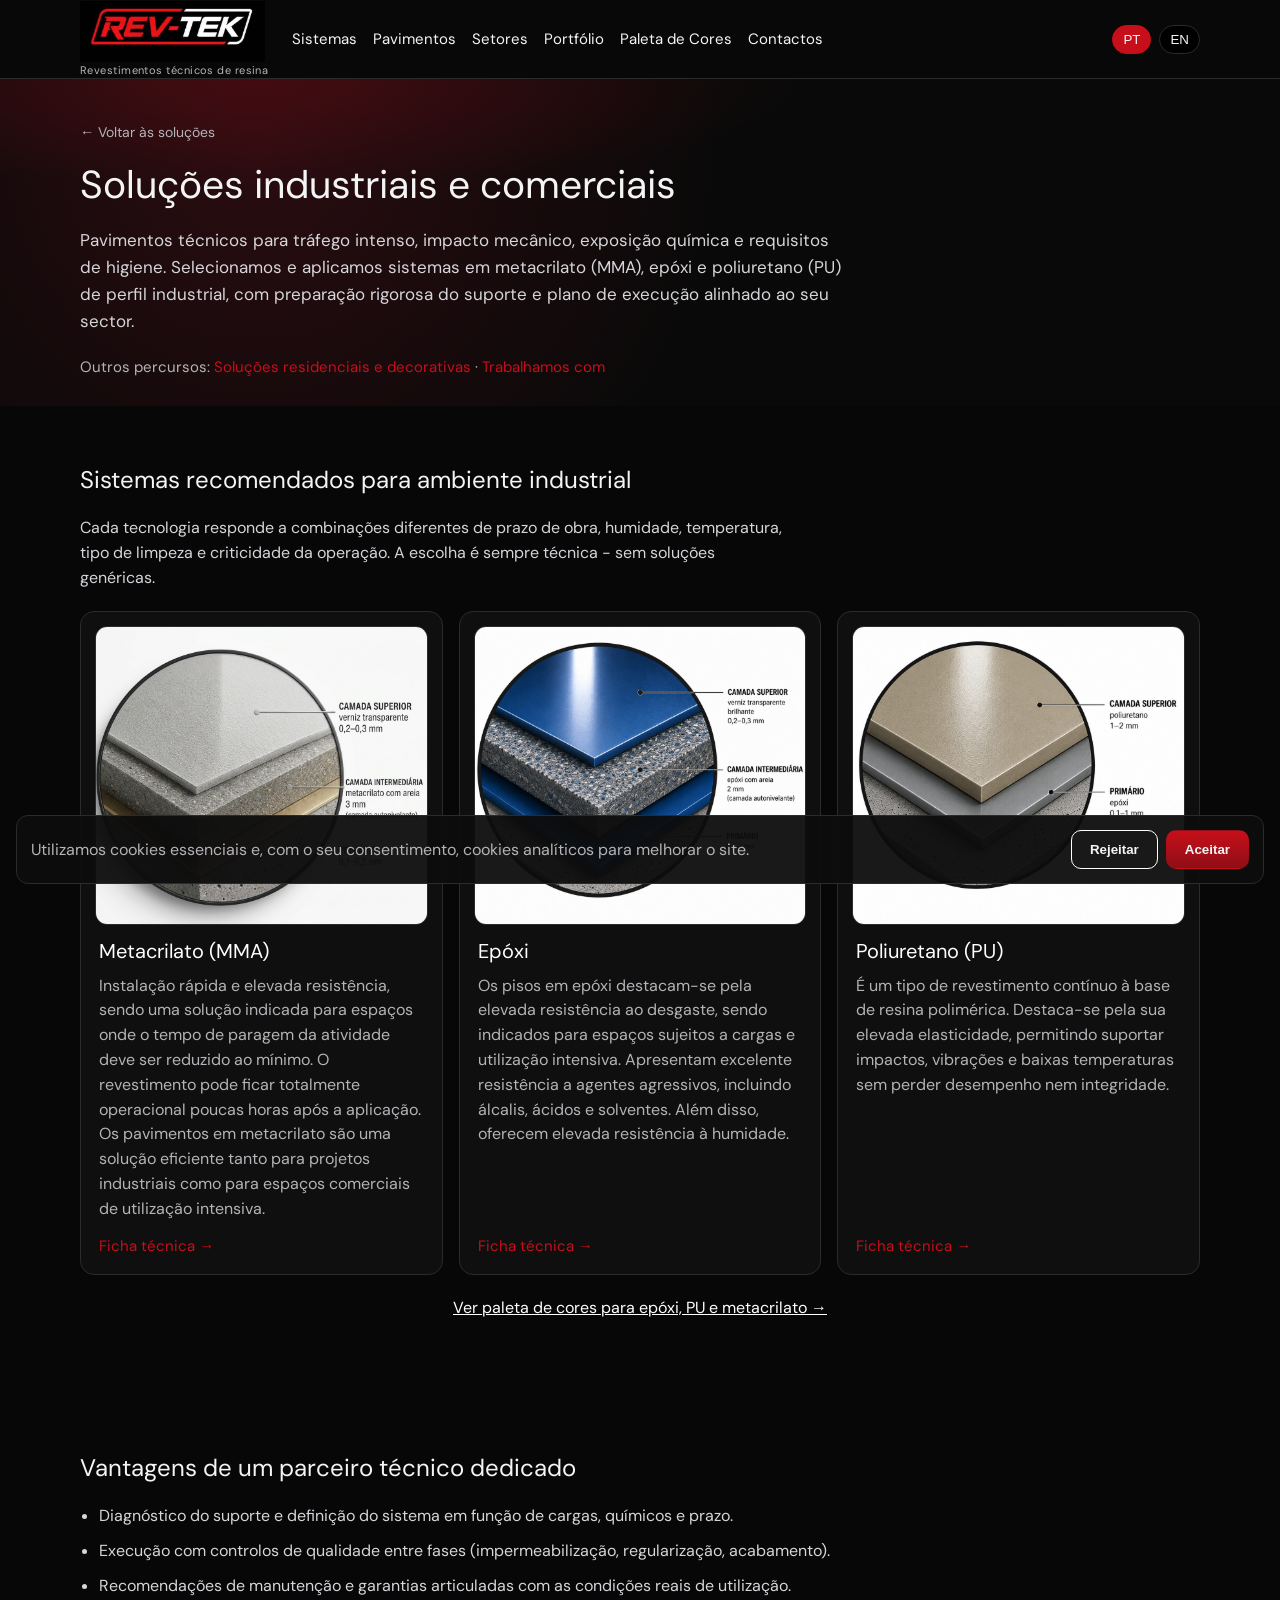
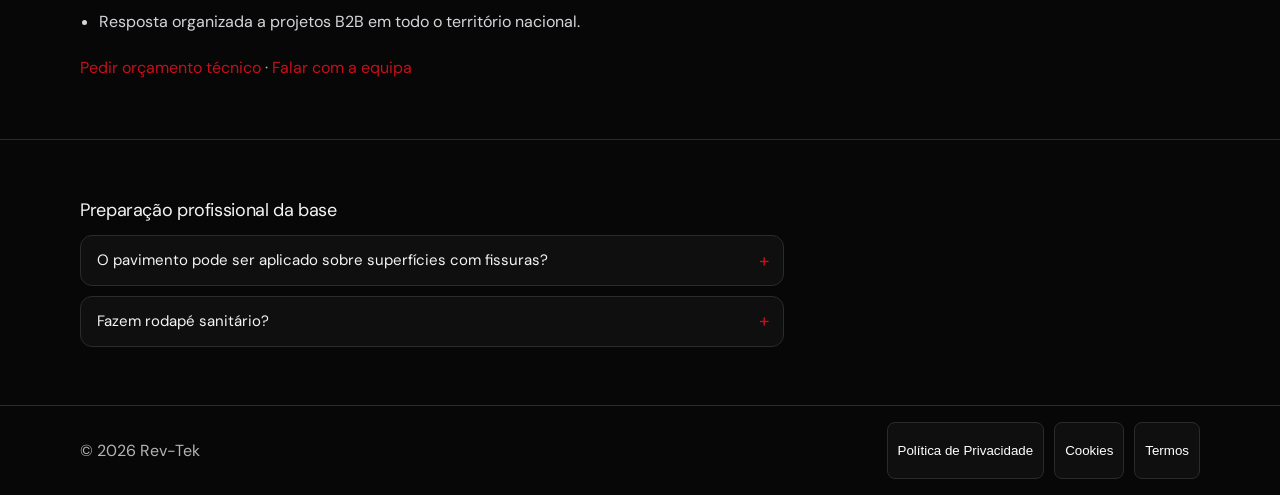
<file: solucoes-industriais.html>
<!doctype html>
<html lang="pt-PT">
  <head>
    <meta charset="UTF-8" />
    <meta name="viewport" content="width=device-width, initial-scale=1.0" />
    <title>Soluções industriais e comerciais em pavimento de resina | Rev-Tek Portugal</title>
    <meta
      name="description"
      content="Pavimentos industriais e comerciais em metacrilato (MMA), epóxi e poliuretano de elevado desempenho. Armazéns, fábricas, logística, saúde e cozinhas industriais em Portugal."
    />
    <meta name="robots" content="index, follow, max-image-preview:large" />
    <link rel="canonical" href="https://www.rev-tek.pt/solucoes-industriais" />
    <link rel="alternate" hreflang="pt-PT" href="https://www.rev-tek.pt/solucoes-industriais" />
    <link rel="alternate" hreflang="en" href="https://www.rev-tek.pt/solucoes-industriais" />
    <link rel="alternate" hreflang="x-default" href="https://www.rev-tek.pt/solucoes-industriais" />
    <meta property="og:locale" content="pt_PT" />
    <meta property="og:locale:alternate" content="en_GB" />
    <meta property="og:url" content="https://www.rev-tek.pt/solucoes-industriais" />
    <meta property="og:type" content="website" />
    <meta property="og:title" content="Soluções industriais e comerciais | Rev-Tek" />
    <meta
      property="og:description"
      content="Sistemas de pavimento em resina para indústria, logística e grandes superfícies comerciais técnicas."
    />
    <meta property="og:image" content="https://www.rev-tek.pt/assets/logo.png" />
    <meta name="twitter:card" content="summary_large_image" />
    <meta name="theme-color" content="#090909" />
    <link rel="icon" href="./favicon/favicon.ico" sizes="any" />
    <link rel="icon" href="./favicon/favicon-32x32.png" type="image/png" sizes="32x32" />
    <link rel="apple-touch-icon" href="./favicon/favicon-180x180.png" />
    <script type="application/ld+json">
      {
        "@context": "https://schema.org",
        "@graph": [
          {
            "@type": "WebPage",
            "@id": "https://www.rev-tek.pt/solucoes-industriais#pagina",
            "name": "Soluções industriais e comerciais em pavimento de resina",
            "url": "https://www.rev-tek.pt/solucoes-industriais",
            "description": "Sistemas de pavimento em resina para indústria, logística e grandes superfícies comerciais técnicas em Portugal.",
            "inLanguage": "pt-PT",
            "isPartOf": { "@type": "WebSite", "name": "Rev-Tek", "url": "https://www.rev-tek.pt/" }
          },
          {
            "@type": "FAQPage",
            "@id": "https://www.rev-tek.pt/solucoes-industriais#preparacao-base-faq",
            "inLanguage": "pt-PT",
            "mainEntity": [
              {
                "@type": "Question",
                "name": "O pavimento pode ser aplicado sobre superfícies com fissuras?",
                "acceptedAnswer": {
                  "@type": "Answer",
                  "text": "Antes da aplicação do revestimento, as fissuras e juntas existentes são devidamente abertas, tratadas e reparadas conforme o estado do suporte. A preparação correta da base é essencial para garantir aderência, durabilidade e evitar futuros destacamentos ou fissurações."
                }
              },
              {
                "@type": "Question",
                "name": "Fazem rodapé sanitário?",
                "acceptedAnswer": {
                  "@type": "Answer",
                  "text": "Sim. Executamos rodapé sanitário (meia cana) para garantir uma transição contínua entre o pavimento e a parede, facilitando a limpeza e cumprindo requisitos higiénicos em indústrias alimentares, cozinhas industriais, laboratórios e hospitais."
                }
              }
            ]
          }
        ]
      }
    </script>
    <link rel="stylesheet" href="./styles.css?v=20260511" />
  </head>
  <body
    data-page-title-pt="Soluções industriais e comerciais em pavimento de resina | Rev-Tek Portugal"
    data-page-title-en="Industrial and commercial resin flooring solutions | Rev-Tek Portugal"
    data-page-desc-pt="Pavimentos industriais e comerciais em metacrilato (MMA), epóxi e poliuretano de elevado desempenho. Armazéns, fábricas, logística, saúde e cozinhas industriais em Portugal."
    data-page-desc-en="High-performance industrial and commercial flooring in methacrylate (MMA), epoxy and polyurethane. Warehouses, factories, logistics, healthcare and industrial kitchens in Portugal."
  >
    <header class="topbar">
      <div class="container topbar-inner">
        <div class="logo-wrap">
          <a href="./index.html"><img src="./assets/logo.png" alt="Rev-Tek" class="logo" /></a>
          <span class="logo-tagline" data-i18n="common.logoTagline">Revestimentos técnicos de resina</span>
        </div>
        <button class="burger" id="burger" aria-label="Abrir menu" data-i18n-aria="common.openMenu">
          <span></span><span></span><span></span>
        </button>
        <nav class="menu" id="menu">
          <a href="./index.html#solucoes" data-i18n="menu.systems">Sistemas</a>
          <a href="./index.html#solucoes" data-i18n="menu.flooring">Pavimentos</a>
          <a href="./index.html#setores" data-i18n="menu.sectors">Setores</a>
          <a href="./portfolio.html" data-i18n="menu.portfolio">Portfólio</a>
          <a href="./paleta-de-cores.html" data-i18n="menu.palette">Paleta de Cores</a>
          <a href="./index.html#contactos" data-i18n="menu.contact">Contactos</a>
        </nav>
        <div class="lang-switcher">
          <button class="lang-btn active" data-lang="pt">PT</button>
          <button class="lang-btn" data-lang="en">EN</button>
        </div>
      </div>
    </header>

    <main>
      <section class="subpage-hero subpage-hero--industrial">
        <div class="container">
          <a href="./index.html#solucoes" class="back-link" data-i18n="common.backSolutions">← Voltar às soluções</a>
          <h1 data-i18n="solind.title">Soluções industriais e comerciais</h1>
          <p class="subpage-lead" data-i18n-html="solind.hero.lead">
            Pavimentos técnicos para <strong>tráfego intenso</strong>, <strong>impacto mecânico</strong>,
            <strong>exposição química</strong> e <strong>requisitos de higiene</strong>. Selecionamos e aplicamos
            sistemas em <strong>metacrilato (MMA)</strong>, <strong>epóxi</strong> e
            <strong>poliuretano (PU)</strong> de perfil industrial, com preparação rigorosa do suporte e plano de
            execução alinhado ao seu sector.
          </p>
          <p class="subpage-crosslinks" data-i18n-html="solind.crosslinks">
            <span>Outros percursos:</span>
            <a href="./solucoes-residenciais.html">Soluções residenciais e decorativas</a>
            <span aria-hidden="true">·</span>
            <a href="./index.html#trabalhamos-com">Trabalhamos com</a>
          </p>
        </div>
      </section>

      <section class="section" id="sistemas-recomendados">
        <div class="container">
          <h2 data-i18n="solind.systems.title">Sistemas recomendados para ambiente industrial</h2>
          <p class="section-lead" data-i18n="solind.systems.lead">
            Cada tecnologia responde a combinações diferentes de prazo de obra, humidade, temperatura, tipo de
            limpeza e criticidade da operação. A escolha é sempre técnica - sem soluções genéricas.
          </p>
          <div class="solucoes-row">
            <a class="card sol-card sol-card-mma" href="./metacrilato.html">
              <div class="sol-card-visual" aria-hidden="true">
                <img
                  src="./assets/metacrilato-camadas.png"
                  alt="Esquema em camadas do pavimento em metacrilato: camada superior em verniz, metacrilato com areia, primário e suporte em betão."
                  width="1024"
                  height="920"
                  loading="lazy"
                  decoding="async"
                />
              </div>
              <h3 data-i18n="solind.card.mma.title">Metacrilato (MMA)</h3>
              <p data-i18n="solind.card.mma.text">
                Instalação rápida e elevada resistência, sendo uma solução indicada para espaços onde o tempo de
                paragem da atividade deve ser reduzido ao mínimo. O revestimento pode ficar totalmente operacional
                poucas horas após a aplicação. Os pavimentos em metacrilato são uma solução eficiente tanto para
                projetos industriais como para espaços comerciais de utilização intensiva.
              </p>
              <span class="sol-card-cta" data-i18n="solind.card.cta">Ficha técnica →</span>
            </a>
            <a class="card sol-card sol-card-epoxi" href="./epoxi.html">
              <div class="sol-card-visual" aria-hidden="true">
                <img
                  src="./assets/epoxi-camadas.png"
                  alt="Esquema em camadas do pavimento em epóxi: CAMADA SUPERIOR verniz transparente brilhante 0,2-0,3 mm; CAMADA INTERMEDIÁRIA epóxi com areia 2 mm autonivelante; PRIMÁRIO 0,1-1 mm."
                  width="1024"
                  height="920"
                  loading="lazy"
                  decoding="async"
                />
              </div>
              <h3 data-i18n="solind.card.epoxi.title">Epóxi</h3>
              <p data-i18n="solind.card.epoxi.text">
                Os pisos em epóxi destacam-se pela elevada resistência ao desgaste, sendo indicados para espaços sujeitos
                a cargas e utilização intensiva. Apresentam excelente resistência a agentes agressivos, incluindo
                álcalis, ácidos e solventes. Além disso, oferecem elevada resistência à humidade.
              </p>
              <span class="sol-card-cta" data-i18n="solind.card.cta">Ficha técnica →</span>
            </a>
            <a class="card sol-card sol-card-pu" href="./poliuretano.html">
              <div class="sol-card-visual" aria-hidden="true">
                <img
                  src="./assets/poliuretano-camadas.png"
                  alt="Esquema em camadas do pavimento em poliuretano: CAMADA SUPERIOR poliuretano 1-2 mm; PRIMÁRIO epóxi 0,1-1 mm; suporte em betão."
                  width="1024"
                  height="920"
                  loading="lazy"
                  decoding="async"
                />
              </div>
              <h3 data-i18n="solind.card.pu.title">Poliuretano (PU)</h3>
              <p data-i18n="solind.card.pu.text">
                É um tipo de revestimento contínuo à base de resina polimérica. Destaca-se pela sua elevada
                elasticidade, permitindo suportar impactos, vibrações e baixas temperaturas sem perder desempenho nem
                integridade.
              </p>
              <span class="sol-card-cta" data-i18n="solind.card.cta">Ficha técnica →</span>
            </a>
          </div>
          <p style="margin-top: 1.25rem; text-align: center">
            <a href="./paleta-de-cores.html" data-i18n="solind.paletteLink">Ver paleta de cores para epóxi, PU e metacrilato →</a>
          </p>
        </div>
      </section>

      <section class="section" id="vantagens">
        <div class="container">
          <h2 data-i18n="solind.advantages.title">Vantagens de um parceiro técnico dedicado</h2>
          <ul class="bullet-list">
            <li data-i18n="solind.advantages.item1">Diagnóstico do suporte e definição do sistema em função de cargas, químicos e prazo.</li>
            <li data-i18n="solind.advantages.item2">Execução com controlos de qualidade entre fases (impermeabilização, regularização, acabamento).</li>
            <li data-i18n="solind.advantages.item3">Recomendações de manutenção e garantias articuladas com as condições reais de utilização.</li>
            <li data-i18n="solind.advantages.item4">Resposta organizada a projetos B2B em todo o território nacional.</li>
          </ul>
          <p class="systems-hub-link" style="margin-top: 1.25rem" data-i18n-html="solind.advantages.links">
            <a href="./index.html#orcamento">Pedir orçamento técnico</a>
            <span aria-hidden="true"> · </span>
            <a href="./index.html#contactos">Falar com a equipa</a>
          </p>
        </div>
      </section>

      <section
        class="section faq-section faq-section--mini"
        id="preparacao-base-faq"
        aria-labelledby="prep-base-faq-heading"
      >
        <div class="container">
          <h2 id="prep-base-faq-heading" class="faq-section__title" data-i18n="faq.prepBase.title">
            Preparação profissional da base
          </h2>
          <div class="faq-list">
            <details class="faq-item">
              <summary data-i18n="faq.prepBase.crack.q">O pavimento pode ser aplicado sobre superfícies com fissuras?</summary>
              <div class="faq-item__body">
                <p data-i18n="faq.prepBase.crack.a">
                  Antes da aplicação do revestimento, as fissuras e juntas existentes são devidamente abertas, tratadas e
                  reparadas conforme o estado do suporte. A preparação correta da base é essencial para garantir aderência,
                  durabilidade e evitar futuros destacamentos ou fissurações.
                </p>
              </div>
            </details>
            <details class="faq-item">
              <summary data-i18n="faq.prepBase.skirt.q">Fazem rodapé sanitário?</summary>
              <div class="faq-item__body">
                <p data-i18n="faq.prepBase.skirt.a">
                  Sim. Executamos rodapé sanitário (meia cana) para garantir uma transição contínua entre o pavimento e a
                  parede, facilitando a limpeza e cumprindo requisitos higiénicos em indústrias alimentares, cozinhas
                  industriais, laboratórios e hospitais.
                </p>
              </div>
            </details>
          </div>
        </div>
      </section>
    </main>

    <footer class="footer">
      <div class="container footer-inner">
        <p>© <span id="year"></span> Rev-Tek</p>
        <div class="legal-links">
          <button class="legal-btn" data-legal="privacy" data-i18n="common.legal.privacy">Política de Privacidade</button>
          <button class="legal-btn" data-legal="cookies" data-i18n="common.legal.cookies">Cookies</button>
          <button class="legal-btn" data-legal="terms" data-i18n="common.legal.terms">Termos</button>
        </div>
      </div>
    </footer>

    <dialog id="legalDialog">
      <h3 id="legalTitle"></h3>
      <p id="legalBody"></p>
      <button class="btn btn-primary" id="closeLegal" data-i18n="common.close">Fechar</button>
    </dialog>

    <div class="cookie-banner" id="cookieBanner" hidden>
      <p data-i18n="cookies.bannerText">
        Utilizamos cookies essenciais e, com o seu consentimento, cookies analíticos para melhorar o site.
      </p>
      <div class="cookie-actions">
        <button class="btn btn-outline" id="cookieReject" data-i18n="cookies.reject">Rejeitar</button>
        <button class="btn btn-primary" id="cookieAccept" data-i18n="cookies.accept">Aceitar</button>
      </div>
    </div>

    <script src="./script.js"></script>
    <script src="./i18n-pages.js"></script>
</body>
</html>
</file>
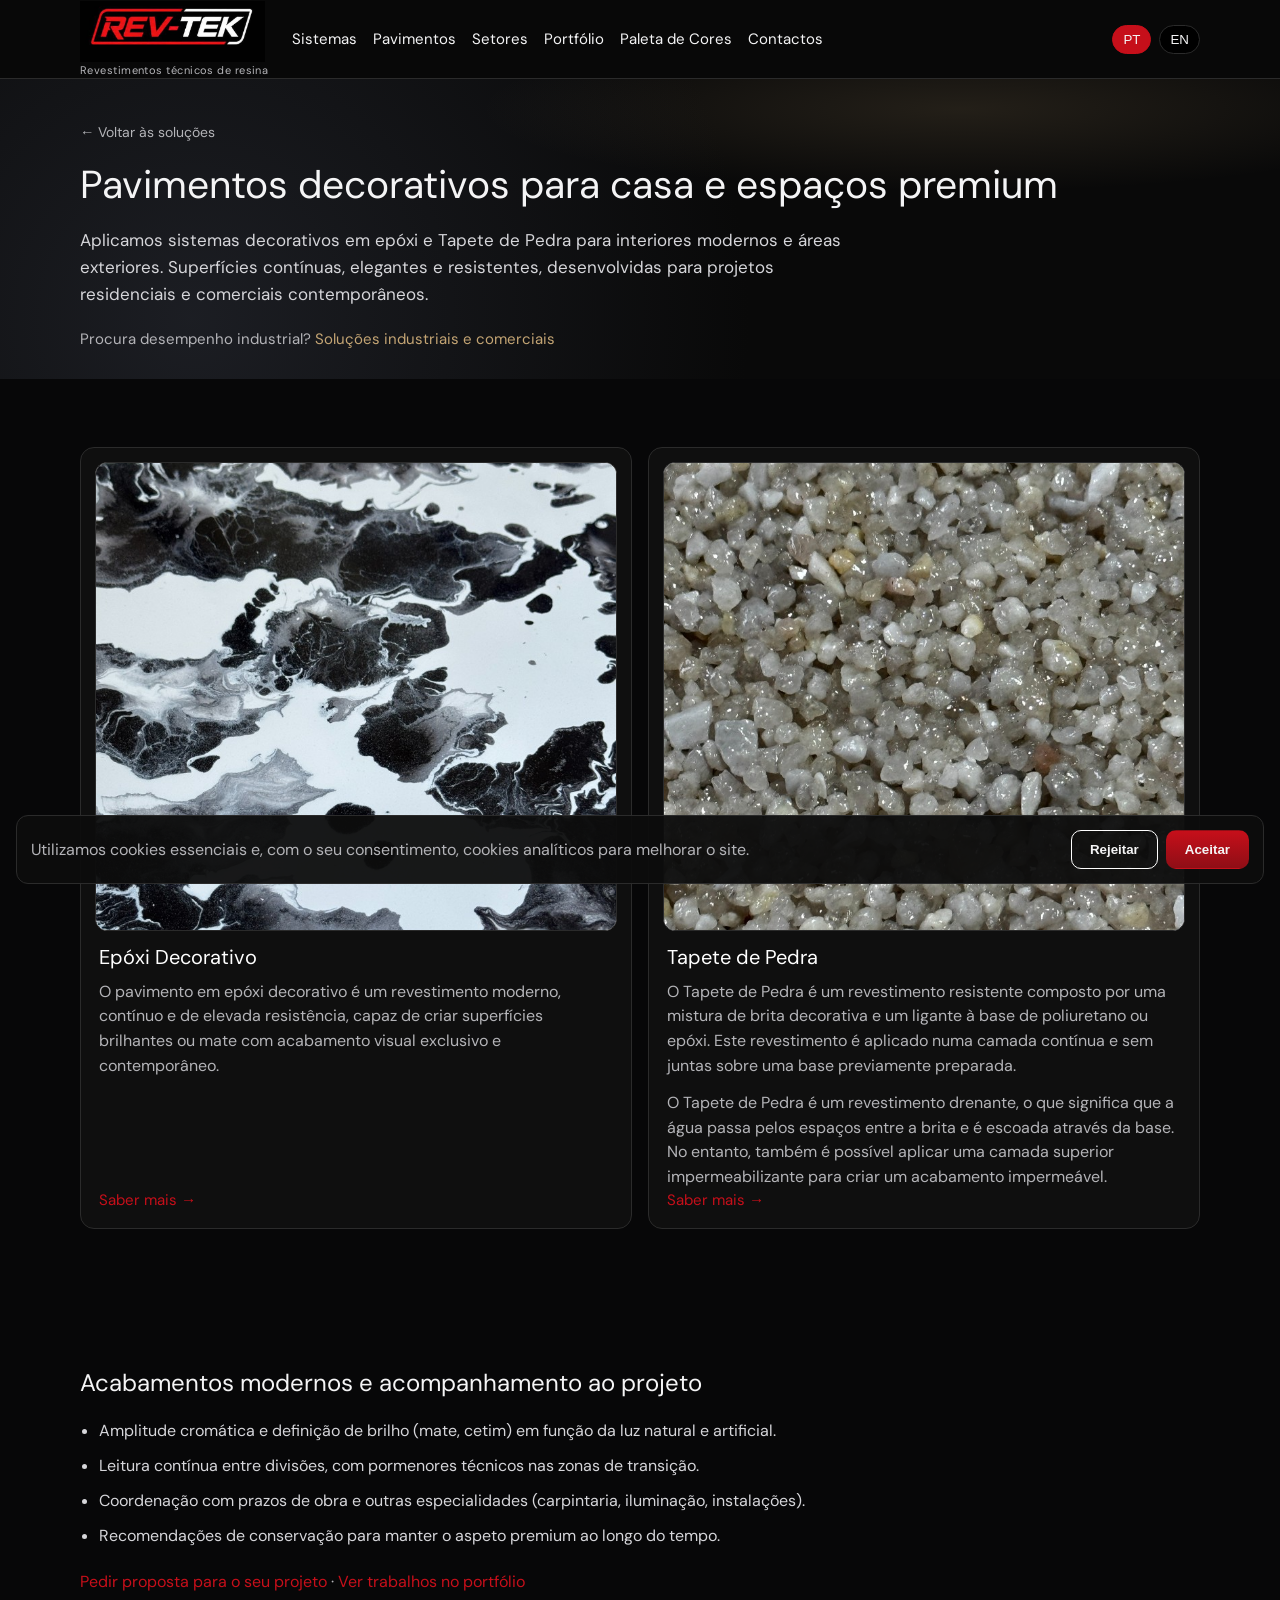
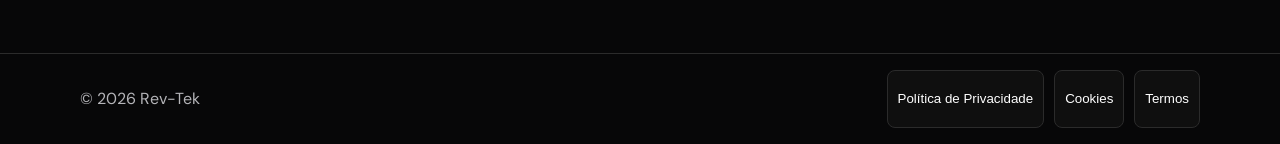
<file: solucoes-residenciais.html>
<!doctype html>
<html lang="pt-PT">
  <head>
    <meta charset="UTF-8" />
    <meta name="viewport" content="width=device-width, initial-scale=1.0" />
    <title>Pavimentos Decorativos em Epóxi e Stone Carpet | REV-TEK</title>
    <meta
      name="description"
      content="Pavimentos decorativos para casa e exteriores. Epóxi decorativo e Stone Carpet (Tapete de Pedra) com acabamento premium em Portugal."
    />
    <meta name="robots" content="index, follow, max-image-preview:large" />
    <link rel="canonical" href="https://www.rev-tek.pt/solucoes-residenciais" />
    <link rel="alternate" hreflang="pt-PT" href="https://www.rev-tek.pt/solucoes-residenciais" />
    <link rel="alternate" hreflang="en" href="https://www.rev-tek.pt/solucoes-residenciais" />
    <link rel="alternate" hreflang="x-default" href="https://www.rev-tek.pt/solucoes-residenciais" />
    <meta property="og:locale" content="pt_PT" />
    <meta property="og:locale:alternate" content="en_GB" />
    <meta property="og:url" content="https://www.rev-tek.pt/solucoes-residenciais" />
    <meta property="og:type" content="website" />
    <meta property="og:title" content="Pavimentos Decorativos em Epóxi e Tapete de Pedra | REV-TEK" />
    <meta
      property="og:description"
      content="Pavimentos decorativos, epóxi decorativo e Tapete de Pedra: revestimentos contínuos para interiores modernos, exteriores e projetos residenciais premium."
    />
    <meta property="og:image" content="https://www.rev-tek.pt/assets/logo.png" />
    <meta name="twitter:card" content="summary_large_image" />
    <meta name="theme-color" content="#090909" />
    <link rel="icon" href="./favicon/favicon.ico" sizes="any" />
    <link rel="icon" href="./favicon/favicon-32x32.png" type="image/png" sizes="32x32" />
    <link rel="apple-touch-icon" href="./favicon/favicon-180x180.png" />
    <script type="application/ld+json">
      {
        "@context": "https://schema.org",
        "@type": "WebPage",
        "@id": "https://www.rev-tek.pt/solucoes-residenciais#pagina",
        "name": "Pavimentos decorativos para casa e espaços premium",
        "url": "https://www.rev-tek.pt/solucoes-residenciais",
        "description": "Pavimentos decorativos em epóxi decorativo e Tapete de Pedra: revestimentos contínuos para interiores modernos, exteriores e projetos residenciais em Portugal.",
        "inLanguage": "pt-PT",
        "isPartOf": { "@type": "WebSite", "name": "Rev-Tek", "url": "https://www.rev-tek.pt/" }
      }
    </script>
    <link rel="stylesheet" href="./styles.css?v=20260511" />
  </head>
  <body
    data-page-title-pt="Pavimentos Decorativos em Epóxi e Stone Carpet | REV-TEK"
    data-page-title-en="Decorative Epoxy and Stone Carpet Flooring | REV-TEK"
    data-page-desc-pt="Pavimentos decorativos para casa e exteriores. Epóxi decorativo e Stone Carpet (Tapete de Pedra) com acabamento premium em Portugal."
    data-page-desc-en="Decorative flooring solutions for homes, modern interiors and outdoor areas. Decorative epoxy and Stone Carpet systems with a premium finish."
  >
    <header class="topbar">
      <div class="container topbar-inner">
        <div class="logo-wrap">
          <a href="./index.html"><img src="./assets/logo.png" alt="Rev-Tek" class="logo" /></a>
          <span class="logo-tagline" data-i18n="common.logoTagline">Revestimentos técnicos de resina</span>
        </div>
        <button class="burger" id="burger" aria-label="Abrir menu" data-i18n-aria="common.openMenu">
          <span></span><span></span><span></span>
        </button>
        <nav class="menu" id="menu">
          <a href="./index.html#solucoes" data-i18n="menu.systems">Sistemas</a>
          <a href="./index.html#solucoes" data-i18n="menu.flooring">Pavimentos</a>
          <a href="./index.html#setores" data-i18n="menu.sectors">Setores</a>
          <a href="./portfolio.html" data-i18n="menu.portfolio">Portfólio</a>
          <a href="./paleta-de-cores.html" data-i18n="menu.palette">Paleta de Cores</a>
          <a href="./index.html#contactos" data-i18n="menu.contact">Contactos</a>
        </nav>
        <div class="lang-switcher">
          <button class="lang-btn active" data-lang="pt">PT</button>
          <button class="lang-btn" data-lang="en">EN</button>
        </div>
      </div>
    </header>

    <main>
      <section class="subpage-hero subpage-hero--residential">
        <div class="container">
          <a href="./index.html#solucoes" class="back-link" data-i18n="common.backSolutions">← Voltar às soluções</a>
          <h1 data-i18n="solres.hero.title">Pavimentos decorativos para casa e espaços premium</h1>
          <p class="subpage-lead" data-i18n="solres.hero.lead">
            Aplicamos sistemas decorativos em epóxi e Tapete de Pedra para interiores modernos e áreas exteriores.
            Superfícies contínuas, elegantes e resistentes, desenvolvidas para projetos residenciais e comerciais
            contemporâneos.
          </p>
          <p class="subpage-crosslinks">
            <span data-i18n="solres.crosslinks.label">Procura desempenho industrial?</span>
            <a href="./solucoes-industriais.html" data-i18n="solind.title">Soluções industriais e comerciais</a>
          </p>
        </div>
      </section>

      <section class="section" id="sistemas-decorativos">
        <div class="container">
          <div class="solucoes-row solucoes-row--pair">
            <a class="card sol-card sol-card-decor" href="./epoxi-decorativo.html">
              <div class="sol-card-visual" aria-hidden="true">
                <img
                  src="./assets/epoxi-decorativo-card.png"
                  alt="Pavimento em epóxi decorativo com efeito mármore preto e branco, superfície contínua e brilhante."
                  width="768"
                  height="1024"
                  loading="lazy"
                  decoding="async"
                />
              </div>
              <h3 data-i18n="epdec.title">Epóxi Decorativo</h3>
              <p data-i18n="solres.card.epdec.text">
                O pavimento em epóxi decorativo é um revestimento moderno, contínuo e de elevada resistência, capaz de
                criar superfícies brilhantes ou mate com acabamento visual exclusivo e contemporâneo.
              </p>
              <span class="sol-card-cta" data-i18n="solres.card.cta">Saber mais →</span>
            </a>
            <a class="card sol-card sol-card-tapete" href="./tapete-de-pedra.html">
              <div class="sol-card-visual" aria-hidden="true">
                <img
                  src="./assets/tapete-pedra-card.png"
                  alt="Tapete de Pedra: brita decorativa ligada com resina, textura contínua e aspeto mineral."
                  width="768"
                  height="1024"
                  loading="lazy"
                  decoding="async"
                />
              </div>
              <h3 data-i18n="tapete.title">Tapete de Pedra</h3>
              <div class="sol-card__body">
                <p data-i18n="solres.card.tapete.text1">
                  O Tapete de Pedra é um revestimento resistente composto por uma mistura de brita decorativa e um
                  ligante à base de poliuretano ou epóxi. Este revestimento é aplicado numa camada contínua e sem juntas
                  sobre uma base previamente preparada.
                </p>
                <p data-i18n="solres.card.tapete.text2">
                  O Tapete de Pedra é um revestimento drenante, o que significa que a água passa pelos espaços entre a
                  brita e é escoada através da base. No entanto, também é possível aplicar uma camada superior
                  impermeabilizante para criar um acabamento impermeável.
                </p>
              </div>
              <span class="sol-card-cta" data-i18n="solres.card.cta">Saber mais →</span>
            </a>
          </div>
        </div>
      </section>

      <section class="section" id="acabamentos">
        <div class="container">
          <h2 data-i18n="solres.finishes.title">Acabamentos modernos e acompanhamento ao projeto</h2>
          <ul class="bullet-list">
            <li data-i18n="solres.finishes.item1">Amplitude cromática e definição de brilho (mate, cetim) em função da luz natural e artificial.</li>
            <li data-i18n="solres.finishes.item2">Leitura contínua entre divisões, com pormenores técnicos nas zonas de transição.</li>
            <li data-i18n="solres.finishes.item3">Coordenação com prazos de obra e outras especialidades (carpintaria, iluminação, instalações).</li>
            <li data-i18n="solres.finishes.item4">Recomendações de conservação para manter o aspeto premium ao longo do tempo.</li>
          </ul>
          <p class="systems-hub-link" style="margin-top: 1.25rem" data-i18n-html="solres.finishes.links">
            <a href="./index.html#orcamento">Pedir proposta para o seu projeto</a>
            <span aria-hidden="true"> · </span>
            <a href="./portfolio.html">Ver trabalhos no portfólio</a>
          </p>
        </div>
      </section>
    </main>

    <footer class="footer">
      <div class="container footer-inner">
        <p>© <span id="year"></span> Rev-Tek</p>
        <div class="legal-links">
          <button class="legal-btn" data-legal="privacy" data-i18n="common.legal.privacy">Política de Privacidade</button>
          <button class="legal-btn" data-legal="cookies" data-i18n="common.legal.cookies">Cookies</button>
          <button class="legal-btn" data-legal="terms" data-i18n="common.legal.terms">Termos</button>
        </div>
      </div>
    </footer>

    <dialog id="legalDialog">
      <h3 id="legalTitle"></h3>
      <p id="legalBody"></p>
      <button class="btn btn-primary" id="closeLegal" data-i18n="common.close">Fechar</button>
    </dialog>

    <div class="cookie-banner" id="cookieBanner" hidden>
      <p data-i18n="cookies.bannerText">
        Utilizamos cookies essenciais e, com o seu consentimento, cookies analíticos para melhorar o site.
      </p>
      <div class="cookie-actions">
        <button class="btn btn-outline" id="cookieReject" data-i18n="cookies.reject">Rejeitar</button>
        <button class="btn btn-primary" id="cookieAccept" data-i18n="cookies.accept">Aceitar</button>
      </div>
    </div>

    <script src="./script.js"></script>
    <script src="./i18n-pages.js"></script>
</body>
</html>
</file>
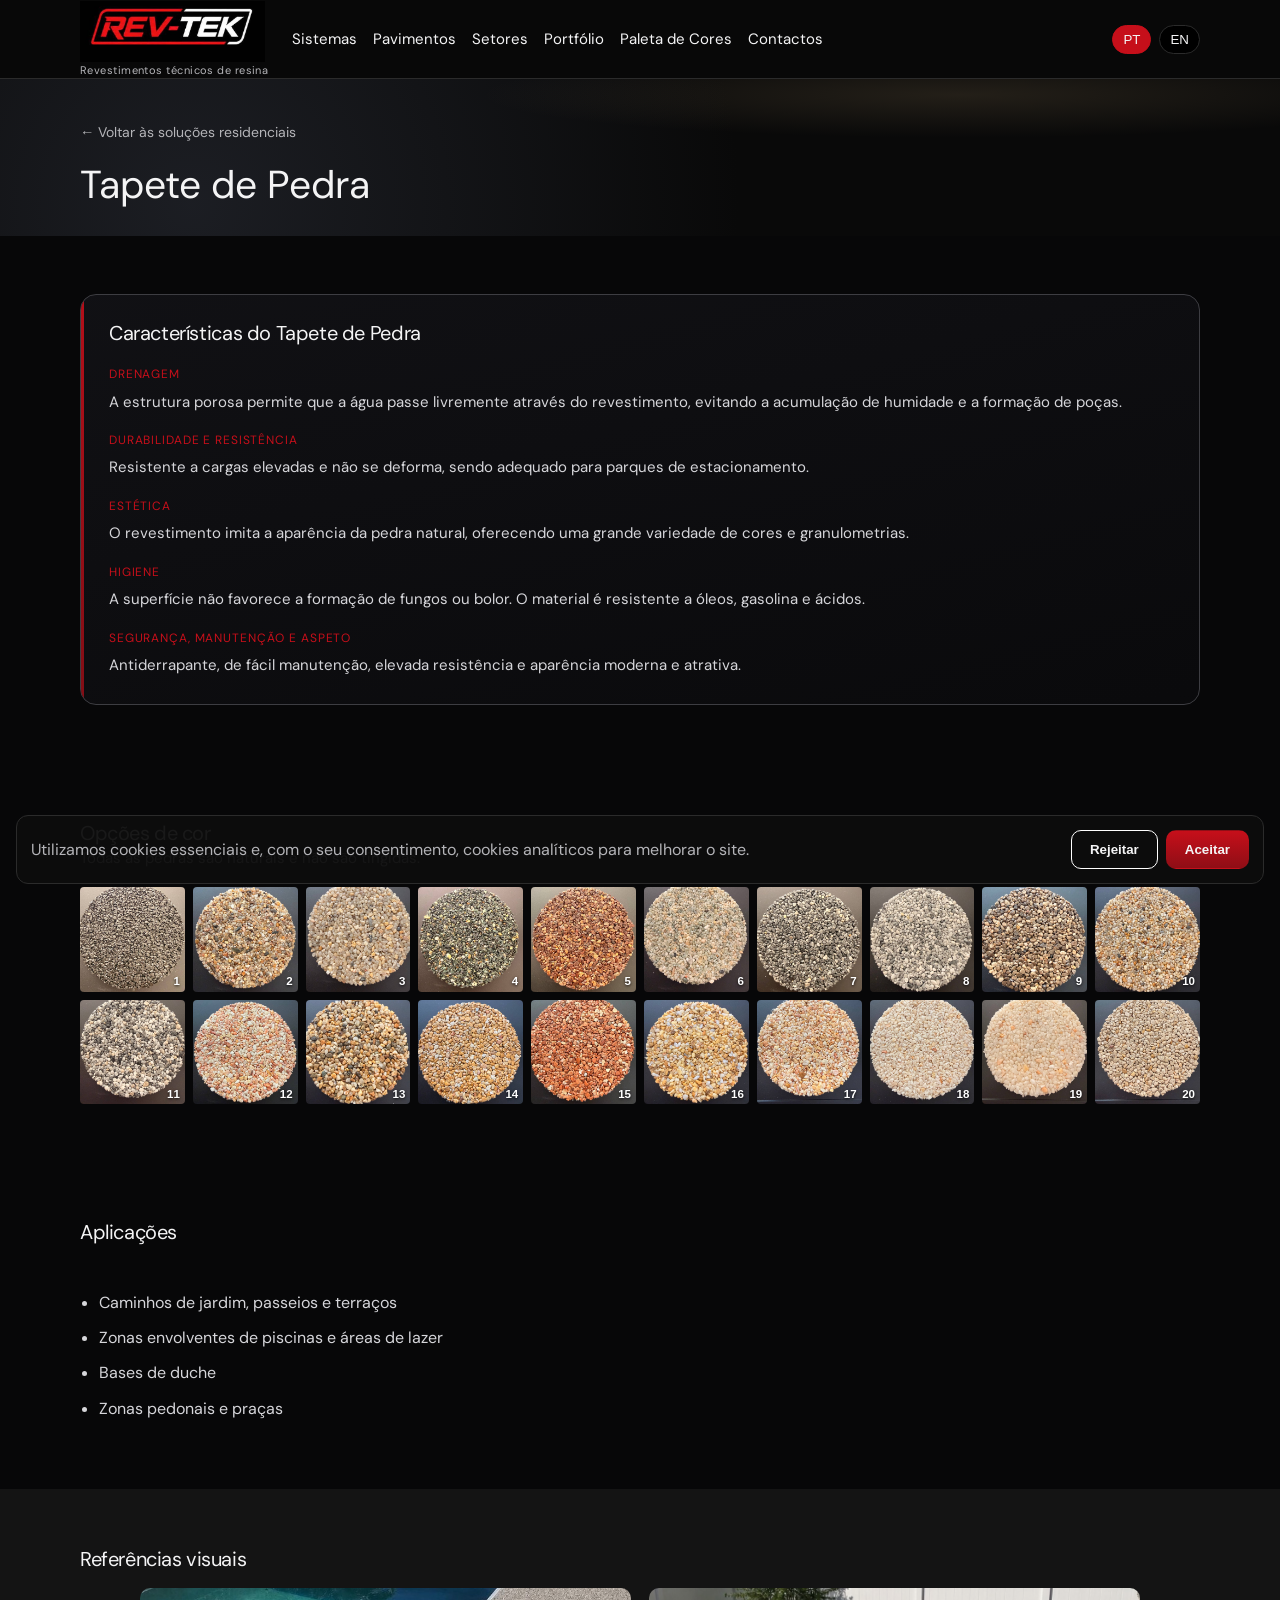
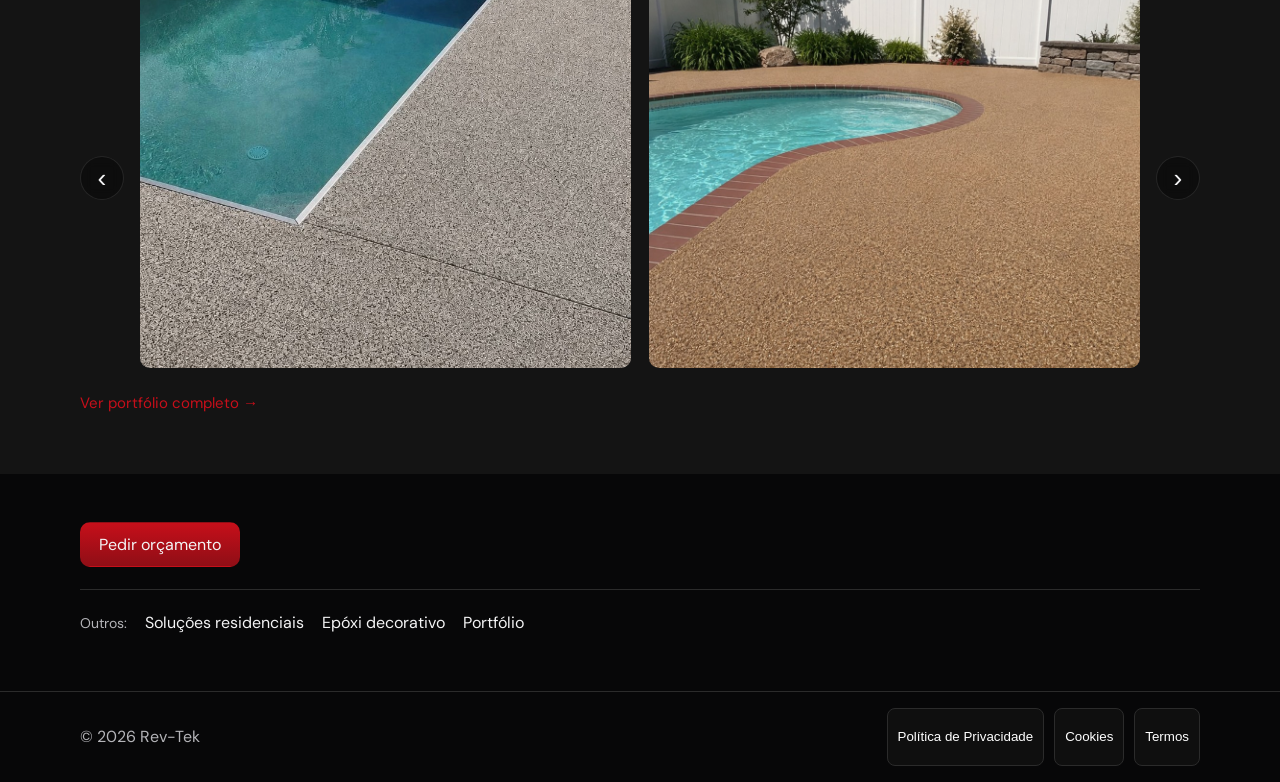
<file: tapete-de-pedra.html>
<!doctype html>
<html lang="pt-PT">
  <head>
    <meta charset="UTF-8" />
    <meta name="viewport" content="width=device-width, initial-scale=1.0" />
    <title>Tapete de Pedra (Stone Carpet) | Pavimento drenante | Rev-Tek Portugal</title>
    <meta
      name="description"
      content="Tapete de Pedra (Stone Carpet) — pavimento drenante em pedra natural, durabilidade e 20 opções de cor. Aplicações exteriores. Projetos na Costa da Caparica e Sesimbra."
    />
    <meta name="robots" content="index, follow, max-image-preview:large" />
    <link rel="canonical" href="https://www.rev-tek.pt/tapete-de-pedra" />
    <link rel="alternate" hreflang="pt-PT" href="https://www.rev-tek.pt/tapete-de-pedra" />
    <link rel="alternate" hreflang="en" href="https://www.rev-tek.pt/tapete-de-pedra" />
    <link rel="alternate" hreflang="x-default" href="https://www.rev-tek.pt/tapete-de-pedra" />
    <meta property="og:locale" content="pt_PT" />
    <meta property="og:locale:alternate" content="en_GB" />
    <meta property="og:url" content="https://www.rev-tek.pt/tapete-de-pedra" />
    <meta property="og:type" content="website" />
    <meta property="og:title" content="Tapete de Pedra (Stone Carpet) | Rev-Tek Portugal" />
    <meta
      property="og:description"
      content="Stone Carpet / Tapete de Pedra — revestimento contínuo com brita natural e resina. 20 opções de cor em pedra não tingida. Costa da Caparica e Sesimbra."
    />
    <meta property="og:image" content="https://www.rev-tek.pt/assets/portfolio-tapete-costa-caparica.png" />
    <meta name="twitter:card" content="summary_large_image" />
    <meta name="theme-color" content="#090909" />
    <link rel="icon" href="./favicon/favicon.ico" sizes="any" />
    <link rel="icon" href="./favicon/favicon-32x32.png" type="image/png" sizes="32x32" />
    <link rel="apple-touch-icon" href="./favicon/favicon-180x180.png" />
    <script type="application/ld+json">
      {
        "@context": "https://schema.org",
        "@graph": [
          {
            "@type": "WebPage",
            "@id": "https://www.rev-tek.pt/tapete-de-pedra#pagina",
            "name": "Tapete de Pedra (Stone Carpet)",
            "alternateName": ["Stone Carpet", "Tapete de Pedra"],
            "url": "https://www.rev-tek.pt/tapete-de-pedra",
            "description": "Tapete de Pedra (Stone Carpet) — drenagem, durabilidade, estética mineral, opções de cor em pedra natural e aplicações exteriores. Projetos na Costa da Caparica e Sesimbra.",
            "inLanguage": "pt-PT",
            "isPartOf": { "@type": "WebSite", "name": "Rev-Tek", "url": "https://www.rev-tek.pt/" }
          },
          {
            "@type": "ItemList",
            "@id": "https://www.rev-tek.pt/tapete-de-pedra#cores",
            "name": "Opções de cor em pedra natural — Tapete de Pedra",
            "numberOfItems": 20,
            "itemListElement": [
              { "@type": "ListItem", "position": 1, "item": "https://www.rev-tek.pt/assets/tapete-cores/01.png" },
              { "@type": "ListItem", "position": 2, "item": "https://www.rev-tek.pt/assets/tapete-cores/02.png" },
              { "@type": "ListItem", "position": 3, "item": "https://www.rev-tek.pt/assets/tapete-cores/03.png" },
              { "@type": "ListItem", "position": 4, "item": "https://www.rev-tek.pt/assets/tapete-cores/04.png" },
              { "@type": "ListItem", "position": 5, "item": "https://www.rev-tek.pt/assets/tapete-cores/05.png" },
              { "@type": "ListItem", "position": 6, "item": "https://www.rev-tek.pt/assets/tapete-cores/06.png" },
              { "@type": "ListItem", "position": 7, "item": "https://www.rev-tek.pt/assets/tapete-cores/07.png" },
              { "@type": "ListItem", "position": 8, "item": "https://www.rev-tek.pt/assets/tapete-cores/08.png" },
              { "@type": "ListItem", "position": 9, "item": "https://www.rev-tek.pt/assets/tapete-cores/09.png" },
              { "@type": "ListItem", "position": 10, "item": "https://www.rev-tek.pt/assets/tapete-cores/10.png" },
              { "@type": "ListItem", "position": 11, "item": "https://www.rev-tek.pt/assets/tapete-cores/11.png" },
              { "@type": "ListItem", "position": 12, "item": "https://www.rev-tek.pt/assets/tapete-cores/12.png" },
              { "@type": "ListItem", "position": 13, "item": "https://www.rev-tek.pt/assets/tapete-cores/13.png" },
              { "@type": "ListItem", "position": 14, "item": "https://www.rev-tek.pt/assets/tapete-cores/14.png" },
              { "@type": "ListItem", "position": 15, "item": "https://www.rev-tek.pt/assets/tapete-cores/15.png" },
              { "@type": "ListItem", "position": 16, "item": "https://www.rev-tek.pt/assets/tapete-cores/16.png" },
              { "@type": "ListItem", "position": 17, "item": "https://www.rev-tek.pt/assets/tapete-cores/17.png" },
              { "@type": "ListItem", "position": 18, "item": "https://www.rev-tek.pt/assets/tapete-cores/18.png" },
              { "@type": "ListItem", "position": 19, "item": "https://www.rev-tek.pt/assets/tapete-cores/19.png" },
              { "@type": "ListItem", "position": 20, "item": "https://www.rev-tek.pt/assets/tapete-cores/20.png" }
            ]
          }
        ]
      }
    </script>
    <link rel="stylesheet" href="./styles.css?v=20260702" />
  </head>
  <body
    data-page-title-pt="Tapete de Pedra (Stone Carpet) | Pavimento drenante | Rev-Tek Portugal"
    data-page-title-en="Stone Carpet | Draining flooring | Rev-Tek Portugal"
    data-page-desc-pt="Tapete de Pedra (Stone Carpet) — pavimento drenante em pedra natural, durabilidade e 20 opções de cor. Aplicações exteriores. Costa da Caparica e Sesimbra."
    data-page-desc-en="Stone Carpet - drainage, durability, mineral aesthetics and natural stone colour options. Outdoor applications. Projects in Costa da Caparica and Sesimbra."
  >
    <header class="topbar">
      <div class="container topbar-inner">
        <div class="logo-wrap">
          <a href="./index.html"><img src="./assets/logo.png" alt="Rev-Tek" class="logo" /></a>
          <span class="logo-tagline" data-i18n="common.logoTagline">Revestimentos técnicos de resina</span>
        </div>
        <button class="burger" id="burger" aria-label="Abrir menu" data-i18n-aria="common.openMenu">
          <span></span><span></span><span></span>
        </button>
        <nav class="menu" id="menu">
          <a href="./index.html#solucoes" data-i18n="menu.systems">Sistemas</a>
          <a href="./index.html#solucoes" data-i18n="menu.flooring">Pavimentos</a>
          <a href="./index.html#setores" data-i18n="menu.sectors">Setores</a>
          <a href="./portfolio.html" data-i18n="menu.portfolio">Portfólio</a>
          <a href="./paleta-de-cores.html" data-i18n="menu.palette">Paleta de Cores</a>
          <a href="./index.html#contactos" data-i18n="menu.contact">Contactos</a>
        </nav>
        <div class="lang-switcher">
          <button class="lang-btn active" data-lang="pt">PT</button>
          <button class="lang-btn" data-lang="en">EN</button>
        </div>
      </div>
    </header>

    <main>
      <section class="subpage-hero subpage-hero--residential">
        <div class="container">
          <a href="./solucoes-residenciais.html" class="back-link" data-i18n="common.backResidential">← Voltar às soluções residenciais</a>
          <h1 data-i18n="tapete.title">Tapete de Pedra</h1>
        </div>
      </section>

      <section class="section" aria-labelledby="tapete-caracteristicas">
        <div class="container epoxi-ficha">
          <div class="epoxi-ficha__vantagens" id="tapete-caracteristicas">
            <h2 class="epoxi-ficha__vantagens-title" data-i18n="tapete.caract.title">Características do Tapete de Pedra</h2>

            <div class="epoxi-ficha__vantagem">
              <h3 class="epoxi-ficha__vantagem-title" data-i18n="tapete.caract.drenagem.title">Drenagem</h3>
              <p data-i18n="tapete.caract.drenagem.text">
                A estrutura porosa permite que a água passe livremente através do revestimento, evitando a acumulação
                de humidade e a formação de poças.
              </p>
            </div>

            <div class="epoxi-ficha__vantagem">
              <h3 class="epoxi-ficha__vantagem-title" data-i18n="tapete.caract.durabilidade.title">Durabilidade e resistência</h3>
              <p data-i18n="tapete.caract.durabilidade.text">
                Resistente a cargas elevadas e não se deforma, sendo adequado para parques de estacionamento.
              </p>
            </div>

            <div class="epoxi-ficha__vantagem">
              <h3 class="epoxi-ficha__vantagem-title" data-i18n="tapete.caract.estetica.title">Estética</h3>
              <p data-i18n="tapete.caract.estetica.text">
                O revestimento imita a aparência da pedra natural, oferecendo uma grande variedade de cores e
                granulometrias.
              </p>
            </div>

            <div class="epoxi-ficha__vantagem">
              <h3 class="epoxi-ficha__vantagem-title" data-i18n="tapete.caract.higiene.title">Higiene</h3>
              <p data-i18n="tapete.caract.higiene.text">
                A superfície não favorece a formação de fungos ou bolor. O material é resistente a óleos, gasolina e
                ácidos.
              </p>
            </div>

            <div class="epoxi-ficha__vantagem">
              <h3 class="epoxi-ficha__vantagem-title" data-i18n="tapete.caract.seguranca.title">Segurança, manutenção e aspeto</h3>
              <p data-i18n="tapete.caract.seguranca.text">
                Antiderrapante, de fácil manutenção, elevada resistência e aparência moderna e atrativa.
              </p>
            </div>
          </div>
        </div>
      </section>

      <section class="section" id="tapete-cores" aria-labelledby="tapete-cores-heading">
        <div class="container">
          <h2 id="tapete-cores-heading" class="epoxi-ficha__tabelas-heading" data-i18n="tapete.cores.title">Opções de cor</h2>
          <p class="tapete-cores-note" data-i18n="tapete.cores.note">Todas as pedras são naturais e não são tingidas.</p>
          <div class="tapete-cores-grid" id="tapeteCoresGrid" role="list" aria-label="Amostras de cor" data-i18n-aria="tapete.cores.gridLabel"></div>
        </div>
      </section>

      <section class="section" aria-labelledby="tapete-aplicacoes">
        <div class="container epoxi-ficha">
          <h2 class="epoxi-ficha__tabelas-heading" id="tapete-aplicacoes" data-i18n="tapete.aplicacoes.title">Aplicações</h2>
          <ul class="bullet-list">
            <li data-i18n="tapete.aplicacoes.item1">Caminhos de jardim, passeios e terraços</li>
            <li data-i18n="tapete.aplicacoes.item2">Zonas envolventes de piscinas e áreas de lazer</li>
            <li data-i18n="tapete.aplicacoes.item3">Bases de duche</li>
            <li data-i18n="tapete.aplicacoes.item4">Zonas pedonais e praças</li>
          </ul>
        </div>
      </section>

      <section class="section dark" id="projetos-tapete" aria-label="Galeria de projetos em Tapete de Pedra" data-i18n-aria="tapete.referencias.ariaLabel">
        <div class="container">
          <h2 class="epoxi-ficha__tabelas-heading" style="margin-bottom: 1rem" data-i18n="tapete.referencias.title">Referências visuais</h2>
          <div class="mma-projetos" id="tapeteProjetosCarousel">
            <button
              type="button"
              class="mma-projetos__arrow mma-projetos__arrow--prev"
              aria-controls="tapeteProjetosTrack"
              aria-label="Projeto anterior"
              data-i18n-aria="common.prevProject"
            >
              <span aria-hidden="true">‹</span>
            </button>
            <div class="mma-projetos__viewport">
              <div class="mma-projetos__track" id="tapeteProjetosTrack" role="list"></div>
            </div>
            <button
              type="button"
              class="mma-projetos__arrow mma-projetos__arrow--next"
              aria-controls="tapeteProjetosTrack"
              aria-label="Projeto seguinte"
              data-i18n-aria="common.nextProject"
            >
              <span aria-hidden="true">›</span>
            </button>
          </div>
          <p class="mma-projetos__footer">
            <a href="./portfolio.html" class="mma-projetos__portfolio-link" data-i18n="common.viewPortfolio">Ver portfólio completo →</a>
          </p>
        </div>
      </section>

      <section class="section">
        <div class="container">
          <p style="margin: 0 0 16px;">
            <a href="./index.html#orcamento" class="btn btn-primary" data-i18n="common.quote">Pedir orçamento</a>
          </p>
          <div class="related-systems">
            <span data-i18n="common.other">Outros:</span>
            <a href="./solucoes-residenciais.html" data-i18n="solres.title">Soluções residenciais</a>
            <a href="./epoxi-decorativo.html" data-i18n="tapete.related.epdec">Epóxi decorativo</a>
            <a href="./portfolio.html" data-i18n="menu.portfolio">Portfólio</a>
          </div>
        </div>
      </section>
    </main>

    <footer class="footer">
      <div class="container footer-inner">
        <p>© <span id="year"></span> Rev-Tek</p>
        <div class="legal-links">
          <button class="legal-btn" data-legal="privacy" data-i18n="common.legal.privacy">Política de Privacidade</button>
          <button class="legal-btn" data-legal="cookies" data-i18n="common.legal.cookies">Cookies</button>
          <button class="legal-btn" data-legal="terms" data-i18n="common.legal.terms">Termos</button>
        </div>
      </div>
    </footer>

    <dialog id="legalDialog">
      <h3 id="legalTitle"></h3>
      <p id="legalBody"></p>
      <button class="btn btn-primary" id="closeLegal" data-i18n="common.close">Fechar</button>
    </dialog>

    <div class="cookie-banner" id="cookieBanner" hidden>
      <p data-i18n="cookies.bannerText">
        Utilizamos cookies essenciais e, com o seu consentimento, cookies analíticos para melhorar o site.
      </p>
      <div class="cookie-actions">
        <button class="btn btn-outline" id="cookieReject" data-i18n="cookies.reject">Rejeitar</button>
        <button class="btn btn-primary" id="cookieAccept" data-i18n="cookies.accept">Aceitar</button>
      </div>
    </div>

    <dialog id="lightboxDialog" class="lightbox-dialog">
      <button type="button" id="lightboxClose" class="lightbox-close" aria-label="Fechar imagem" data-i18n-aria="common.closeImage">×</button>
      <img id="lightboxImage" alt="" />
    </dialog>

    <script src="./script.js"></script>
    <script src="./i18n-pages.js"></script>
</body>
</html>
</file>
<file: styles.css>
@font-face {
  font-family: "RevTekCustom";
  src: url("./assets/fonts/brand-font.ttf") format("truetype");
  font-weight: 100 900;
  font-style: normal;
  font-display: swap;
}

:root {
  --bg: #070708;
  --bg-soft: #141414;
  --fg: #f4f4f5;
  --muted: #b4b4b8;
  --muted-bright: #d6d6da;
  --red: #c60f1a;
  --red-deep: #8f0e16;
  --red-glow: rgba(198, 15, 26, 0.35);
  --line: #2b2b2b;
  --line-bright: #3d3d42;
  --hero-accent: rgba(198, 15, 26, 0.12);
  --residential-warm: #c4a574;
  --residential-warm-dim: rgba(196, 165, 116, 0.22);
  --residential-bg: #121318;
  --residential-fg: #f0ece4;
}

* {
  box-sizing: border-box;
}

html,
body {
  margin: 0;
  font-family: "RevTekCustom", "Segoe UI", Arial, sans-serif;
  background: var(--bg);
  color: var(--fg);
  scroll-behavior: smooth;
}

.container {
  width: min(1120px, 92%);
  margin: 0 auto;
}

.topbar {
  position: sticky;
  top: 0;
  z-index: 20;
  background: #090909e6;
  backdrop-filter: blur(4px);
  border-bottom: 1px solid var(--line);
}

.topbar-inner {
  min-height: 78px;
  display: flex;
  align-items: center;
  gap: 24px;
}

.logo {
  width: 185px;
  height: auto;
}

.logo-wrap {
  display: flex;
  flex-direction: column;
}

.logo-tagline {
  font-size: 0.7rem;
  color: var(--muted);
  letter-spacing: 0.04em;
  display: block;
  margin-top: -4px;
}

.menu {
  display: flex;
  gap: 16px;
  flex-wrap: wrap;
}

.menu a {
  color: var(--fg);
  text-decoration: none;
  font-size: 0.95rem;
}

.menu a:hover {
  color: var(--red);
}

.lang-switcher {
  margin-left: auto;
  display: flex;
  gap: 8px;
}

.lang-btn {
  border: 1px solid var(--line);
  background: #000;
  color: var(--fg);
  padding: 6px 10px;
  border-radius: 999px;
  cursor: pointer;
}

.lang-btn.active {
  background: var(--red);
  border-color: var(--red);
}

.hero {
  position: relative;
  padding: clamp(4.25rem, 10vw, 6.5rem) 0 clamp(3.5rem, 7vw, 5rem);
  overflow: hidden;
  background: var(--bg);
}

.hero-backdrop {
  position: absolute;
  inset: 0;
  pointer-events: none;
  background:
    radial-gradient(ellipse 90% 70% at 12% 18%, rgba(198, 15, 26, 0.14) 0%, transparent 52%),
    radial-gradient(ellipse 60% 50% at 88% 72%, rgba(60, 20, 24, 0.35) 0%, transparent 45%),
    linear-gradient(180deg, #0a0a0c 0%, var(--bg) 38%, #060607 100%);
}

.hero-backdrop::before {
  content: "";
  position: absolute;
  inset: 0;
  opacity: 0.4;
  background-image:
    linear-gradient(rgba(255, 255, 255, 0.028) 1px, transparent 1px),
    linear-gradient(90deg, rgba(255, 255, 255, 0.028) 1px, transparent 1px);
  background-size: 48px 48px;
  mask-image: radial-gradient(ellipse 85% 75% at 50% 40%, #000 20%, transparent 75%);
}

.hero-inner {
  position: relative;
  z-index: 1;
}

.hero-grid {
  display: grid;
  grid-template-columns: minmax(0, 1.12fr) minmax(280px, 0.88fr);
  gap: clamp(2rem, 5vw, 3.75rem);
  align-items: stretch;
}

.hero-copy {
  max-width: 38rem;
}

.hero-eyebrow {
  margin: 0 0 1.1rem;
  font-size: 0.6875rem;
  font-weight: 600;
  letter-spacing: 0.16em;
  text-transform: uppercase;
  color: var(--muted);
  line-height: 1.45;
  animation: hero-fade-up 0.7s ease both;
}

.hero-copy h1 {
  margin: 0 0 1.35rem;
  font-size: clamp(2.125rem, 4.8vw + 0.6rem, 3.45rem);
  font-weight: 600;
  line-height: 1.07;
  letter-spacing: -0.028em;
  color: var(--fg);
  text-wrap: balance;
  animation: hero-fade-up 0.75s ease 0.06s both;
}

.hero-lead {
  margin: 0 0 1.5rem;
  font-size: clamp(1.02rem, 1.1vw + 0.92rem, 1.1875rem);
  line-height: 1.62;
  color: var(--muted-bright);
  max-width: 36rem;
  animation: hero-fade-up 0.75s ease 0.12s both;
}

.hero-trust-chips {
  list-style: none;
  margin: 0 0 1.75rem;
  padding: 0;
  display: flex;
  flex-wrap: wrap;
  gap: 0.5rem 0.625rem;
  animation: hero-fade-up 0.75s ease 0.18s both;
}

.hero-trust-chips li {
  margin: 0;
  padding: 0.45rem 0.85rem;
  font-size: 0.8125rem;
  font-weight: 500;
  letter-spacing: 0.01em;
  color: var(--muted-bright);
  border: 1px solid var(--line-bright);
  border-radius: 6px;
  background: rgba(255, 255, 255, 0.02);
  transition: border-color 0.2s ease, background 0.2s ease;
}

.hero-trust-chips li:hover {
  border-color: rgba(198, 15, 26, 0.45);
  background: var(--hero-accent);
}

.hero-cta-row {
  display: flex;
  flex-wrap: wrap;
  align-items: center;
  gap: 0.75rem 1rem;
  margin-bottom: 0.85rem;
  animation: hero-fade-up 0.75s ease 0.22s both;
}

.hero-cta-note {
  margin: 0;
  animation: hero-fade-up 0.75s ease 0.26s both;
}

.hero-subtle-link {
  font-size: 0.9rem;
  color: var(--muted);
  text-decoration: none;
  border-bottom: 1px solid transparent;
  transition: color 0.2s ease, border-color 0.2s ease;
}

.hero-subtle-link:hover {
  color: var(--fg);
  border-bottom-color: rgba(198, 15, 26, 0.55);
}

.hero-aside {
  display: flex;
  align-items: stretch;
  animation: hero-fade-up 0.85s ease 0.15s both;
}

.hero-panel {
  flex: 1;
  display: flex;
  flex-direction: column;
  padding: clamp(1.35rem, 3vw, 1.75rem);
  border-radius: 14px;
  border: 1px solid var(--line-bright);
  background: linear-gradient(145deg, rgba(22, 22, 26, 0.92) 0%, rgba(10, 10, 12, 0.96) 100%);
  box-shadow:
    0 0 0 1px rgba(255, 255, 255, 0.04) inset,
    0 24px 48px -24px rgba(0, 0, 0, 0.65);
  backdrop-filter: blur(10px);
  position: relative;
  overflow: hidden;
}

.hero-panel::before {
  content: "";
  position: absolute;
  top: 0;
  left: 0;
  width: 3px;
  height: 100%;
  background: linear-gradient(180deg, var(--red) 0%, var(--red-deep) 100%);
  opacity: 0.95;
}

.hero-panel-label {
  margin: 0 0 1.1rem;
  padding-left: 0.85rem;
  font-size: 0.6875rem;
  font-weight: 700;
  letter-spacing: 0.14em;
  text-transform: uppercase;
  color: var(--red);
}

.hero-panel-list {
  list-style: none;
  margin: 0 0 auto;
  padding: 0 0 1.25rem 0.85rem;
  flex: 1;
}

.hero-panel-list li {
  position: relative;
  margin: 0 0 0.95rem;
  padding-left: 1.1rem;
  font-size: 0.9375rem;
  line-height: 1.55;
  color: var(--muted-bright);
}

.hero-panel-list li:last-child {
  margin-bottom: 0;
}

.hero-panel-list li::before {
  content: "";
  position: absolute;
  left: 0;
  top: 0.55em;
  width: 5px;
  height: 5px;
  border-radius: 1px;
  background: var(--red);
  opacity: 0.85;
}

.hero-panel-visual {
  margin: 0 0 1.1rem;
  padding: 0;
  border-radius: 10px;
  overflow: hidden;
  border: 1px solid var(--line);
  background: #0a0a0c;
  line-height: 0;
}

.hero-panel-visual img {
  width: 100%;
  height: auto;
  display: block;
}

.hero-panel-stats {
  display: grid;
  grid-template-columns: 1fr 1fr;
  gap: 0.75rem;
  padding: 1rem 0.85rem 0;
  margin-top: 0.25rem;
  border-top: 1px solid var(--line);
}

.hero-stat {
  display: flex;
  flex-direction: column;
  gap: 0.2rem;
}

.hero-stat-value {
  font-size: 1.65rem;
  font-weight: 700;
  letter-spacing: -0.03em;
  color: var(--fg);
  line-height: 1;
}

.hero-stat-value--pt {
  font-size: 1.35rem;
  letter-spacing: 0.08em;
}

.hero-stat-label {
  font-size: 0.78rem;
  line-height: 1.4;
  color: var(--muted);
}

.hero-stat--experience {
  justify-content: center;
}

.hero-stat-label--experience {
  font-size: 0.875rem;
  line-height: 1.45;
  color: var(--muted-bright);
  font-weight: 500;
}

.btn-hero-primary {
  padding: 0.9rem 1.45rem;
  font-size: 0.9375rem;
  letter-spacing: 0.02em;
  border-radius: 8px;
  box-shadow: 0 1px 0 rgba(255, 255, 255, 0.12) inset, 0 12px 32px -8px var(--red-glow);
  transition: transform 0.2s ease, box-shadow 0.2s ease, filter 0.2s ease;
}

.btn-hero-primary:hover {
  transform: translateY(-2px);
  box-shadow: 0 1px 0 rgba(255, 255, 255, 0.14) inset, 0 16px 40px -10px var(--red-glow);
  filter: brightness(1.05);
}

.btn-hero-secondary {
  padding: 0.9rem 1.45rem;
  font-size: 0.9375rem;
  letter-spacing: 0.02em;
  border-radius: 8px;
  border-color: var(--line-bright);
  background: rgba(255, 255, 255, 0.03);
  transition: transform 0.2s ease, border-color 0.2s ease, background 0.2s ease, color 0.2s ease;
}

.btn-hero-secondary:hover {
  transform: translateY(-2px);
  border-color: rgba(255, 255, 255, 0.35);
  background: rgba(255, 255, 255, 0.06);
  color: var(--fg);
}

@keyframes hero-fade-up {
  from {
    opacity: 0;
    transform: translateY(14px);
  }
  to {
    opacity: 1;
    transform: translateY(0);
  }
}

@media (prefers-reduced-motion: reduce) {
  .hero-eyebrow,
  .hero-copy h1,
  .hero-lead,
  .hero-trust-chips,
  .hero-cta-row,
  .hero-cta-note,
  .hero-aside {
    animation: none;
  }

  .btn-hero-primary:hover,
  .btn-hero-secondary:hover {
    transform: none;
  }
}

h1,
h2,
h3 {
  margin-top: 0;
}

h1 {
  font-size: clamp(2rem, 5vw, 3.1rem);
}

p {
  color: var(--muted);
  line-height: 1.6;
}

.cta-row {
  display: flex;
  gap: 12px;
  flex-wrap: wrap;
}

.btn {
  border: 1px solid transparent;
  text-decoration: none;
  color: var(--fg);
  padding: 11px 18px;
  border-radius: 10px;
  cursor: pointer;
  font-weight: 600;
}

.btn-primary {
  background: linear-gradient(180deg, var(--red), var(--red-deep));
}

.btn-outline {
  border-color: #fff;
  background: transparent;
}

.section {
  padding: 58px 0;
}

.dark {
  background: var(--bg-soft);
}

.cards {
  display: grid;
  grid-template-columns: repeat(auto-fit, minmax(240px, 1fr));
  gap: 15px;
}

.card {
  border: 1px solid var(--line);
  border-radius: 14px;
  padding: 18px;
  background: #0f0f0f;
}

.trabalhamos-mini {
  margin-top: clamp(1.35rem, 3vw, 2rem);
  width: 100%;
  max-width: none;
  margin-left: 0;
  margin-right: 0;
  padding: clamp(1.1rem, 2.5vw, 1.35rem) clamp(1.15rem, 2.5vw, 1.5rem);
  border-radius: 14px;
  border: 1px solid var(--line-bright);
  background: linear-gradient(155deg, rgba(18, 18, 22, 0.75) 0%, rgba(10, 10, 12, 0.96) 100%);
  box-sizing: border-box;
}

.trabalhamos-mini__title {
  margin: 0 0 0.9rem;
  font-size: clamp(0.82rem, 0.5vw + 0.74rem, 0.9rem);
  font-weight: 700;
  letter-spacing: 0.08em;
  text-transform: uppercase;
  color: var(--red);
}

.trabalhamos-mini__list {
  list-style: none;
  margin: 0;
  padding: 0;
  display: flex;
  flex-wrap: wrap;
  gap: 0.5rem 1.35rem;
}

.trabalhamos-mini__list li {
  margin: 0;
  font-size: 0.98rem;
  line-height: 1.5;
  color: var(--muted-bright);
  padding-left: 0.85rem;
  position: relative;
}

.trabalhamos-mini__list li::before {
  content: "";
  position: absolute;
  left: 0;
  top: 0.55em;
  width: 5px;
  height: 5px;
  border-radius: 1px;
  background: var(--red);
  opacity: 0.9;
}

.prep-section {
  border-top: 1px solid var(--line);
  background: linear-gradient(180deg, rgba(12, 12, 14, 0.5) 0%, transparent 100%);
}

.prep-section__title {
  margin: 0 0 0.65rem;
  font-size: clamp(1.05rem, 1.1vw + 0.88rem, 1.35rem);
  font-weight: 600;
  letter-spacing: -0.02em;
  line-height: 1.25;
  color: var(--fg);
  max-width: 40rem;
}

.prep-section__lead {
  margin: 0 0 1rem;
  max-width: 44rem;
  font-size: 0.92rem;
  line-height: 1.55;
  color: var(--muted-bright);
}

.prep-checklist {
  list-style: none;
  margin: 0 0 1.15rem;
  padding: 0;
  display: grid;
  grid-template-columns: repeat(auto-fit, minmax(240px, 1fr));
  gap: 0.45rem 1.25rem;
}

.prep-checklist li {
  display: flex;
  align-items: flex-start;
  gap: 0.45rem;
  margin: 0;
  font-size: 0.9rem;
  line-height: 1.4;
  color: var(--muted-bright);
}

.prep-checklist li::before {
  content: "✔";
  flex-shrink: 0;
  margin-top: 0.05em;
  font-size: 0.72rem;
  line-height: 1.45;
  color: var(--red);
  font-weight: 700;
}

.prep-section__closing {
  margin: 0;
  max-width: 44rem;
  padding: 0.95rem 0 0;
  border-top: 1px solid var(--line);
  font-size: 0.95rem;
  line-height: 1.6;
  font-weight: 500;
  color: var(--fg);
}

.faq-section {
  border-top: 1px solid var(--line);
}

.faq-section--inline {
  margin-top: clamp(1.75rem, 4vw, 2.75rem);
  padding-top: clamp(1.25rem, 3vw, 1.75rem);
}

.faq-section--mini .faq-section__title {
  font-size: clamp(0.98rem, 1vw + 0.82rem, 1.15rem);
  margin-bottom: 0.85rem;
}

.faq-section__title {
  margin: 0 0 1rem;
  font-size: clamp(1.05rem, 1.1vw + 0.88rem, 1.32rem);
  font-weight: 600;
  letter-spacing: -0.02em;
  color: var(--fg);
}

.faq-list {
  max-width: 44rem;
}

.faq-item {
  border: 1px solid var(--line);
  border-radius: 12px;
  margin-bottom: 10px;
  background: #0f0f0f;
  overflow: hidden;
}

.faq-item:last-child {
  margin-bottom: 0;
}

.faq-item summary {
  cursor: pointer;
  padding: 14px 16px;
  padding-right: 2.5rem;
  font-weight: 600;
  font-size: 0.93rem;
  line-height: 1.4;
  color: var(--fg);
  list-style: none;
  position: relative;
}

.faq-item summary::-webkit-details-marker {
  display: none;
}

.faq-item summary::after {
  content: "+";
  position: absolute;
  right: 14px;
  top: 50%;
  transform: translateY(-50%);
  color: var(--red);
  font-weight: 300;
  font-size: 1.2rem;
  line-height: 1;
}

.faq-item[open] summary::after {
  content: "–";
}

.faq-item__body {
  padding: 0 16px 14px;
  border-top: 1px solid var(--line);
}

.faq-item__body p {
  margin: 0.65rem 0 0;
  font-size: 0.88rem;
  line-height: 1.55;
  color: var(--muted-bright);
}

.faq-item__body p:first-child {
  margin-top: 0.75rem;
}

.solucoes-row {
  display: grid;
  grid-template-columns: repeat(3, 1fr);
  gap: 16px;
  margin-top: 10px;
}

.solucoes-row--pair {
  grid-template-columns: repeat(2, 1fr);
  margin-bottom: clamp(1rem, 3vw, 1.35rem);
}

@media (max-width: 720px) {
  .solucoes-row--pair {
    grid-template-columns: 1fr;
  }
}

.sol-card {
  display: flex;
  flex-direction: column;
  text-decoration: none;
  color: inherit;
  transition: border-color 0.2s ease, transform 0.15s ease;
  min-height: 100%;
}

.sol-card:hover {
  border-color: var(--red);
  transform: translateY(-2px);
}

.sol-card h3 {
  color: #fff;
  margin-bottom: 10px;
  font-size: 1.22rem;
}

.sol-card p {
  flex: 1;
  margin: 0 0 14px;
  line-height: 1.55;
}

.sol-card__body {
  flex: 1;
  display: flex;
  flex-direction: column;
  gap: 0.75rem;
}

.sol-card__body p {
  flex: 0 0 auto;
  margin: 0;
}

.sol-card-cta {
  font-weight: 600;
  color: var(--red);
  margin-top: auto;
  font-size: 0.95rem;
}

.sol-card:hover .sol-card-cta {
  text-decoration: underline;
}

.sol-card-mma .sol-card-visual,
.sol-card-epoxi .sol-card-visual,
.sol-card-pu .sol-card-visual,
.sol-card-decor .sol-card-visual,
.sol-card-tapete .sol-card-visual {
  margin: -4px -4px 14px;
  border-radius: 12px;
  overflow: hidden;
  background: #f2f2f2;
  border: 1px solid #2b2b2b;
}

.sol-card-mma .sol-card-visual img,
.sol-card-epoxi .sol-card-visual img,
.sol-card-pu .sol-card-visual img,
.sol-card-decor .sol-card-visual img,
.sol-card-tapete .sol-card-visual img {
  width: 100%;
  height: auto;
  display: block;
}

/* Mesma proporção da área de imagem que nos diagramas industriais (~1024×920); fotos verticais com crop */
.sol-card-decor .sol-card-visual,
.sol-card-tapete .sol-card-visual {
  position: relative;
  aspect-ratio: 1024 / 920;
}

.sol-card-decor .sol-card-visual img,
.sol-card-tapete .sol-card-visual img {
  position: absolute;
  inset: 0;
  width: 100%;
  height: 100%;
  object-fit: cover;
  object-position: center;
}

/* Ficha metacrilato - listagens em duas colunas */
.ficha-mma-lists {
  display: grid;
  grid-template-columns: 1.15fr 0.85fr;
  gap: clamp(1.25rem, 3vw, 2rem);
  align-items: start;
}

.ficha-mma-lists h2 {
  margin: 0 0 0.85rem;
  font-size: clamp(0.95rem, 0.6vw + 0.82rem, 1.05rem);
  font-weight: 700;
  letter-spacing: 0.08em;
  text-transform: uppercase;
  color: var(--red);
}

.ficha-mma-lists__hygiene {
  padding: 1rem 1.15rem 1.15rem;
  border-radius: 12px;
  border: 1px solid rgba(198, 15, 26, 0.22);
  background: linear-gradient(145deg, rgba(198, 15, 26, 0.08) 0%, rgba(0, 0, 0, 0.22) 100%);
}

.ficha-mma-lists__hygiene h2 {
  color: #e8d5bc;
}

.ficha-mma-list li::marker {
  color: var(--red);
}

.ficha-mma-list--hygiene li::marker {
  color: #e8d5bc;
}

.ficha-ideal-para {
  margin-top: clamp(2rem, 4vw, 2.75rem);
  padding-top: clamp(1.5rem, 3vw, 2rem);
  border-top: 1px solid var(--line);
}

.ficha-ideal-para h2 {
  margin: 0 0 0.85rem;
  font-size: clamp(0.95rem, 0.6vw + 0.82rem, 1.05rem);
  font-weight: 700;
  letter-spacing: 0.08em;
  text-transform: uppercase;
  color: var(--red);
}

/* Ficha epóxi - tabelas */
.epoxi-ficha {
  display: flex;
  flex-direction: column;
  gap: clamp(2rem, 4vw, 2.75rem);
}

.epoxi-ficha__intro-stack {
  display: flex;
  flex-direction: column;
  gap: 0.85rem;
}

.epoxi-ficha__tipos-list {
  margin: 0;
}

.epoxi-ficha__tipos-list li {
  margin-bottom: 0.6rem;
}

.epoxi-ficha__tipos-list li:last-child {
  margin-bottom: 0;
}

.epoxi-ficha__intro {
  margin: 0;
  max-width: 48rem;
  font-size: 0.98rem;
  line-height: 1.65;
  color: var(--muted-bright);
}

.epoxi-ficha__intro strong {
  color: var(--muted-bright);
  font-weight: 600;
}

.epoxi-ficha__vantagens {
  border-radius: 16px;
  border: 1px solid var(--line-bright);
  background: linear-gradient(165deg, rgba(18, 18, 22, 0.88) 0%, rgba(10, 10, 12, 0.95) 100%);
  padding: clamp(1.25rem, 3vw, 1.65rem) clamp(1.15rem, 2.5vw, 1.5rem);
  padding-left: clamp(1.35rem, 3vw, 1.75rem);
  position: relative;
  overflow: hidden;
}

.epoxi-ficha__vantagens::before {
  content: "";
  position: absolute;
  left: 0;
  top: 0;
  bottom: 0;
  width: 3px;
  background: linear-gradient(180deg, var(--red) 0%, var(--red-deep) 100%);
  opacity: 0.9;
  pointer-events: none;
}

.epoxi-ficha__vantagens-title {
  margin: 0 0 1.25rem;
  font-size: clamp(1.02rem, 1.2vw + 0.82rem, 1.22rem);
  font-weight: 600;
  letter-spacing: -0.02em;
  color: var(--fg);
}

.epoxi-ficha__vantagem {
  margin-bottom: 1.15rem;
}

.epoxi-ficha__vantagem:last-child {
  margin-bottom: 0;
}

.epoxi-ficha__vantagem-title {
  margin: 0 0 0.45rem;
  font-size: 0.78rem;
  font-weight: 700;
  letter-spacing: 0.07em;
  text-transform: uppercase;
  color: var(--red);
}

.epoxi-ficha__vantagem p {
  margin: 0;
  font-size: 0.95rem;
  line-height: 1.6;
  color: var(--muted-bright);
}

.epoxi-ficha__tabelas-heading {
  margin: 0;
  font-size: clamp(1.05rem, 1.2vw + 0.85rem, 1.28rem);
  font-weight: 600;
  letter-spacing: -0.02em;
  line-height: 1.25;
  color: var(--fg);
}

.epoxi-ficha__block {
  border-radius: 16px;
  border: 1px solid var(--line-bright);
  background: linear-gradient(165deg, rgba(18, 18, 22, 0.92) 0%, rgba(10, 10, 12, 0.98) 100%);
  box-shadow: 0 16px 40px -24px rgba(0, 0, 0, 0.5);
  overflow: hidden;
  position: relative;
}

.epoxi-ficha__block::before {
  content: "";
  position: absolute;
  left: 0;
  top: 0;
  bottom: 0;
  width: 3px;
  background: linear-gradient(180deg, var(--red) 0%, var(--red-deep) 100%);
  opacity: 0.9;
  pointer-events: none;
}

.epoxi-ficha__block-title {
  margin: 0;
  padding: clamp(1rem, 2.5vw, 1.25rem) clamp(1rem, 2.5vw, 1.35rem);
  padding-left: clamp(1.25rem, 3vw, 1.6rem);
  font-size: clamp(0.78rem, 0.5vw + 0.7rem, 0.88rem);
  font-weight: 700;
  letter-spacing: 0.1em;
  text-transform: uppercase;
  color: var(--red);
  border-bottom: 1px solid rgba(255, 255, 255, 0.06);
  background: rgba(0, 0, 0, 0.2);
}

.ficha-table-wrap {
  overflow-x: auto;
  -webkit-overflow-scrolling: touch;
}

.ficha-table {
  width: 100%;
  min-width: 520px;
  border-collapse: collapse;
  font-size: 0.94rem;
  line-height: 1.5;
}

.ficha-table thead th {
  text-align: left;
  padding: 0.85rem 1rem 0.85rem clamp(1rem, 2.5vw, 1.35rem);
  color: var(--muted);
  font-weight: 700;
  font-size: 0.72rem;
  letter-spacing: 0.08em;
  text-transform: uppercase;
  border-bottom: 1px solid var(--line);
  background: rgba(0, 0, 0, 0.25);
}

.ficha-table tbody td {
  padding: 0.95rem 1rem 0.95rem clamp(1rem, 2.5vw, 1.35rem);
  color: var(--muted-bright);
  border-bottom: 1px solid rgba(255, 255, 255, 0.05);
  vertical-align: top;
}

.ficha-table tbody td:first-child {
  font-weight: 600;
  color: var(--fg);
  width: 32%;
  min-width: 11rem;
}

.ficha-table tbody tr:last-child td {
  border-bottom: none;
}

.ficha-table tbody tr:hover td {
  background: rgba(198, 15, 26, 0.04);
}

.epoxi-ficha__cta {
  margin: 0.5rem 0 0;
  display: flex;
  flex-wrap: wrap;
  gap: 10px;
  align-items: center;
}

.epoxi-ficha__cta-secondary {
  margin-left: 0;
}

@media (max-width: 540px) {
  .ficha-table tbody td:first-child {
    width: 38%;
    min-width: 9rem;
  }
}

/* Carrossel - página metacrilato */
.mma-projetos {
  display: grid;
  grid-template-columns: auto minmax(0, 1fr) auto;
  align-items: center;
  gap: clamp(8px, 2vw, 16px);
}

.mma-projetos__viewport {
  overflow: hidden;
  background: transparent;
}

.mma-projetos__track {
  display: flex;
  gap: clamp(10px, 2vw, 18px);
  transition: transform 0.4s cubic-bezier(0.25, 0.1, 0.25, 1);
  will-change: transform;
}

@media (prefers-reduced-motion: reduce) {
  .mma-projetos__track {
    transition: none;
  }
}

.mma-projetos__slide {
  flex-shrink: 0;
  min-width: 0;
  box-sizing: border-box;
}

.mma-projetos__tile {
  margin: 0;
  min-width: 0;
}

.mma-projetos__open {
  display: block;
  width: 100%;
  padding: 0;
  margin: 0;
  border: none;
  background: transparent;
  cursor: zoom-in;
  line-height: 0;
  border-radius: 10px;
  overflow: hidden;
}

.mma-projetos__open:focus-visible {
  outline: 2px solid var(--red);
  outline-offset: 3px;
}

.mma-projetos__open img {
  width: 100%;
  height: auto;
  max-height: min(380px, 48vh);
  object-fit: cover;
  object-position: center;
  display: block;
  opacity: 0.97;
  transition: opacity 0.25s ease;
}

.mma-projetos__open:hover img {
  opacity: 1;
}

.mma-projetos__arrow {
  width: 44px;
  height: 44px;
  border-radius: 50%;
  border: 1px solid rgba(255, 255, 255, 0.1);
  background: rgba(0, 0, 0, 0.35);
  color: var(--fg);
  font-size: 1.65rem;
  line-height: 1;
  cursor: pointer;
  display: flex;
  align-items: center;
  justify-content: center;
  transition: background 0.2s ease, border-color 0.2s ease, color 0.2s ease;
  flex-shrink: 0;
  backdrop-filter: blur(6px);
}

.mma-projetos__arrow:hover {
  border-color: rgba(198, 15, 26, 0.55);
  color: var(--red);
  background: rgba(198, 15, 26, 0.1);
}

.mma-projetos__footer {
  margin: 1.35rem 0 0;
}

.mma-projetos__portfolio-link {
  font-weight: 600;
  color: var(--red);
  text-decoration: none;
  font-size: 0.95rem;
}

.mma-projetos__portfolio-link:hover {
  color: #e82532;
  text-decoration: underline;
}

.mma-projetos__error {
  margin: 0;
  padding: 1.25rem;
  text-align: center;
  color: var(--muted);
  font-size: 0.95rem;
}

@media (max-width: 640px) {
  .mma-projetos__open img {
    max-height: min(520px, 65vh);
  }

  .mma-projetos__arrow {
    width: 38px;
    height: 38px;
    font-size: 1.4rem;
  }
}

@media (max-width: 768px) {
  .ficha-mma-lists {
    grid-template-columns: 1fr;
  }
}

.systems-hub-link {
  margin: 12px 0 0;
}

.systems-hub-link a {
  color: var(--red);
  font-weight: 600;
  text-decoration: none;
}

.systems-hub-link a:hover {
  text-decoration: underline;
}

/* -- Sistemas / Soluções: duas entradas -- */
.sol-hub-simple h2 {
  margin-bottom: 1.35rem;
}

.sol-hub-grid {
  display: grid;
  grid-template-columns: repeat(2, 1fr);
  gap: 1.25rem;
  margin-bottom: 2rem;
}

.sol-hub-card {
  margin: 0;
  padding: clamp(1.35rem, 3vw, 1.75rem);
  border-radius: 14px;
  border: 1px solid var(--line-bright);
  display: flex;
  flex-direction: column;
  align-items: flex-start;
  gap: 1rem;
  min-height: 8.5rem;
  transition: border-color 0.2s ease, transform 0.2s ease;
}

.sol-hub-card--industrial {
  background:
    radial-gradient(ellipse 80% 70% at 10% 20%, rgba(198, 15, 26, 0.12) 0%, transparent 50%),
    linear-gradient(165deg, #0c0c0e 0%, #080809 100%);
  border-color: rgba(198, 15, 26, 0.28);
}

.sol-hub-card--residential {
  background:
    radial-gradient(ellipse 75% 65% at 90% 15%, rgba(196, 165, 116, 0.1) 0%, transparent 48%),
    linear-gradient(165deg, #14151a 0%, #0e0f12 100%);
  border-color: rgba(196, 165, 116, 0.3);
}

.sol-hub-card:hover {
  transform: translateY(-2px);
  border-color: rgba(255, 255, 255, 0.18);
}

.sol-hub-card--industrial:hover {
  border-color: rgba(198, 15, 26, 0.45);
}

.sol-hub-card--residential:hover {
  border-color: rgba(196, 165, 116, 0.45);
}

.sol-hub-card h3 {
  margin: 0;
  font-size: clamp(1.15rem, 1.5vw + 0.9rem, 1.35rem);
  font-weight: 600;
  letter-spacing: -0.02em;
  line-height: 1.2;
  color: var(--fg);
}

.sol-hub-card--residential h3 {
  color: var(--residential-fg);
}

.sol-hub-explore {
  display: inline-flex;
  align-items: center;
  font-size: 0.94rem;
  font-weight: 600;
  text-decoration: none;
  color: var(--red);
  padding: 0.55rem 0;
  border-bottom: 1px solid transparent;
  margin-top: auto;
  transition: color 0.2s ease, border-color 0.2s ease;
}

.sol-hub-explore:hover {
  color: #e82532;
  border-bottom-color: rgba(198, 15, 26, 0.45);
}

.sol-hub-explore--residential {
  color: var(--residential-warm);
}

.sol-hub-explore--residential:hover {
  color: #e4d5b8;
  border-bottom-color: rgba(196, 165, 116, 0.5);
}

.sol-hub-guarantee {
  margin-top: 0;
}

@media (prefers-reduced-motion: reduce) {
  .sol-hub-card:hover {
    transform: none;
  }
}

.subpage-lead {
  font-size: 1.05rem;
  line-height: 1.62;
  color: var(--muted-bright);
  max-width: 48rem;
}

.subpage-crosslinks {
  margin-top: 1.25rem;
  font-size: 0.92rem;
  color: var(--muted);
}

.subpage-crosslinks a {
  color: var(--red);
  font-weight: 600;
  text-decoration: none;
}

.subpage-crosslinks a:hover {
  text-decoration: underline;
}

.subpage-hero--residential .subpage-crosslinks a {
  color: var(--residential-warm);
}

.section-lead {
  margin: 0 0 1.25rem;
  max-width: 44rem;
  line-height: 1.58;
  color: var(--muted-bright);
}

.bullet-list {
  margin: 0;
  padding-left: 1.2rem;
  color: var(--muted-bright);
  line-height: 1.65;
}

.bullet-list li {
  margin-bottom: 0.55rem;
}

.subpage-hero {
  padding: 42px 0 12px;
  background: radial-gradient(circle at 20% 20%, #2a0c10 0%, #090909 45%);
}

.subpage-hero--industrial {
  background:
    radial-gradient(ellipse 80% 60% at 20% 0%, rgba(198, 15, 26, 0.18) 0%, transparent 55%),
    radial-gradient(circle at 20% 20%, #2a0c10 0%, #090909 45%);
}

.subpage-hero--residential {
  background:
    radial-gradient(ellipse 75% 55% at 75% 10%, rgba(196, 165, 116, 0.14) 0%, transparent 50%),
    radial-gradient(circle at 15% 80%, rgba(30, 32, 38, 0.9) 0%, #090909 50%);
}

.subpage-hero h1 {
  font-size: clamp(1.75rem, 4vw, 2.45rem);
  margin-bottom: 14px;
}

.subpage-hero-lead {
  margin: 0;
  max-width: 52rem;
  font-size: 1.05rem;
  line-height: 1.65;
  color: var(--muted-bright);
}

.back-link {
  display: inline-flex;
  align-items: center;
  gap: 6px;
  color: var(--muted);
  text-decoration: none;
  font-size: 0.9rem;
  margin-bottom: 18px;
}

.back-link:hover {
  color: var(--fg);
}

.related-systems {
  display: flex;
  flex-wrap: wrap;
  align-items: center;
  gap: 8px 18px;
  margin-top: 32px;
  padding-top: 22px;
  border-top: 1px solid var(--line);
}

.related-systems span {
  color: var(--muted);
  font-size: 0.9rem;
}

.related-systems a {
  color: var(--fg);
  font-weight: 600;
  text-decoration: none;
}

.related-systems a:hover {
  color: var(--red);
  text-decoration: underline;
}

.services-grid {
  grid-template-columns: repeat(auto-fit, minmax(260px, 1fr));
}

.service-card h3 {
  margin-bottom: 8px;
}

.service-card p {
  margin-top: 0;
}

.service-card ul {
  margin: 10px 0;
  padding-left: 20px;
  color: var(--muted);
}

.service-card li {
  margin-bottom: 6px;
  line-height: 1.45;
}

.service-ideal {
  margin-bottom: 0;
  color: #e4e4e4;
}

.guarantee-card {
  margin-top: 16px;
  border-color: #6f151b;
  background: linear-gradient(135deg, #15090b, #1b1b1b);
}

.guarantee-card h3 {
  margin-bottom: 8px;
}

/* Início - portfólio: carrossel horizontal na caixa (mesma escala de imagem que mma-projetos__open) */
.home-portfolio-autoplay {
  margin-top: 12px;
}

.home-portfolio-autoplay__frame {
  max-width: min(720px, 100%);
  margin: 0 auto;
  padding: clamp(10px, 2vw, 14px);
  border-radius: 12px;
  border: 1px solid var(--line);
  background: linear-gradient(165deg, #141414 0%, #0a0a0a 100%);
}

.home-portfolio-autoplay__viewport {
  overflow: hidden;
  border-radius: 10px;
  border: 1px solid rgba(255, 255, 255, 0.06);
  background: #0f0f0f;
  min-height: min(280px, 42vh);
}

.home-portfolio-autoplay__track {
  display: flex;
  transition: transform 0.45s cubic-bezier(0.25, 0.1, 0.25, 1);
  will-change: transform;
}

@media (prefers-reduced-motion: reduce) {
  .home-portfolio-autoplay__track {
    transition: none;
  }
}

.home-portfolio-autoplay__slide {
  flex: 0 0 100%;
  box-sizing: border-box;
  min-width: 0;
  display: flex;
  align-items: center;
  justify-content: center;
  padding: clamp(6px, 1.5vw, 10px);
}

.home-portfolio-autoplay__slide .mma-projetos__open {
  width: 100%;
  max-width: 100%;
}

.gallery {
  display: grid;
  grid-template-columns: repeat(auto-fit, minmax(220px, 1fr));
  gap: 14px;
}

.project-item {
  margin: 0;
  border: 1px solid var(--line);
  border-radius: 12px;
  overflow: hidden;
  background: #0f0f0f;
}

.project-item img {
  width: 100%;
  height: 260px;
  object-fit: cover;
  display: block;
}

.project-open {
  display: block;
  width: 100%;
  border: 0;
  padding: 0;
  background: transparent;
  cursor: zoom-in;
}

.project-open img {
  transition: transform 0.2s ease;
}

.project-open:hover img {
  transform: scale(1.01);
}

.project-item figcaption {
  padding: 10px 12px;
  color: #e3e3e3;
  font-size: 0.93rem;
}

.ph {
  min-height: 200px;
  border-radius: 12px;
  border: 1px dashed #6f6f6f;
  background: linear-gradient(135deg, #1b1b1b, #333);
  display: grid;
  place-items: center;
  text-align: center;
  color: #ddd;
  padding: 12px;
}

.viz-controls {
  display: flex;
  align-items: center;
  gap: 12px;
  flex-wrap: wrap;
  margin-bottom: 10px;
}

.color-swatches {
  display: flex;
  gap: 8px;
  margin-bottom: 10px;
}

.swatch {
  width: 34px;
  height: 34px;
  border-radius: 999px;
  border: 2px solid #fff;
  cursor: pointer;
}

.swatch.active {
  outline: 3px solid #fff;
  outline-offset: 1px;
}

canvas {
  width: 100%;
  border: 1px solid var(--line);
  border-radius: 12px;
  background: #000;
}

.form {
  display: grid;
  gap: 10px;
  max-width: 680px;
}

.form-note {
  margin: 0;
  font-size: 0.9rem;
}

/* Honeypot: FormSubmit ignora envios se _honey tiver valor; não usar display:none puro (alguns bots ignoram). */
.form-honeypot {
  position: absolute;
  left: -10000px;
  top: auto;
  width: 1px;
  height: 1px;
  overflow: hidden;
  clip: rect(0 0 0 0);
  clip-path: inset(50%);
  white-space: nowrap;
}

.form-field-error {
  margin: -4px 0 0;
  font-size: 0.85rem;
  line-height: 1.45;
  color: #f87171;
}

input[aria-invalid="true"],
textarea[aria-invalid="true"] {
  border-color: #c24141;
}

input,
textarea {
  width: 100%;
  padding: 10px 12px;
  border-radius: 9px;
  border: 1px solid #404040;
  background: #0d0d0d;
  color: #fff;
}

.quick-contact {
  display: flex;
  gap: 18px;
  flex-wrap: wrap;
  margin-top: 16px;
}

.quick-contact a,
p a {
  color: #fff;
}

.footer {
  border-top: 1px solid var(--line);
  padding: 16px 0;
}

.footer-inner {
  display: flex;
  justify-content: space-between;
  gap: 16px;
  flex-wrap: wrap;
}

.legal-links {
  display: flex;
  gap: 10px;
}

.legal-btn {
  border: 1px solid var(--line);
  background: #0f0f0f;
  color: #fff;
  padding: 7px 10px;
  border-radius: 8px;
  cursor: pointer;
}

dialog {
  border: 1px solid var(--line);
  background: #111;
  color: #fff;
  border-radius: 12px;
  width: min(680px, 92%);
}

#legalBody {
  white-space: pre-line;
  max-height: 62vh;
  overflow: auto;
  padding-right: 6px;
}

dialog::backdrop {
  background: #000a;
}

.lightbox-dialog {
  width: min(96vw, 1100px);
  max-height: 92vh;
  padding: 10px;
  background: #050505;
}

.lightbox-dialog img {
  width: 100%;
  max-height: 84vh;
  object-fit: contain;
  display: block;
}

.lightbox-close {
  position: absolute;
  right: 10px;
  top: 10px;
  border: 1px solid #454545;
  background: #0f0f0f;
  color: #fff;
  border-radius: 8px;
  width: 36px;
  height: 36px;
  font-size: 1.3rem;
  cursor: pointer;
}

.cookie-banner {
  position: fixed;
  left: 16px;
  right: 16px;
  bottom: 16px;
  z-index: 50;
  border: 1px solid var(--line);
  background: #0d0d0df2;
  border-radius: 12px;
  padding: 14px;
  display: flex;
  align-items: center;
  justify-content: space-between;
  gap: 12px;
}

.cookie-banner[hidden] {
  display: none;
}

.cookie-banner p {
  margin: 0;
  max-width: 760px;
}

.cookie-actions {
  display: flex;
  gap: 8px;
  flex-wrap: wrap;
}

@media (max-width: 900px) {
  .hero-grid {
    grid-template-columns: 1fr;
  }

  .hero-aside {
    max-width: 32rem;
  }

  .hero-panel-stats {
    grid-template-columns: 1fr 1fr;
  }

  .solucoes-row {
    grid-template-columns: 1fr;
  }

  .sol-hub-grid {
    grid-template-columns: 1fr;
  }

  .cookie-banner {
    flex-direction: column;
    align-items: flex-start;
  }
}

.burger {
  display: none;
  flex-direction: column;
  gap: 5px;
  background: none;
  border: none;
  cursor: pointer;
  padding: 6px;
  margin-left: auto;
}

.burger span {
  display: block;
  width: 24px;
  height: 2px;
  background: var(--fg);
  border-radius: 2px;
  transition: all 0.3s ease;
}

.burger.open span:nth-child(1) { transform: translateY(7px) rotate(45deg); }
.burger.open span:nth-child(2) { opacity: 0; }
.burger.open span:nth-child(3) { transform: translateY(-7px) rotate(-45deg); }

@media (max-width: 768px) {
  .burger {
    display: flex;
  }

  .lang-switcher {
    margin-left: 0;
  }

  .menu {
    display: none;
    position: absolute;
    top: 78px;
    left: 0;
    right: 0;
    flex-direction: column;
    background: #090909f0;
    backdrop-filter: blur(6px);
    border-bottom: 1px solid var(--line);
    padding: 16px 24px;
    gap: 16px;
  }

  .menu.open {
    display: flex;
  }

  .hero-trust-chips {
    gap: 0.4rem;
  }

  .hero-trust-chips li {
    font-size: 0.78rem;
    padding: 0.4rem 0.7rem;
  }

  .hero-cta-row {
    flex-direction: column;
    align-items: stretch;
  }

  .hero-cta-row .btn {
    text-align: center;
    justify-content: center;
  }

  .hero-panel-stats {
    grid-template-columns: 1fr;
  }

}

.visually-hidden {
  position: absolute;
  width: 1px;
  height: 1px;
  padding: 0;
  margin: -1px;
  overflow: hidden;
  clip: rect(0, 0, 0, 0);
  white-space: nowrap;
  border: 0;
}

.paleta-intro {
  padding-top: 0;
}

.paleta-intro__text {
  max-width: 52rem;
  color: var(--muted-bright);
  line-height: 1.65;
}

.paleta-intro__text p {
  margin: 0 0 1rem;
}

.paleta-intro__acabamentos-list {
  margin: 0 0 1rem;
  padding-left: 1.25rem;
}

.paleta-intro__acabamentos-list li {
  margin-bottom: 0.45rem;
}

.paleta-section {
  padding-top: 0;
}

.paleta-outro {
  padding-top: 0;
}

.paleta-outro__text {
  max-width: 52rem;
  margin: 0 0 1.25rem;
  color: var(--muted-bright);
  line-height: 1.65;
  font-size: 1.05rem;
}

.paleta-outro__actions {
  display: flex;
  flex-wrap: wrap;
  gap: 12px;
  margin: 0 0 0;
}

.paleta-outro__related {
  margin-top: 1.75rem;
  padding-top: 1.5rem;
  border-top: 1px solid var(--line);
}

.paleta-acabamentos {
  display: flex;
  flex-wrap: wrap;
  align-items: baseline;
  gap: 12px 28px;
  margin-bottom: 1.75rem;
  padding: 14px 18px;
  border: 1px solid var(--line);
  border-radius: 12px;
  background: var(--bg-soft);
}

.paleta-acabamentos__title {
  margin: 0;
  font-weight: 600;
  font-size: 0.95rem;
  color: var(--fg);
}

.paleta-acabamentos__legend {
  display: flex;
  flex-wrap: wrap;
  gap: 10px 22px;
  margin: 0;
  padding: 0;
  list-style: none;
  font-size: 0.9rem;
  color: var(--muted-bright);
}

.paleta-acabamentos__tag {
  color: var(--residential-warm);
  font-weight: 600;
}

.paleta-grid {
  display: grid;
  grid-template-columns: repeat(auto-fill, minmax(260px, 1fr));
  gap: 22px;
  margin: 0;
  padding: 0;
  list-style: none;
}

.paleta-card {
  margin: 0;
  height: 100%;
  display: flex;
  flex-direction: column;
  border: 1px solid var(--line);
  border-radius: 12px;
  overflow: hidden;
  background: #0e0e10;
  transition: border-color 0.2s ease;
}

.paleta-card:hover {
  border-color: var(--residential-warm-dim);
}

.paleta-card__title {
  margin: 0;
  padding: 12px 14px 10px;
  font-size: 1rem;
  font-weight: 600;
  letter-spacing: 0.02em;
  color: var(--residential-fg);
}

.paleta-card__figure {
  margin: 0;
  flex: 1;
  line-height: 0;
}

.paleta-card__figure img {
  width: 100%;
  height: auto;
  display: block;
  vertical-align: middle;
}

@media (max-width: 520px) {
  .paleta-acabamentos {
    flex-direction: column;
    align-items: flex-start;
    gap: 10px;
  }

  .paleta-acabamentos__legend {
    flex-direction: column;
    gap: 6px;
  }
}

.tapete-cores-note {
  margin: 0 0 1rem;
  color: var(--muted);
  font-size: 0.95rem;
  max-width: 52ch;
}

.tapete-cores-grid {
  display: grid;
  grid-template-columns: repeat(auto-fill, minmax(88px, 1fr));
  gap: 6px;
  margin: 0;
  padding: 0;
}

.tapete-core-card {
  margin: 0;
}

.tapete-core-card__btn {
  display: block;
  width: 100%;
  aspect-ratio: 1;
  padding: 0;
  border: none;
  background: none;
  cursor: pointer;
  position: relative;
  border-radius: 4px;
  overflow: hidden;
}

.tapete-core-card__btn img {
  width: 100%;
  height: 100%;
  object-fit: cover;
  display: block;
}

.tapete-core-card__num {
  position: absolute;
  right: 5px;
  bottom: 4px;
  font-size: 0.72rem;
  font-weight: 600;
  color: #fff;
  line-height: 1;
  text-shadow: 0 1px 3px rgba(0, 0, 0, 0.85);
  pointer-events: none;
}

@media (min-width: 640px) {
  .tapete-cores-grid {
    grid-template-columns: repeat(auto-fill, minmax(104px, 1fr));
    gap: 8px;
  }
}
</file>
